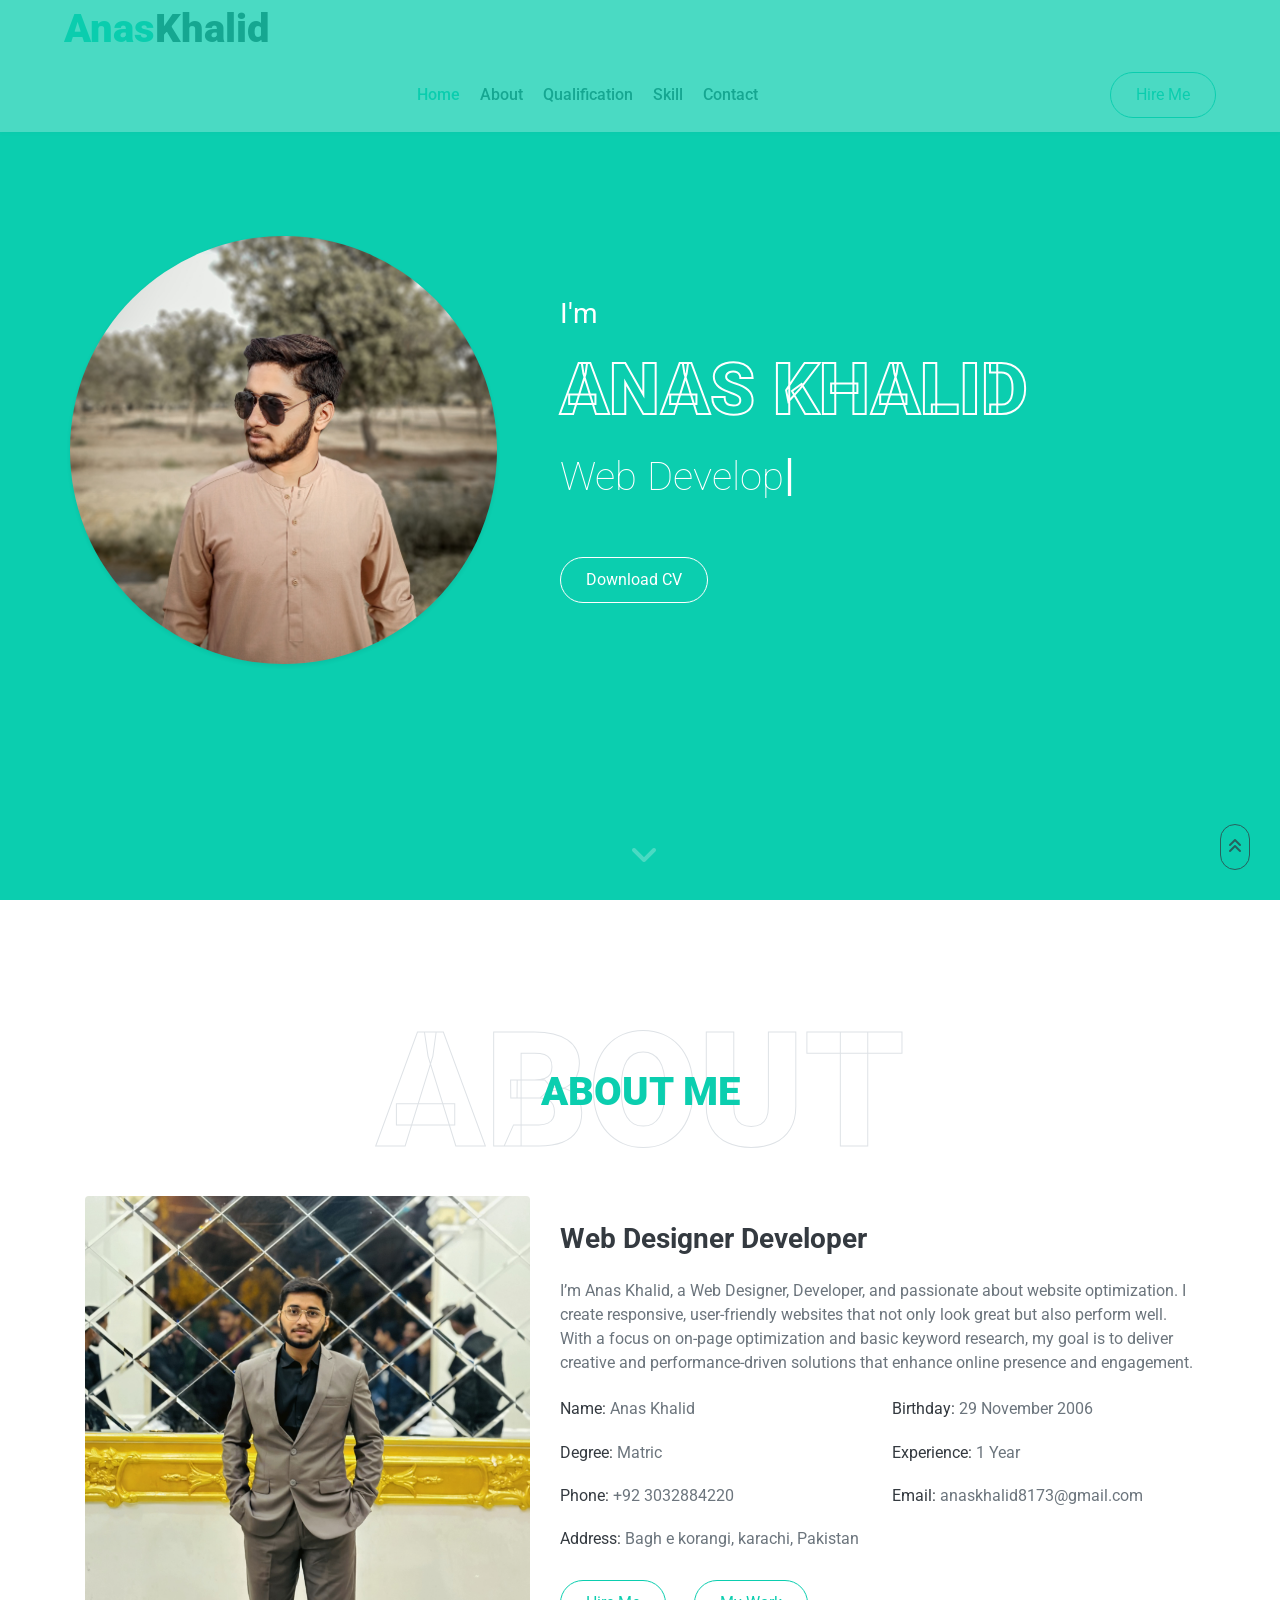
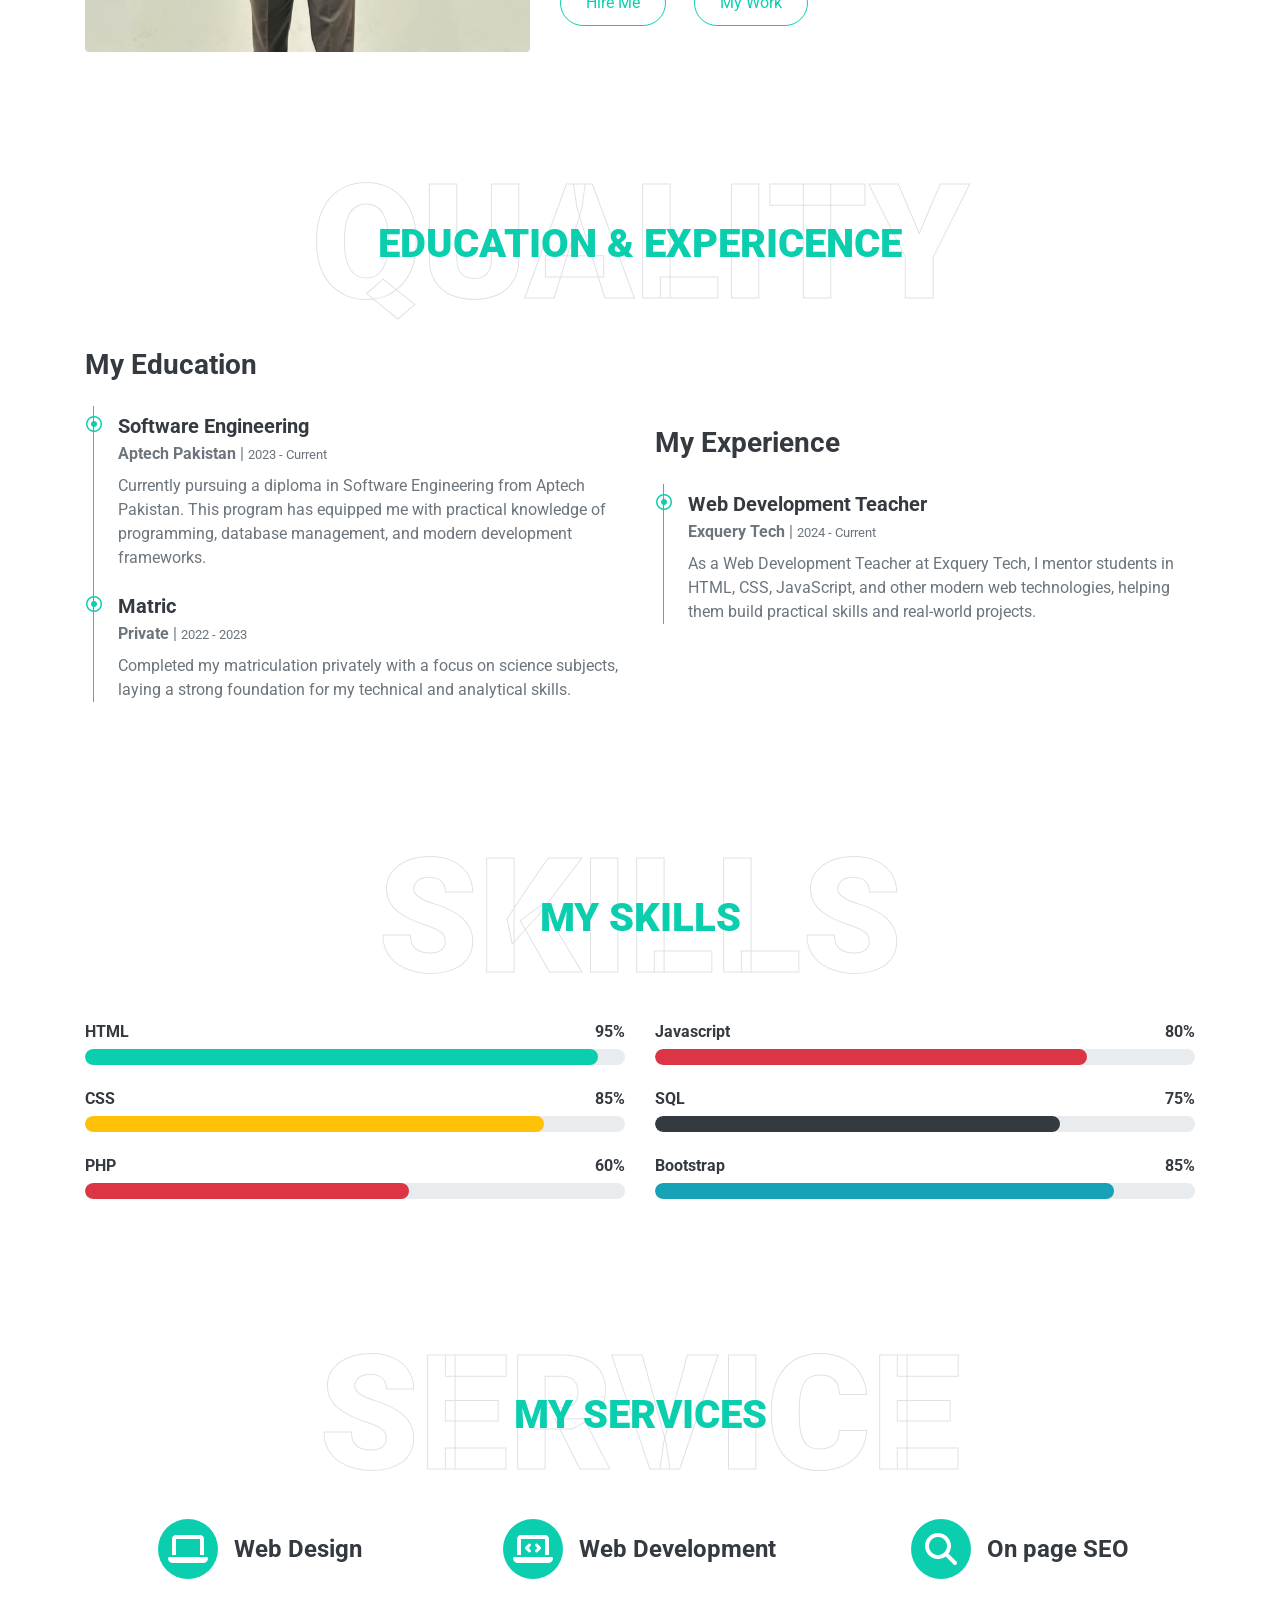
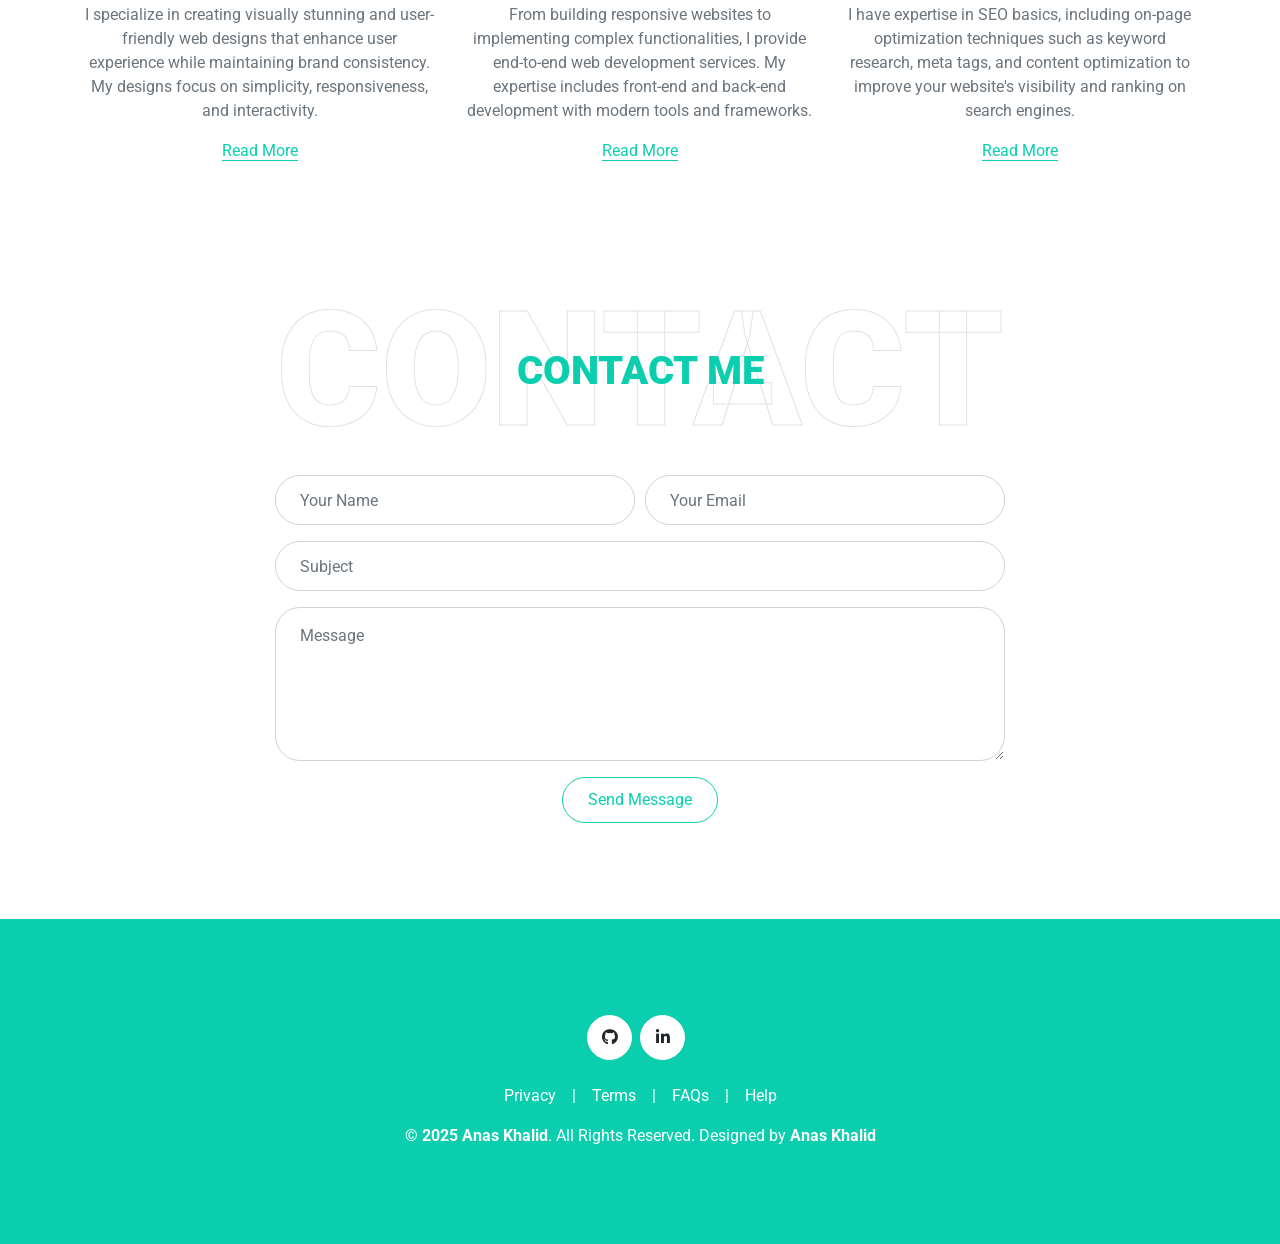
<file: backup/index.html>
<!DOCTYPE html>
<html lang="en">

<head>
    <meta charset="utf-8">
        <!-- Meta Title -->
        <title>Professional Web Designer, Developer Anas Khalid</title>

        <!-- Meta Description -->
        <meta name="description" content="Welcome to my portfolio! I’m Anas Khalid, a professional Web Designer, Developer, and SEO enthusiast. Explore my work in web design, development, and SEO optimization, tailored to enhance online presence and engagement.">
    
        <!-- Meta Keywords -->
        <meta name="keywords" content="Web Designer, Web Developer, SEO Specialist, Portfolio, Responsive Websites, Web Development, On-Page Optimization, Keyword Research, Creative Solutions">
    
        <!-- Additional Meta Tags -->
        <meta name="author" content="Anas Khalid">
    <meta content="width=device-width, initial-scale=1.0" name="viewport">

    <!-- Favicon -->
    <link href="https://static.thenounproject.com/png/45868-200.png" rel="icon">

    <!-- Google Web Fonts -->
    <link rel="preconnect" href="https://fonts.gstatic.com">
    <link href="https://fonts.googleapis.com/css2?family=Roboto:wght@300;400;500;700;900&display=swap" rel="stylesheet"> 

    <!-- Font Awesome -->
    <link rel="stylesheet" href="https://cdnjs.cloudflare.com/ajax/libs/font-awesome/6.7.2/css/all.min.css">

    <!-- Libraries Stylesheet -->
    <link href="lib/owlcarousel/assets/owl.carousel.min.css" rel="stylesheet">
    <link href="lib/lightbox/css/lightbox.min.css" rel="stylesheet">

    <!-- Customized Bootstrap Stylesheet -->
    <link href="css/style.css" rel="stylesheet">
</head>

<body data-spy="scroll" data-target=".navbar" data-offset="51">
    <!-- Navbar Start -->
    <nav class="navbar fixed-top shadow-sm navbar-expand-lg bg-light navbar-light py-3 py-lg-0 px-lg-5">
        <a href="index.html" class="navbar-brand ml-lg-3">
            <h1 class="m-0 display-5"><span class="text-primary">Anas</span>Khalid</h1>
        </a>
        <button type="button" class="navbar-toggler" data-toggle="collapse" data-target="#navbarCollapse">
            <span class="navbar-toggler-icon"></span>
        </button>
        <div class="collapse navbar-collapse px-lg-3" id="navbarCollapse">
            <div class="navbar-nav m-auto py-0">
                <a href="#home" class="nav-item nav-link active">Home</a>
                <a href="#about" class="nav-item nav-link">About</a>
                <a href="#qualification" class="nav-item nav-link">Qualification</a>
                <a href="#skill" class="nav-item nav-link">Skill</a>
                <a href="#contact" class="nav-item nav-link">Contact</a>
            </div>
            <a href="mailto:anaskhalid8173@gmail.com" class="btn btn-outline-primary d-none d-lg-block">Hire Me</a>
        </div>
    </nav>
    <!-- Navbar End -->




    <!-- Header Start -->
    <div class="container-fluid bg-primary d-flex align-items-center mb-5 py-5" id="home" style="min-height: 100vh;">
        <div class="container">
            <div class="row align-items-center">
                <div class="col-lg-5 px-5 pl-lg-0 pb-5 pb-lg-0">
                    <img class="img-fluid w-100 rounded-circle shadow-sm" src="./img/my-img-2.jpeg" alt="">
                </div>
                <div class="col-lg-7 text-center text-lg-left">
                    <h3 class="text-white font-weight-normal mb-3">I'm</h3>
                    <h1 class="display-3 text-uppercase text-primary mb-2" style="-webkit-text-stroke: 2px #ffffff;">Anas Khalid</h1>
                    <h1 class="typed-text-output d-inline font-weight-lighter text-white"></h1>
                    <div class="typed-text d-none">Web Developer, Front End Developer, Backed End Developer</div>
                    <div class="d-flex align-items-center justify-content-center justify-content-lg-start pt-5">
                        <a href="AnasKhalidCV.pdf" download="anaskhalidCV.pdf" class="btn btn-outline-light mr-5">Download CV</a>
                    </div>
                </div>
            </div>
        </div>
    </div>
    <!-- Header End -->


    <!-- About Start -->
    <div class="container-fluid py-5" id="about">
        <div class="container">
            <div class="position-relative d-flex align-items-center justify-content-center">
                <h1 class="display-1 text-uppercase text-white" style="-webkit-text-stroke: 1px #dee2e6;">About</h1>
                <h1 class="position-absolute text-uppercase text-primary">About Me</h1>
            </div>
            <div class="row align-items-center">
                <div class="col-lg-5 pb-4 pb-lg-0">
                    <img class="img-fluid rounded w-100" src="./img/my-img-1.jpg" alt="">
                </div>
                <div class="col-lg-7">
                    <h3 class="mb-4">Web Designer Developer</h3>
                    <p>I’m Anas Khalid, a Web Designer, Developer, and passionate about website optimization. I create responsive, user-friendly websites that not only look great but also perform well. With a focus on on-page optimization and basic keyword research, my goal is to deliver creative and performance-driven solutions that enhance online presence and engagement.</p>
                    <div class="row mb-3">
                        <div class="col-sm-6 py-2"><h6>Name: <span class="text-secondary">Anas Khalid</span></h6></div>
                        <div class="col-sm-6 py-2"><h6>Birthday: <span class="text-secondary">29 November 2006</span></h6></div>
                        <div class="col-sm-6 py-2"><h6>Degree: <span class="text-secondary">Matric</span></h6></div>
                        <div class="col-sm-6 py-2"><h6>Experience: <span class="text-secondary">1 Year</span></h6></div>
                        <div class="col-sm-6 py-2"><h6>Phone: <span class="text-secondary">+92 3032884220</span></h6></div>
                        <div class="col-sm-6 py-2"><h6>Email: <span class="text-secondary">anaskhalid8173@gmail.com</span></h6></div>
                        <div class="col-sm-6 py-2"><h6>Address: <span class="text-secondary">Bagh e korangi, karachi, Pakistan</span></h6></div>
                        <!-- <div class="col-sm-6 py-2"><h6>Freelance: <span class="text-secondary">Available</span></h6></div> -->
                    </div>
                    <a href="mailto:anaskhalid8173@gmail.com" class="btn btn-outline-primary mr-4">Hire Me</a>
                    <a href="https://github.com/AnasKZ8173" class="btn btn-outline-primary">My Work</a>
                </div>
            </div>
        </div>
    </div>
    <!-- About End -->


    <!-- Qualification Start -->
    <div class="container-fluid py-5" id="qualification">
        <div class="container">
            <div class="position-relative d-flex align-items-center justify-content-center">
                <h1 class="display-1 text-uppercase text-white" style="-webkit-text-stroke: 1px #dee2e6;">Quality</h1>
                <h1 class="position-absolute text-uppercase text-primary">Education & Expericence</h1>
            </div>
            <div class="row align-items-center">
                <div class="col-lg-6">
                    <h3 class="mb-4">My Education</h3>
                    <div class="border-left border-primary pt-2 pl-4 ml-2">
                        <div class="position-relative mb-4">
                            <i class="far fa-dot-circle text-primary position-absolute" style="top: 2px; left: -32px;"></i>
                            <h5 class="font-weight-bold mb-1">Software Engineering</h5>
                            <p class="mb-2"><strong>Aptech Pakistan</strong> | <small>2023 - Current</small></p>
                            <p>Currently pursuing a diploma in Software Engineering from Aptech Pakistan. This program has equipped me with practical knowledge of programming, database management, and modern development frameworks.</p>
                        </div>
                        <div class="position-relative mb-4">
                            <i class="far fa-dot-circle text-primary position-absolute" style="top: 2px; left: -32px;"></i>
                            <h5 class="font-weight-bold mb-1">Matric</h5>
                            <p class="mb-2"><strong>Private</strong> | <small>2022 - 2023</small></p>
                            <p>Completed my matriculation privately with a focus on science subjects, laying a strong foundation for my technical and analytical skills.</p>
                        </div>
                    </div>
                </div>
                <div class="col-lg-6">
                    <h3 class="mb-4">My Experience</h3>
                    <div class="border-left border-primary pt-2 pl-4 ml-2">
                        <div class="position-relative mb-4">
                            <i class="far fa-dot-circle text-primary position-absolute" style="top: 2px; left: -32px;"></i>
                            <h5 class="font-weight-bold mb-1">Web Development Teacher</h5>
                            <p class="mb-2"><strong>Exquery Tech</strong> | <small>2024 - Current</small></p>
                            <p>As a Web Development Teacher at Exquery Tech, I mentor students in HTML, CSS, JavaScript, and other modern web technologies, helping them build practical skills and real-world projects.</p>
                        </div>
                    </div>
                </div>
            </div>
        </div>
    </div>
    <!-- Qualification End -->


    <!-- Skill Start -->
    <div class="container-fluid py-5" id="skill">
        <div class="container">
            <div class="position-relative d-flex align-items-center justify-content-center">
                <h1 class="display-1 text-uppercase text-white" style="-webkit-text-stroke: 1px #dee2e6;">Skills</h1>
                <h1 class="position-absolute text-uppercase text-primary">My Skills</h1>
            </div>
            <div class="row align-items-center">
                <div class="col-md-6">
                    <div class="skill mb-4">
                        <div class="d-flex justify-content-between">
                            <h6 class="font-weight-bold">HTML</h6>
                            <h6 class="font-weight-bold">95%</h6>
                        </div>
                        <div class="progress">
                            <div class="progress-bar bg-primary" role="progressbar" aria-valuenow="95" aria-valuemin="0" aria-valuemax="100"></div>
                        </div>
                    </div>
                    <div class="skill mb-4">
                        <div class="d-flex justify-content-between">
                            <h6 class="font-weight-bold">CSS</h6>
                            <h6 class="font-weight-bold">85%</h6>
                        </div>
                        <div class="progress">
                            <div class="progress-bar bg-warning" role="progressbar" aria-valuenow="85" aria-valuemin="0" aria-valuemax="100"></div>
                        </div>
                    </div>
                    <div class="skill mb-4">
                        <div class="d-flex justify-content-between">
                            <h6 class="font-weight-bold">PHP</h6>
                            <h6 class="font-weight-bold">60%</h6>
                        </div>
                        <div class="progress">
                            <div class="progress-bar bg-danger" role="progressbar" aria-valuenow="60" aria-valuemin="0" aria-valuemax="100"></div>
                        </div>
                    </div>
                </div>
                <div class="col-md-6">
                    <div class="skill mb-4">
                        <div class="d-flex justify-content-between">
                            <h6 class="font-weight-bold">Javascript</h6>
                            <h6 class="font-weight-bold">80%</h6>
                        </div>
                        <div class="progress">
                            <div class="progress-bar bg-danger" role="progressbar" aria-valuenow="80" aria-valuemin="0" aria-valuemax="100"></div>
                        </div>
                    </div>
                    <div class="skill mb-4">
                        <div class="d-flex justify-content-between">
                            <h6 class="font-weight-bold">SQL</h6>
                            <h6 class="font-weight-bold">75%</h6>
                        </div>
                        <div class="progress">
                            <div class="progress-bar bg-dark" role="progressbar" aria-valuenow="75" aria-valuemin="0" aria-valuemax="100"></div>
                        </div>
                    </div>
                    <div class="skill mb-4">
                        <div class="d-flex justify-content-between">
                            <h6 class="font-weight-bold">Bootstrap</h6>
                            <h6 class="font-weight-bold">85%</h6>
                        </div>
                        <div class="progress">
                            <div class="progress-bar bg-info" role="progressbar" aria-valuenow="85" aria-valuemin="0" aria-valuemax="100"></div>
                        </div>
                    </div>
                </div>
            </div>
        </div>
    </div>
    <!-- Skill End -->


    <!-- Services Start -->


    <div class="container-fluid pt-5" id="service">
        <div class="container">
            <div class="position-relative d-flex align-items-center justify-content-center">
                <h1 class="display-1 text-uppercase text-white" style="-webkit-text-stroke: 1px #dee2e6;">Service</h1>
                <h1 class="position-absolute text-uppercase text-primary">My Services</h1>
            </div>
            <div class="row pb-3">
                <div class="col-lg-4 col-md-6 text-center mb-5">
                    <div class="d-flex align-items-center justify-content-center mb-4">
                        <i class="fa fa-2x fa-laptop service-icon bg-primary text-white mr-3"></i>
                        <h4 class="font-weight-bold m-0">Web Design</h4>
                    </div>
                    <p>I specialize in creating visually stunning and user-friendly web designs that enhance user experience while maintaining brand consistency. My designs focus on simplicity, responsiveness, and interactivity.</p>
                    <a class="border-bottom border-primary text-decoration-none" href="">Read More</a>
                </div>
                <div class="col-lg-4 col-md-6 text-center mb-5">
                    <div class="d-flex align-items-center justify-content-center mb-4">
                        <i class="fa fa-2x fa-laptop-code service-icon bg-primary text-white mr-3"></i>
                        <h4 class="font-weight-bold m-0">Web Development</h4>
                    </div>
                    <p>From building responsive websites to implementing complex functionalities, I provide end-to-end web development services. My expertise includes front-end and back-end development with modern tools and frameworks.</p>
                    <a class="border-bottom border-primary text-decoration-none" href="">Read More</a>
                </div>
                <div class="col-lg-4 col-md-6 text-center mb-5">
                    <div class="d-flex align-items-center justify-content-center mb-4">
                        <i class="fa fa-2x fa-search service-icon bg-primary text-white mr-3"></i>
                        <h4 class="font-weight-bold m-0">On page SEO</h4>
                    </div>
                    <p>I have expertise in SEO basics, including on-page optimization techniques such as keyword research, meta tags, and content optimization to improve your website's visibility and ranking on search engines.</p>
                    <a class="border-bottom border-primary text-decoration-none" href="">Read More</a>
                </div>
            </div>
        </div>
    </div>
    
    <!-- Services End -->


    <!-- Portfolio Start -->
    <!-- <div class="container-fluid pt-5 pb-3" id="portfolio">
        <div class="container">
            <div class="position-relative d-flex align-items-center justify-content-center">
                <h1 class="display-1 text-uppercase text-white" style="-webkit-text-stroke: 1px #dee2e6;">Gallery</h1>
                <h1 class="position-absolute text-uppercase text-primary">My Portfolio</h1>
            </div>
            <div class="row portfolio-container">
                <div class="col-lg-4 col-md-6 mb-4 portfolio-item first">
                    <div class="position-relative overflow-hidden mb-2">
                        <img class="img-fluid rounded w-100" src="img/portfolio-1.jpg" alt="">
                        <div class="portfolio-btn bg-primary d-flex align-items-center justify-content-center">
                            <a href="img/portfolio-1.jpg" data-lightbox="portfolio">
                                <i class="fa fa-plus text-white" style="font-size: 60px;"></i>
                            </a>
                        </div>
                    </div>
                </div>
                <div class="col-lg-4 col-md-6 mb-4 portfolio-item second">
                    <div class="position-relative overflow-hidden mb-2">
                        <img class="img-fluid rounded w-100" src="img/portfolio-2.jpg" alt="">
                        <div class="portfolio-btn bg-primary d-flex align-items-center justify-content-center">
                            <a href="img/portfolio-2.jpg" data-lightbox="portfolio">
                                <i class="fa fa-plus text-white" style="font-size: 60px;"></i>
                            </a>
                        </div>
                    </div>
                </div>
                <div class="col-lg-4 col-md-6 mb-4 portfolio-item third">
                    <div class="position-relative overflow-hidden mb-2">
                        <img class="img-fluid rounded w-100" src="img/portfolio-3.jpg" alt="">
                        <div class="portfolio-btn bg-primary d-flex align-items-center justify-content-center">
                            <a href="img/portfolio-3.jpg" data-lightbox="portfolio">
                                <i class="fa fa-plus text-white" style="font-size: 60px;"></i>
                            </a>
                        </div>
                    </div>
                </div>
                <div class="col-lg-4 col-md-6 mb-4 portfolio-item first">
                    <div class="position-relative overflow-hidden mb-2">
                        <img class="img-fluid rounded w-100" src="img/portfolio-4.jpg" alt="">
                        <div class="portfolio-btn bg-primary d-flex align-items-center justify-content-center">
                            <a href="img/portfolio-4.jpg" data-lightbox="portfolio">
                                <i class="fa fa-plus text-white" style="font-size: 60px;"></i>
                            </a>
                        </div>
                    </div>
                </div>
                <div class="col-lg-4 col-md-6 mb-4 portfolio-item second">
                    <div class="position-relative overflow-hidden mb-2">
                        <img class="img-fluid rounded w-100" src="img/portfolio-5.jpg" alt="">
                        <div class="portfolio-btn bg-primary d-flex align-items-center justify-content-center">
                            <a href="img/portfolio-5.jpg" data-lightbox="portfolio">
                                <i class="fa fa-plus text-white" style="font-size: 60px;"></i>
                            </a>
                        </div>
                    </div>
                </div>
                <div class="col-lg-4 col-md-6 mb-4 portfolio-item third">
                    <div class="position-relative overflow-hidden mb-2">
                        <img class="img-fluid rounded w-100" src="img/portfolio-6.jpg" alt="">
                        <div class="portfolio-btn bg-primary d-flex align-items-center justify-content-center">
                            <a href="img/portfolio-6.jpg" data-lightbox="portfolio">
                                <i class="fa fa-plus text-white" style="font-size: 60px;"></i>
                            </a>
                        </div>
                    </div>
                </div>
            </div>
        </div>
    </div> -->
    <!-- Portfolio End -->



    <!-- Contact Start -->
    <div class="container-fluid py-5" id="contact">
        <div class="container">
            <div class="position-relative d-flex align-items-center justify-content-center">
                <h1 class="display-1 text-uppercase text-white" style="-webkit-text-stroke: 1px #dee2e6;">Contact</h1>
                <h1 class="position-absolute text-uppercase text-primary">Contact Me</h1>
            </div>
            <div class="row justify-content-center">
                <div class="col-lg-8">
                    <div class="contact-form text-center">
                        <div id="success"></div>
                        <form name="sentMessage" id="contactForm" novalidate="novalidate">
                            <div class="form-row">
                                <div class="control-group col-sm-6">
                                    <input type="text" class="form-control p-4" id="name" placeholder="Your Name"
                                        required="required" data-validation-required-message="Please enter your name" />
                                    <p class="help-block text-danger"></p>
                                </div>
                                <div class="control-group col-sm-6">
                                    <input type="email" class="form-control p-4" id="email" placeholder="Your Email"
                                        required="required" data-validation-required-message="Please enter your email" />
                                    <p class="help-block text-danger"></p>
                                </div>
                            </div>
                            <div class="control-group">
                                <input type="text" class="form-control p-4" id="subject" placeholder="Subject"
                                    required="required" data-validation-required-message="Please enter a subject" />
                                <p class="help-block text-danger"></p>
                            </div>
                            <div class="control-group">
                                <textarea class="form-control py-3 px-4" rows="5" id="message" placeholder="Message"
                                    required="required"
                                    data-validation-required-message="Please enter your message"></textarea>
                                <p class="help-block text-danger"></p>
                            </div>
                            <div>
                                <button class="btn btn-outline-primary" type="submit" id="sendMessageButton">Send
                                    Message</button>
                            </div>
                        </form>
                    </div>
                </div>
            </div>
        </div>
    </div>
    <!-- Contact End -->


    <!-- Footer Start -->
    <div class="container-fluid bg-primary text-white mt-5 py-5 px-sm-3 px-md-5">
        <div class="container text-center py-5">
            <div class="d-flex justify-content-center mb-4">
                <a class="btn btn-light btn-social mr-2" href="https://github.com/AnasKZ8173"><i class="fa-brands fa-github"></i></a>
                <a class="btn btn-light btn-social mr-2" href="www.linkedin.com/in/anas-khalid-290850312"><i class="fab fa-linkedin-in"></i></a>
            </div>
            <div class="d-flex justify-content-center mb-3">
                <a class="text-white" href="#">Privacy</a>
                <span class="px-3">|</span>
                <a class="text-white" href="#">Terms</a>
                <span class="px-3">|</span>
                <a class="text-white" href="#">FAQs</a>
                <span class="px-3">|</span>
                <a class="text-white" href="#">Help</a>
            </div>
            <p class="m-0">&copy; <a class="text-white font-weight-bold" href="#">2025 Anas Khalid</a>. All Rights Reserved. Designed by <a class="text-white font-weight-bold" href="">Anas Khalid</a>
            </p>
        </div>
    </div>
    <!-- Footer End -->

    <!-- Scroll to Bottom -->
    <i class="fa fa-2x fa-angle-down text-white scroll-to-bottom"></i>

    <!-- Back to Top -->
    <a href="#" class="btn btn-outline-dark px-0 back-to-top"><i class="fa fa-angle-double-up"></i></a>


    <!-- JavaScript Libraries -->
    <script src="https://code.jquery.com/jquery-3.4.1.min.js"></script>
    <script src="https://stackpath.bootstrapcdn.com/bootstrap/4.4.1/js/bootstrap.bundle.min.js"></script>
    <script src="lib/typed/typed.min.js"></script>
    <script src="lib/easing/easing.min.js"></script>
    <script src="lib/waypoints/waypoints.min.js"></script>
    <script src="lib/owlcarousel/owl.carousel.min.js"></script>
    <script src="lib/isotope/isotope.pkgd.min.js"></script>
    <script src="lib/lightbox/js/lightbox.min.js"></script>

    <!-- Contact Javascript File -->
    <script src="mail/jqBootstrapValidation.min.js"></script>
    <script src="mail/contact.js"></script>

    <!-- Template Javascript -->
    <script src="js/main.js"></script>
</body>

</html>
</file>
<file: backup/css/style.css>
/******* Bootstrap Theming ********/
/*!
 * Bootstrap v4.5.3 (https://getbootstrap.com/)
 * Copyright 2011-2020 The Bootstrap Authors
 * Copyright 2011-2020 Twitter, Inc.
 * Licensed under MIT (https://github.com/twbs/bootstrap/blob/main/LICENSE)
 */
:root {
  --blue: #007bff;
  --indigo: #6610f2;
  --purple: #6f42c1;
  --pink: #e83e8c;
  --red: #dc3545;
  --orange: #fd7e14;
  --yellow: #ffc107;
  --green: #28a745;
  --teal: #20c997;
  --cyan: #17a2b8;
  --white: #fff;
  --gray: #6c757d;
  --gray-dark: #343a40;
  --primary: #0BCEAF;
  --secondary: #6c757d;
  --success: #28a745;
  --info: #17a2b8;
  --warning: #ffc107;
  --danger: #dc3545;
  --light: #ffffff;
  --dark: #343a40;
  --breakpoint-xs: 0;
  --breakpoint-sm: 576px;
  --breakpoint-md: 768px;
  --breakpoint-lg: 992px;
  --breakpoint-xl: 1200px;
  --font-family-sans-serif: "Roboto", sans-serif;
  --font-family-monospace: SFMono-Regular, Menlo, Monaco, Consolas, "Liberation Mono", "Courier New", monospace;
}

*,
*::before,
*::after {
  box-sizing: border-box;
}

html {
  font-family: sans-serif;
  line-height: 1.15;
  -webkit-text-size-adjust: 100%;
  -webkit-tap-highlight-color: rgba(0, 0, 0, 0);
}

article, aside, figcaption, figure, footer, header, hgroup, main, nav, section {
  display: block;
}

body {
  margin: 0;
  font-family: "Roboto", sans-serif;
  font-size: 1rem;
  font-weight: 400;
  line-height: 1.5;
  color: #6c757d;
  text-align: left;
  background-color: #ffffff;
}

[tabindex="-1"]:focus:not(:focus-visible) {
  outline: 0 !important;
}

hr {
  box-sizing: content-box;
  height: 0;
  overflow: visible;
}

h1, h2, h3, h4, h5, h6 {
  margin-top: 0;
  margin-bottom: 0.5rem;
}

p {
  margin-top: 0;
  margin-bottom: 1rem;
}

abbr[title],
abbr[data-original-title] {
  text-decoration: underline;
  text-decoration: underline dotted;
  cursor: help;
  border-bottom: 0;
  text-decoration-skip-ink: none;
}

address {
  margin-bottom: 1rem;
  font-style: normal;
  line-height: inherit;
}

ol,
ul,
dl {
  margin-top: 0;
  margin-bottom: 1rem;
}

ol ol,
ul ul,
ol ul,
ul ol {
  margin-bottom: 0;
}

dt {
  font-weight: 700;
}

dd {
  margin-bottom: .5rem;
  margin-left: 0;
}

blockquote {
  margin: 0 0 1rem;
}

b,
strong {
  font-weight: bolder;
}

small {
  font-size: 80%;
}

sub,
sup {
  position: relative;
  font-size: 75%;
  line-height: 0;
  vertical-align: baseline;
}

sub {
  bottom: -.25em;
}

sup {
  top: -.5em;
}

a {
  color: #0BCEAF;
  text-decoration: none;
  background-color: transparent;
}

a:hover {
  color: #078571;
  text-decoration: underline;
}

a:not([href]):not([class]) {
  color: inherit;
  text-decoration: none;
}

a:not([href]):not([class]):hover {
  color: inherit;
  text-decoration: none;
}

pre,
code,
kbd,
samp {
  font-family: SFMono-Regular, Menlo, Monaco, Consolas, "Liberation Mono", "Courier New", monospace;
  font-size: 1em;
}

pre {
  margin-top: 0;
  margin-bottom: 1rem;
  overflow: auto;
  -ms-overflow-style: scrollbar;
}

figure {
  margin: 0 0 1rem;
}

img {
  vertical-align: middle;
  border-style: none;
}

svg {
  overflow: hidden;
  vertical-align: middle;
}

table {
  border-collapse: collapse;
}

caption {
  padding-top: 0.75rem;
  padding-bottom: 0.75rem;
  color: #6c757d;
  text-align: left;
  caption-side: bottom;
}

th {
  text-align: inherit;
  text-align: -webkit-match-parent;
}

label {
  display: inline-block;
  margin-bottom: 0.5rem;
}

button {
  border-radius: 0;
}

button:focus {
  outline: 1px dotted;
  outline: 5px auto -webkit-focus-ring-color;
}

input,
button,
select,
optgroup,
textarea {
  margin: 0;
  font-family: inherit;
  font-size: inherit;
  line-height: inherit;
}

button,
input {
  overflow: visible;
}

button,
select {
  text-transform: none;
}

[role="button"] {
  cursor: pointer;
}

select {
  word-wrap: normal;
}

button,
[type="button"],
[type="reset"],
[type="submit"] {
  -webkit-appearance: button;
}

button:not(:disabled),
[type="button"]:not(:disabled),
[type="reset"]:not(:disabled),
[type="submit"]:not(:disabled) {
  cursor: pointer;
}

button::-moz-focus-inner,
[type="button"]::-moz-focus-inner,
[type="reset"]::-moz-focus-inner,
[type="submit"]::-moz-focus-inner {
  padding: 0;
  border-style: none;
}

input[type="radio"],
input[type="checkbox"] {
  box-sizing: border-box;
  padding: 0;
}

textarea {
  overflow: auto;
  resize: vertical;
}

fieldset {
  min-width: 0;
  padding: 0;
  margin: 0;
  border: 0;
}

legend {
  display: block;
  width: 100%;
  max-width: 100%;
  padding: 0;
  margin-bottom: .5rem;
  font-size: 1.5rem;
  line-height: inherit;
  color: inherit;
  white-space: normal;
}

@media (max-width: 1200px) {
  legend {
    font-size: calc(1.275rem + 0.3vw) ;
  }
}

progress {
  vertical-align: baseline;
}

[type="number"]::-webkit-inner-spin-button,
[type="number"]::-webkit-outer-spin-button {
  height: auto;
}

[type="search"] {
  outline-offset: -2px;
  -webkit-appearance: none;
}

[type="search"]::-webkit-search-decoration {
  -webkit-appearance: none;
}

::-webkit-file-upload-button {
  font: inherit;
  -webkit-appearance: button;
}

output {
  display: inline-block;
}

summary {
  display: list-item;
  cursor: pointer;
}

template {
  display: none;
}

[hidden] {
  display: none !important;
}

h1, h2, h3, h4, h5, h6,
.h1, .h2, .h3, .h4, .h5, .h6 {
  margin-bottom: 0.5rem;
  font-weight: 500;
  line-height: 1.2;
  color: #343a40;
}

h1, .h1 {
  font-size: 2.5rem;
}

@media (max-width: 1200px) {
  h1, .h1 {
    font-size: calc(1.375rem + 1.5vw) ;
  }
}

h2, .h2 {
  font-size: 2rem;
}

@media (max-width: 1200px) {
  h2, .h2 {
    font-size: calc(1.325rem + 0.9vw) ;
  }
}

h3, .h3 {
  font-size: 1.75rem;
}

@media (max-width: 1200px) {
  h3, .h3 {
    font-size: calc(1.3rem + 0.6vw) ;
  }
}

h4, .h4 {
  font-size: 1.5rem;
}

@media (max-width: 1200px) {
  h4, .h4 {
    font-size: calc(1.275rem + 0.3vw) ;
  }
}

h5, .h5 {
  font-size: 1.25rem;
}

h6, .h6 {
  font-size: 1rem;
}

.lead {
  font-size: 1.25rem;
  font-weight: 300;
}

.display-1 {
  font-size: 10rem;
  font-weight: 300;
  line-height: 1.2;
}

@media (max-width: 1200px) {
  .display-1 {
    font-size: calc(2.125rem + 10.5vw) ;
  }
}

.display-2 {
  font-size: 5.5rem;
  font-weight: 300;
  line-height: 1.2;
}

@media (max-width: 1200px) {
  .display-2 {
    font-size: calc(1.675rem + 5.1vw) ;
  }
}

.display-3 {
  font-size: 4.5rem;
  font-weight: 300;
  line-height: 1.2;
}

@media (max-width: 1200px) {
  .display-3 {
    font-size: calc(1.575rem + 3.9vw) ;
  }
}

.display-4 {
  font-size: 3.5rem;
  font-weight: 300;
  line-height: 1.2;
}

@media (max-width: 1200px) {
  .display-4 {
    font-size: calc(1.475rem + 2.7vw) ;
  }
}

hr {
  margin-top: 1rem;
  margin-bottom: 1rem;
  border: 0;
  border-top: 1px solid rgba(0, 0, 0, 0.1);
}

small,
.small {
  font-size: 80%;
  font-weight: 400;
}

mark,
.mark {
  padding: 0.2em;
  background-color: #fcf8e3;
}

.list-unstyled {
  padding-left: 0;
  list-style: none;
}

.list-inline {
  padding-left: 0;
  list-style: none;
}

.list-inline-item {
  display: inline-block;
}

.list-inline-item:not(:last-child) {
  margin-right: 0.5rem;
}

.initialism {
  font-size: 90%;
  text-transform: uppercase;
}

.blockquote {
  margin-bottom: 1rem;
  font-size: 1.25rem;
}

.blockquote-footer {
  display: block;
  font-size: 80%;
  color: #6c757d;
}

.blockquote-footer::before {
  content: "\2014\00A0";
}

.img-fluid {
  max-width: 100%;
  height: auto;
}

.img-thumbnail {
  padding: 0.25rem;
  background-color: #ffffff;
  border: 1px solid #dee2e6;
  border-radius: 0.25rem;
  max-width: 100%;
  height: auto;
}

.figure {
  display: inline-block;
}

.figure-img {
  margin-bottom: 0.5rem;
  line-height: 1;
}

.figure-caption {
  font-size: 90%;
  color: #6c757d;
}

code {
  font-size: 87.5%;
  color: #e83e8c;
  word-wrap: break-word;
}

a > code {
  color: inherit;
}

kbd {
  padding: 0.2rem 0.4rem;
  font-size: 87.5%;
  color: #fff;
  background-color: #212529;
  border-radius: 0.2rem;
}

kbd kbd {
  padding: 0;
  font-size: 100%;
  font-weight: 700;
}

pre {
  display: block;
  font-size: 87.5%;
  color: #212529;
}

pre code {
  font-size: inherit;
  color: inherit;
  word-break: normal;
}

.pre-scrollable {
  max-height: 340px;
  overflow-y: scroll;
}

.container,
.container-fluid,
.container-sm,
.container-md,
.container-lg,
.container-xl {
  width: 100%;
  padding-right: 15px;
  padding-left: 15px;
  margin-right: auto;
  margin-left: auto;
}

@media (min-width: 576px) {
  .container, .container-sm {
    max-width: 540px;
  }
}

@media (min-width: 768px) {
  .container, .container-sm, .container-md {
    max-width: 720px;
  }
}

@media (min-width: 992px) {
  .container, .container-sm, .container-md, .container-lg {
    max-width: 960px;
  }
}

@media (min-width: 1200px) {
  .container, .container-sm, .container-md, .container-lg, .container-xl {
    max-width: 1140px;
  }
}

.row {
  display: flex;
  flex-wrap: wrap;
  margin-right: -15px;
  margin-left: -15px;
}

.no-gutters {
  margin-right: 0;
  margin-left: 0;
}

.no-gutters > .col,
.no-gutters > [class*="col-"] {
  padding-right: 0;
  padding-left: 0;
}

.col-1, .col-2, .col-3, .col-4, .col-5, .col-6, .col-7, .col-8, .col-9, .col-10, .col-11, .col-12, .col,
.col-auto, .col-sm-1, .col-sm-2, .col-sm-3, .col-sm-4, .col-sm-5, .col-sm-6, .col-sm-7, .col-sm-8, .col-sm-9, .col-sm-10, .col-sm-11, .col-sm-12, .col-sm,
.col-sm-auto, .col-md-1, .col-md-2, .col-md-3, .col-md-4, .col-md-5, .col-md-6, .col-md-7, .col-md-8, .col-md-9, .col-md-10, .col-md-11, .col-md-12, .col-md,
.col-md-auto, .col-lg-1, .col-lg-2, .col-lg-3, .col-lg-4, .col-lg-5, .col-lg-6, .col-lg-7, .col-lg-8, .col-lg-9, .col-lg-10, .col-lg-11, .col-lg-12, .col-lg,
.col-lg-auto, .col-xl-1, .col-xl-2, .col-xl-3, .col-xl-4, .col-xl-5, .col-xl-6, .col-xl-7, .col-xl-8, .col-xl-9, .col-xl-10, .col-xl-11, .col-xl-12, .col-xl,
.col-xl-auto {
  position: relative;
  width: 100%;
  padding-right: 15px;
  padding-left: 15px;
}

.col {
  flex-basis: 0;
  flex-grow: 1;
  max-width: 100%;
}

.row-cols-1 > * {
  flex: 0 0 100%;
  max-width: 100%;
}

.row-cols-2 > * {
  flex: 0 0 50%;
  max-width: 50%;
}

.row-cols-3 > * {
  flex: 0 0 33.33333%;
  max-width: 33.33333%;
}

.row-cols-4 > * {
  flex: 0 0 25%;
  max-width: 25%;
}

.row-cols-5 > * {
  flex: 0 0 20%;
  max-width: 20%;
}

.row-cols-6 > * {
  flex: 0 0 16.66667%;
  max-width: 16.66667%;
}

.col-auto {
  flex: 0 0 auto;
  width: auto;
  max-width: 100%;
}

.col-1 {
  flex: 0 0 8.33333%;
  max-width: 8.33333%;
}

.col-2 {
  flex: 0 0 16.66667%;
  max-width: 16.66667%;
}

.col-3 {
  flex: 0 0 25%;
  max-width: 25%;
}

.col-4 {
  flex: 0 0 33.33333%;
  max-width: 33.33333%;
}

.col-5 {
  flex: 0 0 41.66667%;
  max-width: 41.66667%;
}

.col-6 {
  flex: 0 0 50%;
  max-width: 50%;
}

.col-7 {
  flex: 0 0 58.33333%;
  max-width: 58.33333%;
}

.col-8 {
  flex: 0 0 66.66667%;
  max-width: 66.66667%;
}

.col-9 {
  flex: 0 0 75%;
  max-width: 75%;
}

.col-10 {
  flex: 0 0 83.33333%;
  max-width: 83.33333%;
}

.col-11 {
  flex: 0 0 91.66667%;
  max-width: 91.66667%;
}

.col-12 {
  flex: 0 0 100%;
  max-width: 100%;
}

.order-first {
  order: -1;
}

.order-last {
  order: 13;
}

.order-0 {
  order: 0;
}

.order-1 {
  order: 1;
}

.order-2 {
  order: 2;
}

.order-3 {
  order: 3;
}

.order-4 {
  order: 4;
}

.order-5 {
  order: 5;
}

.order-6 {
  order: 6;
}

.order-7 {
  order: 7;
}

.order-8 {
  order: 8;
}

.order-9 {
  order: 9;
}

.order-10 {
  order: 10;
}

.order-11 {
  order: 11;
}

.order-12 {
  order: 12;
}

.offset-1 {
  margin-left: 8.33333%;
}

.offset-2 {
  margin-left: 16.66667%;
}

.offset-3 {
  margin-left: 25%;
}

.offset-4 {
  margin-left: 33.33333%;
}

.offset-5 {
  margin-left: 41.66667%;
}

.offset-6 {
  margin-left: 50%;
}

.offset-7 {
  margin-left: 58.33333%;
}

.offset-8 {
  margin-left: 66.66667%;
}

.offset-9 {
  margin-left: 75%;
}

.offset-10 {
  margin-left: 83.33333%;
}

.offset-11 {
  margin-left: 91.66667%;
}

@media (min-width: 576px) {
  .col-sm {
    flex-basis: 0;
    flex-grow: 1;
    max-width: 100%;
  }
  .row-cols-sm-1 > * {
    flex: 0 0 100%;
    max-width: 100%;
  }
  .row-cols-sm-2 > * {
    flex: 0 0 50%;
    max-width: 50%;
  }
  .row-cols-sm-3 > * {
    flex: 0 0 33.33333%;
    max-width: 33.33333%;
  }
  .row-cols-sm-4 > * {
    flex: 0 0 25%;
    max-width: 25%;
  }
  .row-cols-sm-5 > * {
    flex: 0 0 20%;
    max-width: 20%;
  }
  .row-cols-sm-6 > * {
    flex: 0 0 16.66667%;
    max-width: 16.66667%;
  }
  .col-sm-auto {
    flex: 0 0 auto;
    width: auto;
    max-width: 100%;
  }
  .col-sm-1 {
    flex: 0 0 8.33333%;
    max-width: 8.33333%;
  }
  .col-sm-2 {
    flex: 0 0 16.66667%;
    max-width: 16.66667%;
  }
  .col-sm-3 {
    flex: 0 0 25%;
    max-width: 25%;
  }
  .col-sm-4 {
    flex: 0 0 33.33333%;
    max-width: 33.33333%;
  }
  .col-sm-5 {
    flex: 0 0 41.66667%;
    max-width: 41.66667%;
  }
  .col-sm-6 {
    flex: 0 0 50%;
    max-width: 50%;
  }
  .col-sm-7 {
    flex: 0 0 58.33333%;
    max-width: 58.33333%;
  }
  .col-sm-8 {
    flex: 0 0 66.66667%;
    max-width: 66.66667%;
  }
  .col-sm-9 {
    flex: 0 0 75%;
    max-width: 75%;
  }
  .col-sm-10 {
    flex: 0 0 83.33333%;
    max-width: 83.33333%;
  }
  .col-sm-11 {
    flex: 0 0 91.66667%;
    max-width: 91.66667%;
  }
  .col-sm-12 {
    flex: 0 0 100%;
    max-width: 100%;
  }
  .order-sm-first {
    order: -1;
  }
  .order-sm-last {
    order: 13;
  }
  .order-sm-0 {
    order: 0;
  }
  .order-sm-1 {
    order: 1;
  }
  .order-sm-2 {
    order: 2;
  }
  .order-sm-3 {
    order: 3;
  }
  .order-sm-4 {
    order: 4;
  }
  .order-sm-5 {
    order: 5;
  }
  .order-sm-6 {
    order: 6;
  }
  .order-sm-7 {
    order: 7;
  }
  .order-sm-8 {
    order: 8;
  }
  .order-sm-9 {
    order: 9;
  }
  .order-sm-10 {
    order: 10;
  }
  .order-sm-11 {
    order: 11;
  }
  .order-sm-12 {
    order: 12;
  }
  .offset-sm-0 {
    margin-left: 0;
  }
  .offset-sm-1 {
    margin-left: 8.33333%;
  }
  .offset-sm-2 {
    margin-left: 16.66667%;
  }
  .offset-sm-3 {
    margin-left: 25%;
  }
  .offset-sm-4 {
    margin-left: 33.33333%;
  }
  .offset-sm-5 {
    margin-left: 41.66667%;
  }
  .offset-sm-6 {
    margin-left: 50%;
  }
  .offset-sm-7 {
    margin-left: 58.33333%;
  }
  .offset-sm-8 {
    margin-left: 66.66667%;
  }
  .offset-sm-9 {
    margin-left: 75%;
  }
  .offset-sm-10 {
    margin-left: 83.33333%;
  }
  .offset-sm-11 {
    margin-left: 91.66667%;
  }
}

@media (min-width: 768px) {
  .col-md {
    flex-basis: 0;
    flex-grow: 1;
    max-width: 100%;
  }
  .row-cols-md-1 > * {
    flex: 0 0 100%;
    max-width: 100%;
  }
  .row-cols-md-2 > * {
    flex: 0 0 50%;
    max-width: 50%;
  }
  .row-cols-md-3 > * {
    flex: 0 0 33.33333%;
    max-width: 33.33333%;
  }
  .row-cols-md-4 > * {
    flex: 0 0 25%;
    max-width: 25%;
  }
  .row-cols-md-5 > * {
    flex: 0 0 20%;
    max-width: 20%;
  }
  .row-cols-md-6 > * {
    flex: 0 0 16.66667%;
    max-width: 16.66667%;
  }
  .col-md-auto {
    flex: 0 0 auto;
    width: auto;
    max-width: 100%;
  }
  .col-md-1 {
    flex: 0 0 8.33333%;
    max-width: 8.33333%;
  }
  .col-md-2 {
    flex: 0 0 16.66667%;
    max-width: 16.66667%;
  }
  .col-md-3 {
    flex: 0 0 25%;
    max-width: 25%;
  }
  .col-md-4 {
    flex: 0 0 33.33333%;
    max-width: 33.33333%;
  }
  .col-md-5 {
    flex: 0 0 41.66667%;
    max-width: 41.66667%;
  }
  .col-md-6 {
    flex: 0 0 50%;
    max-width: 50%;
  }
  .col-md-7 {
    flex: 0 0 58.33333%;
    max-width: 58.33333%;
  }
  .col-md-8 {
    flex: 0 0 66.66667%;
    max-width: 66.66667%;
  }
  .col-md-9 {
    flex: 0 0 75%;
    max-width: 75%;
  }
  .col-md-10 {
    flex: 0 0 83.33333%;
    max-width: 83.33333%;
  }
  .col-md-11 {
    flex: 0 0 91.66667%;
    max-width: 91.66667%;
  }
  .col-md-12 {
    flex: 0 0 100%;
    max-width: 100%;
  }
  .order-md-first {
    order: -1;
  }
  .order-md-last {
    order: 13;
  }
  .order-md-0 {
    order: 0;
  }
  .order-md-1 {
    order: 1;
  }
  .order-md-2 {
    order: 2;
  }
  .order-md-3 {
    order: 3;
  }
  .order-md-4 {
    order: 4;
  }
  .order-md-5 {
    order: 5;
  }
  .order-md-6 {
    order: 6;
  }
  .order-md-7 {
    order: 7;
  }
  .order-md-8 {
    order: 8;
  }
  .order-md-9 {
    order: 9;
  }
  .order-md-10 {
    order: 10;
  }
  .order-md-11 {
    order: 11;
  }
  .order-md-12 {
    order: 12;
  }
  .offset-md-0 {
    margin-left: 0;
  }
  .offset-md-1 {
    margin-left: 8.33333%;
  }
  .offset-md-2 {
    margin-left: 16.66667%;
  }
  .offset-md-3 {
    margin-left: 25%;
  }
  .offset-md-4 {
    margin-left: 33.33333%;
  }
  .offset-md-5 {
    margin-left: 41.66667%;
  }
  .offset-md-6 {
    margin-left: 50%;
  }
  .offset-md-7 {
    margin-left: 58.33333%;
  }
  .offset-md-8 {
    margin-left: 66.66667%;
  }
  .offset-md-9 {
    margin-left: 75%;
  }
  .offset-md-10 {
    margin-left: 83.33333%;
  }
  .offset-md-11 {
    margin-left: 91.66667%;
  }
}

@media (min-width: 992px) {
  .col-lg {
    flex-basis: 0;
    flex-grow: 1;
    max-width: 100%;
  }
  .row-cols-lg-1 > * {
    flex: 0 0 100%;
    max-width: 100%;
  }
  .row-cols-lg-2 > * {
    flex: 0 0 50%;
    max-width: 50%;
  }
  .row-cols-lg-3 > * {
    flex: 0 0 33.33333%;
    max-width: 33.33333%;
  }
  .row-cols-lg-4 > * {
    flex: 0 0 25%;
    max-width: 25%;
  }
  .row-cols-lg-5 > * {
    flex: 0 0 20%;
    max-width: 20%;
  }
  .row-cols-lg-6 > * {
    flex: 0 0 16.66667%;
    max-width: 16.66667%;
  }
  .col-lg-auto {
    flex: 0 0 auto;
    width: auto;
    max-width: 100%;
  }
  .col-lg-1 {
    flex: 0 0 8.33333%;
    max-width: 8.33333%;
  }
  .col-lg-2 {
    flex: 0 0 16.66667%;
    max-width: 16.66667%;
  }
  .col-lg-3 {
    flex: 0 0 25%;
    max-width: 25%;
  }
  .col-lg-4 {
    flex: 0 0 33.33333%;
    max-width: 33.33333%;
  }
  .col-lg-5 {
    flex: 0 0 41.66667%;
    max-width: 41.66667%;
  }
  .col-lg-6 {
    flex: 0 0 50%;
    max-width: 50%;
  }
  .col-lg-7 {
    flex: 0 0 58.33333%;
    max-width: 58.33333%;
  }
  .col-lg-8 {
    flex: 0 0 66.66667%;
    max-width: 66.66667%;
  }
  .col-lg-9 {
    flex: 0 0 75%;
    max-width: 75%;
  }
  .col-lg-10 {
    flex: 0 0 83.33333%;
    max-width: 83.33333%;
  }
  .col-lg-11 {
    flex: 0 0 91.66667%;
    max-width: 91.66667%;
  }
  .col-lg-12 {
    flex: 0 0 100%;
    max-width: 100%;
  }
  .order-lg-first {
    order: -1;
  }
  .order-lg-last {
    order: 13;
  }
  .order-lg-0 {
    order: 0;
  }
  .order-lg-1 {
    order: 1;
  }
  .order-lg-2 {
    order: 2;
  }
  .order-lg-3 {
    order: 3;
  }
  .order-lg-4 {
    order: 4;
  }
  .order-lg-5 {
    order: 5;
  }
  .order-lg-6 {
    order: 6;
  }
  .order-lg-7 {
    order: 7;
  }
  .order-lg-8 {
    order: 8;
  }
  .order-lg-9 {
    order: 9;
  }
  .order-lg-10 {
    order: 10;
  }
  .order-lg-11 {
    order: 11;
  }
  .order-lg-12 {
    order: 12;
  }
  .offset-lg-0 {
    margin-left: 0;
  }
  .offset-lg-1 {
    margin-left: 8.33333%;
  }
  .offset-lg-2 {
    margin-left: 16.66667%;
  }
  .offset-lg-3 {
    margin-left: 25%;
  }
  .offset-lg-4 {
    margin-left: 33.33333%;
  }
  .offset-lg-5 {
    margin-left: 41.66667%;
  }
  .offset-lg-6 {
    margin-left: 50%;
  }
  .offset-lg-7 {
    margin-left: 58.33333%;
  }
  .offset-lg-8 {
    margin-left: 66.66667%;
  }
  .offset-lg-9 {
    margin-left: 75%;
  }
  .offset-lg-10 {
    margin-left: 83.33333%;
  }
  .offset-lg-11 {
    margin-left: 91.66667%;
  }
}

@media (min-width: 1200px) {
  .col-xl {
    flex-basis: 0;
    flex-grow: 1;
    max-width: 100%;
  }
  .row-cols-xl-1 > * {
    flex: 0 0 100%;
    max-width: 100%;
  }
  .row-cols-xl-2 > * {
    flex: 0 0 50%;
    max-width: 50%;
  }
  .row-cols-xl-3 > * {
    flex: 0 0 33.33333%;
    max-width: 33.33333%;
  }
  .row-cols-xl-4 > * {
    flex: 0 0 25%;
    max-width: 25%;
  }
  .row-cols-xl-5 > * {
    flex: 0 0 20%;
    max-width: 20%;
  }
  .row-cols-xl-6 > * {
    flex: 0 0 16.66667%;
    max-width: 16.66667%;
  }
  .col-xl-auto {
    flex: 0 0 auto;
    width: auto;
    max-width: 100%;
  }
  .col-xl-1 {
    flex: 0 0 8.33333%;
    max-width: 8.33333%;
  }
  .col-xl-2 {
    flex: 0 0 16.66667%;
    max-width: 16.66667%;
  }
  .col-xl-3 {
    flex: 0 0 25%;
    max-width: 25%;
  }
  .col-xl-4 {
    flex: 0 0 33.33333%;
    max-width: 33.33333%;
  }
  .col-xl-5 {
    flex: 0 0 41.66667%;
    max-width: 41.66667%;
  }
  .col-xl-6 {
    flex: 0 0 50%;
    max-width: 50%;
  }
  .col-xl-7 {
    flex: 0 0 58.33333%;
    max-width: 58.33333%;
  }
  .col-xl-8 {
    flex: 0 0 66.66667%;
    max-width: 66.66667%;
  }
  .col-xl-9 {
    flex: 0 0 75%;
    max-width: 75%;
  }
  .col-xl-10 {
    flex: 0 0 83.33333%;
    max-width: 83.33333%;
  }
  .col-xl-11 {
    flex: 0 0 91.66667%;
    max-width: 91.66667%;
  }
  .col-xl-12 {
    flex: 0 0 100%;
    max-width: 100%;
  }
  .order-xl-first {
    order: -1;
  }
  .order-xl-last {
    order: 13;
  }
  .order-xl-0 {
    order: 0;
  }
  .order-xl-1 {
    order: 1;
  }
  .order-xl-2 {
    order: 2;
  }
  .order-xl-3 {
    order: 3;
  }
  .order-xl-4 {
    order: 4;
  }
  .order-xl-5 {
    order: 5;
  }
  .order-xl-6 {
    order: 6;
  }
  .order-xl-7 {
    order: 7;
  }
  .order-xl-8 {
    order: 8;
  }
  .order-xl-9 {
    order: 9;
  }
  .order-xl-10 {
    order: 10;
  }
  .order-xl-11 {
    order: 11;
  }
  .order-xl-12 {
    order: 12;
  }
  .offset-xl-0 {
    margin-left: 0;
  }
  .offset-xl-1 {
    margin-left: 8.33333%;
  }
  .offset-xl-2 {
    margin-left: 16.66667%;
  }
  .offset-xl-3 {
    margin-left: 25%;
  }
  .offset-xl-4 {
    margin-left: 33.33333%;
  }
  .offset-xl-5 {
    margin-left: 41.66667%;
  }
  .offset-xl-6 {
    margin-left: 50%;
  }
  .offset-xl-7 {
    margin-left: 58.33333%;
  }
  .offset-xl-8 {
    margin-left: 66.66667%;
  }
  .offset-xl-9 {
    margin-left: 75%;
  }
  .offset-xl-10 {
    margin-left: 83.33333%;
  }
  .offset-xl-11 {
    margin-left: 91.66667%;
  }
}

.table {
  width: 100%;
  margin-bottom: 1rem;
  color: #6c757d;
}

.table th,
.table td {
  padding: 0.75rem;
  vertical-align: top;
  border-top: 1px solid #dee2e6;
}

.table thead th {
  vertical-align: bottom;
  border-bottom: 2px solid #dee2e6;
}

.table tbody + tbody {
  border-top: 2px solid #dee2e6;
}

.table-sm th,
.table-sm td {
  padding: 0.3rem;
}

.table-bordered {
  border: 1px solid #dee2e6;
}

.table-bordered th,
.table-bordered td {
  border: 1px solid #dee2e6;
}

.table-bordered thead th,
.table-bordered thead td {
  border-bottom-width: 2px;
}

.table-borderless th,
.table-borderless td,
.table-borderless thead th,
.table-borderless tbody + tbody {
  border: 0;
}

.table-striped tbody tr:nth-of-type(odd) {
  background-color: rgba(0, 0, 0, 0.05);
}

.table-hover tbody tr:hover {
  color: #6c757d;
  background-color: rgba(0, 0, 0, 0.075);
}

.table-primary,
.table-primary > th,
.table-primary > td {
  background-color: #bbf1e9;
}

.table-primary th,
.table-primary td,
.table-primary thead th,
.table-primary tbody + tbody {
  border-color: #80e6d5;
}

.table-hover .table-primary:hover {
  background-color: #a6ede2;
}

.table-hover .table-primary:hover > td,
.table-hover .table-primary:hover > th {
  background-color: #a6ede2;
}

.table-secondary,
.table-secondary > th,
.table-secondary > td {
  background-color: #d6d8db;
}

.table-secondary th,
.table-secondary td,
.table-secondary thead th,
.table-secondary tbody + tbody {
  border-color: #b3b7bb;
}

.table-hover .table-secondary:hover {
  background-color: #c8cbcf;
}

.table-hover .table-secondary:hover > td,
.table-hover .table-secondary:hover > th {
  background-color: #c8cbcf;
}

.table-success,
.table-success > th,
.table-success > td {
  background-color: #c3e6cb;
}

.table-success th,
.table-success td,
.table-success thead th,
.table-success tbody + tbody {
  border-color: #8fd19e;
}

.table-hover .table-success:hover {
  background-color: #b1dfbb;
}

.table-hover .table-success:hover > td,
.table-hover .table-success:hover > th {
  background-color: #b1dfbb;
}

.table-info,
.table-info > th,
.table-info > td {
  background-color: #bee5eb;
}

.table-info th,
.table-info td,
.table-info thead th,
.table-info tbody + tbody {
  border-color: #86cfda;
}

.table-hover .table-info:hover {
  background-color: #abdde5;
}

.table-hover .table-info:hover > td,
.table-hover .table-info:hover > th {
  background-color: #abdde5;
}

.table-warning,
.table-warning > th,
.table-warning > td {
  background-color: #ffeeba;
}

.table-warning th,
.table-warning td,
.table-warning thead th,
.table-warning tbody + tbody {
  border-color: #ffdf7e;
}

.table-hover .table-warning:hover {
  background-color: #ffe8a1;
}

.table-hover .table-warning:hover > td,
.table-hover .table-warning:hover > th {
  background-color: #ffe8a1;
}

.table-danger,
.table-danger > th,
.table-danger > td {
  background-color: #f5c6cb;
}

.table-danger th,
.table-danger td,
.table-danger thead th,
.table-danger tbody + tbody {
  border-color: #ed969e;
}

.table-hover .table-danger:hover {
  background-color: #f1b0b7;
}

.table-hover .table-danger:hover > td,
.table-hover .table-danger:hover > th {
  background-color: #f1b0b7;
}

.table-light,
.table-light > th,
.table-light > td {
  background-color: white;
}

.table-light th,
.table-light td,
.table-light thead th,
.table-light tbody + tbody {
  border-color: white;
}

.table-hover .table-light:hover {
  background-color: #f2f2f2;
}

.table-hover .table-light:hover > td,
.table-hover .table-light:hover > th {
  background-color: #f2f2f2;
}

.table-dark,
.table-dark > th,
.table-dark > td {
  background-color: #c6c8ca;
}

.table-dark th,
.table-dark td,
.table-dark thead th,
.table-dark tbody + tbody {
  border-color: #95999c;
}

.table-hover .table-dark:hover {
  background-color: #b9bbbe;
}

.table-hover .table-dark:hover > td,
.table-hover .table-dark:hover > th {
  background-color: #b9bbbe;
}

.table-active,
.table-active > th,
.table-active > td {
  background-color: rgba(0, 0, 0, 0.075);
}

.table-hover .table-active:hover {
  background-color: rgba(0, 0, 0, 0.075);
}

.table-hover .table-active:hover > td,
.table-hover .table-active:hover > th {
  background-color: rgba(0, 0, 0, 0.075);
}

.table .thead-dark th {
  color: #fff;
  background-color: #343a40;
  border-color: #454d55;
}

.table .thead-light th {
  color: #495057;
  background-color: #e9ecef;
  border-color: #dee2e6;
}

.table-dark {
  color: #fff;
  background-color: #343a40;
}

.table-dark th,
.table-dark td,
.table-dark thead th {
  border-color: #454d55;
}

.table-dark.table-bordered {
  border: 0;
}

.table-dark.table-striped tbody tr:nth-of-type(odd) {
  background-color: rgba(255, 255, 255, 0.05);
}

.table-dark.table-hover tbody tr:hover {
  color: #fff;
  background-color: rgba(255, 255, 255, 0.075);
}

@media (max-width: 575.98px) {
  .table-responsive-sm {
    display: block;
    width: 100%;
    overflow-x: auto;
    -webkit-overflow-scrolling: touch;
  }
  .table-responsive-sm > .table-bordered {
    border: 0;
  }
}

@media (max-width: 767.98px) {
  .table-responsive-md {
    display: block;
    width: 100%;
    overflow-x: auto;
    -webkit-overflow-scrolling: touch;
  }
  .table-responsive-md > .table-bordered {
    border: 0;
  }
}

@media (max-width: 991.98px) {
  .table-responsive-lg {
    display: block;
    width: 100%;
    overflow-x: auto;
    -webkit-overflow-scrolling: touch;
  }
  .table-responsive-lg > .table-bordered {
    border: 0;
  }
}

@media (max-width: 1199.98px) {
  .table-responsive-xl {
    display: block;
    width: 100%;
    overflow-x: auto;
    -webkit-overflow-scrolling: touch;
  }
  .table-responsive-xl > .table-bordered {
    border: 0;
  }
}

.table-responsive {
  display: block;
  width: 100%;
  overflow-x: auto;
  -webkit-overflow-scrolling: touch;
}

.table-responsive > .table-bordered {
  border: 0;
}

.form-control {
  display: block;
  width: 100%;
  height: calc(1.5em + 0.75rem + 2px);
  padding: 0.375rem 0.75rem;
  font-size: 1rem;
  font-weight: 400;
  line-height: 1.5;
  color: #495057;
  background-color: #fff;
  background-clip: padding-box;
  border: 1px solid #ced4da;
  border-radius: 0.25rem;
  transition: border-color 0.15s ease-in-out, box-shadow 0.15s ease-in-out;
}

@media (prefers-reduced-motion: reduce) {
  .form-control {
    transition: none;
  }
}

.form-control::-ms-expand {
  background-color: transparent;
  border: 0;
}

.form-control:-moz-focusring {
  color: transparent;
  text-shadow: 0 0 0 #495057;
}

.form-control:focus {
  color: #495057;
  background-color: #fff;
  border-color: #62f7df;
  outline: 0;
  box-shadow: 0 0 0 0.2rem rgba(11, 206, 175, 0.25);
}

.form-control::placeholder {
  color: #6c757d;
  opacity: 1;
}

.form-control:disabled, .form-control[readonly] {
  background-color: #e9ecef;
  opacity: 1;
}

input[type="date"].form-control,
input[type="time"].form-control,
input[type="datetime-local"].form-control,
input[type="month"].form-control {
  appearance: none;
}

select.form-control:focus::-ms-value {
  color: #495057;
  background-color: #fff;
}

.form-control-file,
.form-control-range {
  display: block;
  width: 100%;
}

.col-form-label {
  padding-top: calc(0.375rem + 1px);
  padding-bottom: calc(0.375rem + 1px);
  margin-bottom: 0;
  font-size: inherit;
  line-height: 1.5;
}

.col-form-label-lg {
  padding-top: calc(0.5rem + 1px);
  padding-bottom: calc(0.5rem + 1px);
  font-size: 1.25rem;
  line-height: 1.5;
}

.col-form-label-sm {
  padding-top: calc(0.25rem + 1px);
  padding-bottom: calc(0.25rem + 1px);
  font-size: 0.875rem;
  line-height: 1.5;
}

.form-control-plaintext {
  display: block;
  width: 100%;
  padding: 0.375rem 0;
  margin-bottom: 0;
  font-size: 1rem;
  line-height: 1.5;
  color: #6c757d;
  background-color: transparent;
  border: solid transparent;
  border-width: 1px 0;
}

.form-control-plaintext.form-control-sm, .form-control-plaintext.form-control-lg {
  padding-right: 0;
  padding-left: 0;
}

.form-control-sm {
  height: calc(1.5em + 0.5rem + 2px);
  padding: 0.25rem 0.5rem;
  font-size: 0.875rem;
  line-height: 1.5;
  border-radius: 0.2rem;
}

.form-control-lg {
  height: calc(1.5em + 1rem + 2px);
  padding: 0.5rem 1rem;
  font-size: 1.25rem;
  line-height: 1.5;
  border-radius: 0.3rem;
}

select.form-control[size], select.form-control[multiple] {
  height: auto;
}

textarea.form-control {
  height: auto;
}

.form-group {
  margin-bottom: 1rem;
}

.form-text {
  display: block;
  margin-top: 0.25rem;
}

.form-row {
  display: flex;
  flex-wrap: wrap;
  margin-right: -5px;
  margin-left: -5px;
}

.form-row > .col,
.form-row > [class*="col-"] {
  padding-right: 5px;
  padding-left: 5px;
}

.form-check {
  position: relative;
  display: block;
  padding-left: 1.25rem;
}

.form-check-input {
  position: absolute;
  margin-top: 0.3rem;
  margin-left: -1.25rem;
}

.form-check-input[disabled] ~ .form-check-label,
.form-check-input:disabled ~ .form-check-label {
  color: #6c757d;
}

.form-check-label {
  margin-bottom: 0;
}

.form-check-inline {
  display: inline-flex;
  align-items: center;
  padding-left: 0;
  margin-right: 0.75rem;
}

.form-check-inline .form-check-input {
  position: static;
  margin-top: 0;
  margin-right: 0.3125rem;
  margin-left: 0;
}

.valid-feedback {
  display: none;
  width: 100%;
  margin-top: 0.25rem;
  font-size: 80%;
  color: #28a745;
}

.valid-tooltip {
  position: absolute;
  top: 100%;
  left: 0;
  z-index: 5;
  display: none;
  max-width: 100%;
  padding: 0.25rem 0.5rem;
  margin-top: .1rem;
  font-size: 0.875rem;
  line-height: 1.5;
  color: #fff;
  background-color: rgba(40, 167, 69, 0.9);
  border-radius: 0.25rem;
}

.was-validated :valid ~ .valid-feedback,
.was-validated :valid ~ .valid-tooltip,
.is-valid ~ .valid-feedback,
.is-valid ~ .valid-tooltip {
  display: block;
}

.was-validated .form-control:valid, .form-control.is-valid {
  border-color: #28a745;
  padding-right: calc(1.5em + 0.75rem);
  background-image: url("data:image/svg+xml,%3csvg xmlns='http://www.w3.org/2000/svg' width='8' height='8' viewBox='0 0 8 8'%3e%3cpath fill='%2328a745' d='M2.3 6.73L.6 4.53c-.4-1.04.46-1.4 1.1-.8l1.1 1.4 3.4-3.8c.6-.63 1.6-.27 1.2.7l-4 4.6c-.43.5-.8.4-1.1.1z'/%3e%3c/svg%3e");
  background-repeat: no-repeat;
  background-position: right calc(0.375em + 0.1875rem) center;
  background-size: calc(0.75em + 0.375rem) calc(0.75em + 0.375rem);
}

.was-validated .form-control:valid:focus, .form-control.is-valid:focus {
  border-color: #28a745;
  box-shadow: 0 0 0 0.2rem rgba(40, 167, 69, 0.25);
}

.was-validated textarea.form-control:valid, textarea.form-control.is-valid {
  padding-right: calc(1.5em + 0.75rem);
  background-position: top calc(0.375em + 0.1875rem) right calc(0.375em + 0.1875rem);
}

.was-validated .custom-select:valid, .custom-select.is-valid {
  border-color: #28a745;
  padding-right: calc(0.75em + 2.3125rem);
  background: url("data:image/svg+xml,%3csvg xmlns='http://www.w3.org/2000/svg' width='4' height='5' viewBox='0 0 4 5'%3e%3cpath fill='%23343a40' d='M2 0L0 2h4zm0 5L0 3h4z'/%3e%3c/svg%3e") no-repeat right 0.75rem center/8px 10px, url("data:image/svg+xml,%3csvg xmlns='http://www.w3.org/2000/svg' width='8' height='8' viewBox='0 0 8 8'%3e%3cpath fill='%2328a745' d='M2.3 6.73L.6 4.53c-.4-1.04.46-1.4 1.1-.8l1.1 1.4 3.4-3.8c.6-.63 1.6-.27 1.2.7l-4 4.6c-.43.5-.8.4-1.1.1z'/%3e%3c/svg%3e") #fff no-repeat center right 1.75rem/calc(0.75em + 0.375rem) calc(0.75em + 0.375rem);
}

.was-validated .custom-select:valid:focus, .custom-select.is-valid:focus {
  border-color: #28a745;
  box-shadow: 0 0 0 0.2rem rgba(40, 167, 69, 0.25);
}

.was-validated .form-check-input:valid ~ .form-check-label, .form-check-input.is-valid ~ .form-check-label {
  color: #28a745;
}

.was-validated .form-check-input:valid ~ .valid-feedback,
.was-validated .form-check-input:valid ~ .valid-tooltip, .form-check-input.is-valid ~ .valid-feedback,
.form-check-input.is-valid ~ .valid-tooltip {
  display: block;
}

.was-validated .custom-control-input:valid ~ .custom-control-label, .custom-control-input.is-valid ~ .custom-control-label {
  color: #28a745;
}

.was-validated .custom-control-input:valid ~ .custom-control-label::before, .custom-control-input.is-valid ~ .custom-control-label::before {
  border-color: #28a745;
}

.was-validated .custom-control-input:valid:checked ~ .custom-control-label::before, .custom-control-input.is-valid:checked ~ .custom-control-label::before {
  border-color: #34ce57;
  background-color: #34ce57;
}

.was-validated .custom-control-input:valid:focus ~ .custom-control-label::before, .custom-control-input.is-valid:focus ~ .custom-control-label::before {
  box-shadow: 0 0 0 0.2rem rgba(40, 167, 69, 0.25);
}

.was-validated .custom-control-input:valid:focus:not(:checked) ~ .custom-control-label::before, .custom-control-input.is-valid:focus:not(:checked) ~ .custom-control-label::before {
  border-color: #28a745;
}

.was-validated .custom-file-input:valid ~ .custom-file-label, .custom-file-input.is-valid ~ .custom-file-label {
  border-color: #28a745;
}

.was-validated .custom-file-input:valid:focus ~ .custom-file-label, .custom-file-input.is-valid:focus ~ .custom-file-label {
  border-color: #28a745;
  box-shadow: 0 0 0 0.2rem rgba(40, 167, 69, 0.25);
}

.invalid-feedback {
  display: none;
  width: 100%;
  margin-top: 0.25rem;
  font-size: 80%;
  color: #dc3545;
}

.invalid-tooltip {
  position: absolute;
  top: 100%;
  left: 0;
  z-index: 5;
  display: none;
  max-width: 100%;
  padding: 0.25rem 0.5rem;
  margin-top: .1rem;
  font-size: 0.875rem;
  line-height: 1.5;
  color: #fff;
  background-color: rgba(220, 53, 69, 0.9);
  border-radius: 0.25rem;
}

.was-validated :invalid ~ .invalid-feedback,
.was-validated :invalid ~ .invalid-tooltip,
.is-invalid ~ .invalid-feedback,
.is-invalid ~ .invalid-tooltip {
  display: block;
}

.was-validated .form-control:invalid, .form-control.is-invalid {
  border-color: #dc3545;
  padding-right: calc(1.5em + 0.75rem);
  background-image: url("data:image/svg+xml,%3csvg xmlns='http://www.w3.org/2000/svg' width='12' height='12' fill='none' stroke='%23dc3545' viewBox='0 0 12 12'%3e%3ccircle cx='6' cy='6' r='4.5'/%3e%3cpath stroke-linejoin='round' d='M5.8 3.6h.4L6 6.5z'/%3e%3ccircle cx='6' cy='8.2' r='.6' fill='%23dc3545' stroke='none'/%3e%3c/svg%3e");
  background-repeat: no-repeat;
  background-position: right calc(0.375em + 0.1875rem) center;
  background-size: calc(0.75em + 0.375rem) calc(0.75em + 0.375rem);
}

.was-validated .form-control:invalid:focus, .form-control.is-invalid:focus {
  border-color: #dc3545;
  box-shadow: 0 0 0 0.2rem rgba(220, 53, 69, 0.25);
}

.was-validated textarea.form-control:invalid, textarea.form-control.is-invalid {
  padding-right: calc(1.5em + 0.75rem);
  background-position: top calc(0.375em + 0.1875rem) right calc(0.375em + 0.1875rem);
}

.was-validated .custom-select:invalid, .custom-select.is-invalid {
  border-color: #dc3545;
  padding-right: calc(0.75em + 2.3125rem);
  background: url("data:image/svg+xml,%3csvg xmlns='http://www.w3.org/2000/svg' width='4' height='5' viewBox='0 0 4 5'%3e%3cpath fill='%23343a40' d='M2 0L0 2h4zm0 5L0 3h4z'/%3e%3c/svg%3e") no-repeat right 0.75rem center/8px 10px, url("data:image/svg+xml,%3csvg xmlns='http://www.w3.org/2000/svg' width='12' height='12' fill='none' stroke='%23dc3545' viewBox='0 0 12 12'%3e%3ccircle cx='6' cy='6' r='4.5'/%3e%3cpath stroke-linejoin='round' d='M5.8 3.6h.4L6 6.5z'/%3e%3ccircle cx='6' cy='8.2' r='.6' fill='%23dc3545' stroke='none'/%3e%3c/svg%3e") #fff no-repeat center right 1.75rem/calc(0.75em + 0.375rem) calc(0.75em + 0.375rem);
}

.was-validated .custom-select:invalid:focus, .custom-select.is-invalid:focus {
  border-color: #dc3545;
  box-shadow: 0 0 0 0.2rem rgba(220, 53, 69, 0.25);
}

.was-validated .form-check-input:invalid ~ .form-check-label, .form-check-input.is-invalid ~ .form-check-label {
  color: #dc3545;
}

.was-validated .form-check-input:invalid ~ .invalid-feedback,
.was-validated .form-check-input:invalid ~ .invalid-tooltip, .form-check-input.is-invalid ~ .invalid-feedback,
.form-check-input.is-invalid ~ .invalid-tooltip {
  display: block;
}

.was-validated .custom-control-input:invalid ~ .custom-control-label, .custom-control-input.is-invalid ~ .custom-control-label {
  color: #dc3545;
}

.was-validated .custom-control-input:invalid ~ .custom-control-label::before, .custom-control-input.is-invalid ~ .custom-control-label::before {
  border-color: #dc3545;
}

.was-validated .custom-control-input:invalid:checked ~ .custom-control-label::before, .custom-control-input.is-invalid:checked ~ .custom-control-label::before {
  border-color: #e4606d;
  background-color: #e4606d;
}

.was-validated .custom-control-input:invalid:focus ~ .custom-control-label::before, .custom-control-input.is-invalid:focus ~ .custom-control-label::before {
  box-shadow: 0 0 0 0.2rem rgba(220, 53, 69, 0.25);
}

.was-validated .custom-control-input:invalid:focus:not(:checked) ~ .custom-control-label::before, .custom-control-input.is-invalid:focus:not(:checked) ~ .custom-control-label::before {
  border-color: #dc3545;
}

.was-validated .custom-file-input:invalid ~ .custom-file-label, .custom-file-input.is-invalid ~ .custom-file-label {
  border-color: #dc3545;
}

.was-validated .custom-file-input:invalid:focus ~ .custom-file-label, .custom-file-input.is-invalid:focus ~ .custom-file-label {
  border-color: #dc3545;
  box-shadow: 0 0 0 0.2rem rgba(220, 53, 69, 0.25);
}

.form-inline {
  display: flex;
  flex-flow: row wrap;
  align-items: center;
}

.form-inline .form-check {
  width: 100%;
}

@media (min-width: 576px) {
  .form-inline label {
    display: flex;
    align-items: center;
    justify-content: center;
    margin-bottom: 0;
  }
  .form-inline .form-group {
    display: flex;
    flex: 0 0 auto;
    flex-flow: row wrap;
    align-items: center;
    margin-bottom: 0;
  }
  .form-inline .form-control {
    display: inline-block;
    width: auto;
    vertical-align: middle;
  }
  .form-inline .form-control-plaintext {
    display: inline-block;
  }
  .form-inline .input-group,
  .form-inline .custom-select {
    width: auto;
  }
  .form-inline .form-check {
    display: flex;
    align-items: center;
    justify-content: center;
    width: auto;
    padding-left: 0;
  }
  .form-inline .form-check-input {
    position: relative;
    flex-shrink: 0;
    margin-top: 0;
    margin-right: 0.25rem;
    margin-left: 0;
  }
  .form-inline .custom-control {
    align-items: center;
    justify-content: center;
  }
  .form-inline .custom-control-label {
    margin-bottom: 0;
  }
}

.btn {
  display: inline-block;
  font-weight: 400;
  color: #6c757d;
  text-align: center;
  vertical-align: middle;
  user-select: none;
  background-color: transparent;
  border: 1px solid transparent;
  padding: 0.375rem 0.75rem;
  font-size: 1rem;
  line-height: 1.5;
  border-radius: 0.25rem;
  transition: color 0.15s ease-in-out, background-color 0.15s ease-in-out, border-color 0.15s ease-in-out, box-shadow 0.15s ease-in-out;
}

@media (prefers-reduced-motion: reduce) {
  .btn {
    transition: none;
  }
}

.btn:hover {
  color: #6c757d;
  text-decoration: none;
}

.btn:focus, .btn.focus {
  outline: 0;
  box-shadow: 0 0 0 0.2rem rgba(11, 206, 175, 0.25);
}

.btn.disabled, .btn:disabled {
  opacity: 0.65;
}

.btn:not(:disabled):not(.disabled) {
  cursor: pointer;
}

a.btn.disabled,
fieldset:disabled a.btn {
  pointer-events: none;
}

.btn-primary {
  color: #fff;
  background-color: #0BCEAF;
  border-color: #0BCEAF;
}

.btn-primary:hover {
  color: #fff;
  background-color: #09aa90;
  border-color: #089e86;
}

.btn-primary:focus, .btn-primary.focus {
  color: #fff;
  background-color: #09aa90;
  border-color: #089e86;
  box-shadow: 0 0 0 0.2rem rgba(48, 213, 187, 0.5);
}

.btn-primary.disabled, .btn-primary:disabled {
  color: #fff;
  background-color: #0BCEAF;
  border-color: #0BCEAF;
}

.btn-primary:not(:disabled):not(.disabled):active, .btn-primary:not(:disabled):not(.disabled).active,
.show > .btn-primary.dropdown-toggle {
  color: #fff;
  background-color: #089e86;
  border-color: #08917c;
}

.btn-primary:not(:disabled):not(.disabled):active:focus, .btn-primary:not(:disabled):not(.disabled).active:focus,
.show > .btn-primary.dropdown-toggle:focus {
  box-shadow: 0 0 0 0.2rem rgba(48, 213, 187, 0.5);
}

.btn-secondary {
  color: #fff;
  background-color: #6c757d;
  border-color: #6c757d;
}

.btn-secondary:hover {
  color: #fff;
  background-color: #5a6268;
  border-color: #545b62;
}

.btn-secondary:focus, .btn-secondary.focus {
  color: #fff;
  background-color: #5a6268;
  border-color: #545b62;
  box-shadow: 0 0 0 0.2rem rgba(130, 138, 145, 0.5);
}

.btn-secondary.disabled, .btn-secondary:disabled {
  color: #fff;
  background-color: #6c757d;
  border-color: #6c757d;
}

.btn-secondary:not(:disabled):not(.disabled):active, .btn-secondary:not(:disabled):not(.disabled).active,
.show > .btn-secondary.dropdown-toggle {
  color: #fff;
  background-color: #545b62;
  border-color: #4e555b;
}

.btn-secondary:not(:disabled):not(.disabled):active:focus, .btn-secondary:not(:disabled):not(.disabled).active:focus,
.show > .btn-secondary.dropdown-toggle:focus {
  box-shadow: 0 0 0 0.2rem rgba(130, 138, 145, 0.5);
}

.btn-success {
  color: #fff;
  background-color: #28a745;
  border-color: #28a745;
}

.btn-success:hover {
  color: #fff;
  background-color: #218838;
  border-color: #1e7e34;
}

.btn-success:focus, .btn-success.focus {
  color: #fff;
  background-color: #218838;
  border-color: #1e7e34;
  box-shadow: 0 0 0 0.2rem rgba(72, 180, 97, 0.5);
}

.btn-success.disabled, .btn-success:disabled {
  color: #fff;
  background-color: #28a745;
  border-color: #28a745;
}

.btn-success:not(:disabled):not(.disabled):active, .btn-success:not(:disabled):not(.disabled).active,
.show > .btn-success.dropdown-toggle {
  color: #fff;
  background-color: #1e7e34;
  border-color: #1c7430;
}

.btn-success:not(:disabled):not(.disabled):active:focus, .btn-success:not(:disabled):not(.disabled).active:focus,
.show > .btn-success.dropdown-toggle:focus {
  box-shadow: 0 0 0 0.2rem rgba(72, 180, 97, 0.5);
}

.btn-info {
  color: #fff;
  background-color: #17a2b8;
  border-color: #17a2b8;
}

.btn-info:hover {
  color: #fff;
  background-color: #138496;
  border-color: #117a8b;
}

.btn-info:focus, .btn-info.focus {
  color: #fff;
  background-color: #138496;
  border-color: #117a8b;
  box-shadow: 0 0 0 0.2rem rgba(58, 176, 195, 0.5);
}

.btn-info.disabled, .btn-info:disabled {
  color: #fff;
  background-color: #17a2b8;
  border-color: #17a2b8;
}

.btn-info:not(:disabled):not(.disabled):active, .btn-info:not(:disabled):not(.disabled).active,
.show > .btn-info.dropdown-toggle {
  color: #fff;
  background-color: #117a8b;
  border-color: #10707f;
}

.btn-info:not(:disabled):not(.disabled):active:focus, .btn-info:not(:disabled):not(.disabled).active:focus,
.show > .btn-info.dropdown-toggle:focus {
  box-shadow: 0 0 0 0.2rem rgba(58, 176, 195, 0.5);
}

.btn-warning {
  color: #212529;
  background-color: #ffc107;
  border-color: #ffc107;
}

.btn-warning:hover {
  color: #212529;
  background-color: #e0a800;
  border-color: #d39e00;
}

.btn-warning:focus, .btn-warning.focus {
  color: #212529;
  background-color: #e0a800;
  border-color: #d39e00;
  box-shadow: 0 0 0 0.2rem rgba(222, 170, 12, 0.5);
}

.btn-warning.disabled, .btn-warning:disabled {
  color: #212529;
  background-color: #ffc107;
  border-color: #ffc107;
}

.btn-warning:not(:disabled):not(.disabled):active, .btn-warning:not(:disabled):not(.disabled).active,
.show > .btn-warning.dropdown-toggle {
  color: #212529;
  background-color: #d39e00;
  border-color: #c69500;
}

.btn-warning:not(:disabled):not(.disabled):active:focus, .btn-warning:not(:disabled):not(.disabled).active:focus,
.show > .btn-warning.dropdown-toggle:focus {
  box-shadow: 0 0 0 0.2rem rgba(222, 170, 12, 0.5);
}

.btn-danger {
  color: #fff;
  background-color: #dc3545;
  border-color: #dc3545;
}

.btn-danger:hover {
  color: #fff;
  background-color: #c82333;
  border-color: #bd2130;
}

.btn-danger:focus, .btn-danger.focus {
  color: #fff;
  background-color: #c82333;
  border-color: #bd2130;
  box-shadow: 0 0 0 0.2rem rgba(225, 83, 97, 0.5);
}

.btn-danger.disabled, .btn-danger:disabled {
  color: #fff;
  background-color: #dc3545;
  border-color: #dc3545;
}

.btn-danger:not(:disabled):not(.disabled):active, .btn-danger:not(:disabled):not(.disabled).active,
.show > .btn-danger.dropdown-toggle {
  color: #fff;
  background-color: #bd2130;
  border-color: #b21f2d;
}

.btn-danger:not(:disabled):not(.disabled):active:focus, .btn-danger:not(:disabled):not(.disabled).active:focus,
.show > .btn-danger.dropdown-toggle:focus {
  box-shadow: 0 0 0 0.2rem rgba(225, 83, 97, 0.5);
}

.btn-light {
  color: #212529;
  background-color: #ffffff;
  border-color: #ffffff;
}

.btn-light:hover {
  color: #212529;
  background-color: #ececec;
  border-color: #e6e6e6;
}

.btn-light:focus, .btn-light.focus {
  color: #212529;
  background-color: #ececec;
  border-color: #e6e6e6;
  box-shadow: 0 0 0 0.2rem rgba(222, 222, 223, 0.5);
}

.btn-light.disabled, .btn-light:disabled {
  color: #212529;
  background-color: #ffffff;
  border-color: #ffffff;
}

.btn-light:not(:disabled):not(.disabled):active, .btn-light:not(:disabled):not(.disabled).active,
.show > .btn-light.dropdown-toggle {
  color: #212529;
  background-color: #e6e6e6;
  border-color: #dfdfdf;
}

.btn-light:not(:disabled):not(.disabled):active:focus, .btn-light:not(:disabled):not(.disabled).active:focus,
.show > .btn-light.dropdown-toggle:focus {
  box-shadow: 0 0 0 0.2rem rgba(222, 222, 223, 0.5);
}

.btn-dark {
  color: #fff;
  background-color: #343a40;
  border-color: #343a40;
}

.btn-dark:hover {
  color: #fff;
  background-color: #23272b;
  border-color: #1d2124;
}

.btn-dark:focus, .btn-dark.focus {
  color: #fff;
  background-color: #23272b;
  border-color: #1d2124;
  box-shadow: 0 0 0 0.2rem rgba(82, 88, 93, 0.5);
}

.btn-dark.disabled, .btn-dark:disabled {
  color: #fff;
  background-color: #343a40;
  border-color: #343a40;
}

.btn-dark:not(:disabled):not(.disabled):active, .btn-dark:not(:disabled):not(.disabled).active,
.show > .btn-dark.dropdown-toggle {
  color: #fff;
  background-color: #1d2124;
  border-color: #171a1d;
}

.btn-dark:not(:disabled):not(.disabled):active:focus, .btn-dark:not(:disabled):not(.disabled).active:focus,
.show > .btn-dark.dropdown-toggle:focus {
  box-shadow: 0 0 0 0.2rem rgba(82, 88, 93, 0.5);
}

.btn-outline-primary {
  color: #0BCEAF;
  border-color: #0BCEAF;
}

.btn-outline-primary:hover {
  color: #fff;
  background-color: #0BCEAF;
  border-color: #0BCEAF;
}

.btn-outline-primary:focus, .btn-outline-primary.focus {
  box-shadow: 0 0 0 0.2rem rgba(11, 206, 175, 0.5);
}

.btn-outline-primary.disabled, .btn-outline-primary:disabled {
  color: #0BCEAF;
  background-color: transparent;
}

.btn-outline-primary:not(:disabled):not(.disabled):active, .btn-outline-primary:not(:disabled):not(.disabled).active,
.show > .btn-outline-primary.dropdown-toggle {
  color: #fff;
  background-color: #0BCEAF;
  border-color: #0BCEAF;
}

.btn-outline-primary:not(:disabled):not(.disabled):active:focus, .btn-outline-primary:not(:disabled):not(.disabled).active:focus,
.show > .btn-outline-primary.dropdown-toggle:focus {
  box-shadow: 0 0 0 0.2rem rgba(11, 206, 175, 0.5);
}

.btn-outline-secondary {
  color: #6c757d;
  border-color: #6c757d;
}

.btn-outline-secondary:hover {
  color: #fff;
  background-color: #6c757d;
  border-color: #6c757d;
}

.btn-outline-secondary:focus, .btn-outline-secondary.focus {
  box-shadow: 0 0 0 0.2rem rgba(108, 117, 125, 0.5);
}

.btn-outline-secondary.disabled, .btn-outline-secondary:disabled {
  color: #6c757d;
  background-color: transparent;
}

.btn-outline-secondary:not(:disabled):not(.disabled):active, .btn-outline-secondary:not(:disabled):not(.disabled).active,
.show > .btn-outline-secondary.dropdown-toggle {
  color: #fff;
  background-color: #6c757d;
  border-color: #6c757d;
}

.btn-outline-secondary:not(:disabled):not(.disabled):active:focus, .btn-outline-secondary:not(:disabled):not(.disabled).active:focus,
.show > .btn-outline-secondary.dropdown-toggle:focus {
  box-shadow: 0 0 0 0.2rem rgba(108, 117, 125, 0.5);
}

.btn-outline-success {
  color: #28a745;
  border-color: #28a745;
}

.btn-outline-success:hover {
  color: #fff;
  background-color: #28a745;
  border-color: #28a745;
}

.btn-outline-success:focus, .btn-outline-success.focus {
  box-shadow: 0 0 0 0.2rem rgba(40, 167, 69, 0.5);
}

.btn-outline-success.disabled, .btn-outline-success:disabled {
  color: #28a745;
  background-color: transparent;
}

.btn-outline-success:not(:disabled):not(.disabled):active, .btn-outline-success:not(:disabled):not(.disabled).active,
.show > .btn-outline-success.dropdown-toggle {
  color: #fff;
  background-color: #28a745;
  border-color: #28a745;
}

.btn-outline-success:not(:disabled):not(.disabled):active:focus, .btn-outline-success:not(:disabled):not(.disabled).active:focus,
.show > .btn-outline-success.dropdown-toggle:focus {
  box-shadow: 0 0 0 0.2rem rgba(40, 167, 69, 0.5);
}

.btn-outline-info {
  color: #17a2b8;
  border-color: #17a2b8;
}

.btn-outline-info:hover {
  color: #fff;
  background-color: #17a2b8;
  border-color: #17a2b8;
}

.btn-outline-info:focus, .btn-outline-info.focus {
  box-shadow: 0 0 0 0.2rem rgba(23, 162, 184, 0.5);
}

.btn-outline-info.disabled, .btn-outline-info:disabled {
  color: #17a2b8;
  background-color: transparent;
}

.btn-outline-info:not(:disabled):not(.disabled):active, .btn-outline-info:not(:disabled):not(.disabled).active,
.show > .btn-outline-info.dropdown-toggle {
  color: #fff;
  background-color: #17a2b8;
  border-color: #17a2b8;
}

.btn-outline-info:not(:disabled):not(.disabled):active:focus, .btn-outline-info:not(:disabled):not(.disabled).active:focus,
.show > .btn-outline-info.dropdown-toggle:focus {
  box-shadow: 0 0 0 0.2rem rgba(23, 162, 184, 0.5);
}

.btn-outline-warning {
  color: #ffc107;
  border-color: #ffc107;
}

.btn-outline-warning:hover {
  color: #212529;
  background-color: #ffc107;
  border-color: #ffc107;
}

.btn-outline-warning:focus, .btn-outline-warning.focus {
  box-shadow: 0 0 0 0.2rem rgba(255, 193, 7, 0.5);
}

.btn-outline-warning.disabled, .btn-outline-warning:disabled {
  color: #ffc107;
  background-color: transparent;
}

.btn-outline-warning:not(:disabled):not(.disabled):active, .btn-outline-warning:not(:disabled):not(.disabled).active,
.show > .btn-outline-warning.dropdown-toggle {
  color: #212529;
  background-color: #ffc107;
  border-color: #ffc107;
}

.btn-outline-warning:not(:disabled):not(.disabled):active:focus, .btn-outline-warning:not(:disabled):not(.disabled).active:focus,
.show > .btn-outline-warning.dropdown-toggle:focus {
  box-shadow: 0 0 0 0.2rem rgba(255, 193, 7, 0.5);
}

.btn-outline-danger {
  color: #dc3545;
  border-color: #dc3545;
}

.btn-outline-danger:hover {
  color: #fff;
  background-color: #dc3545;
  border-color: #dc3545;
}

.btn-outline-danger:focus, .btn-outline-danger.focus {
  box-shadow: 0 0 0 0.2rem rgba(220, 53, 69, 0.5);
}

.btn-outline-danger.disabled, .btn-outline-danger:disabled {
  color: #dc3545;
  background-color: transparent;
}

.btn-outline-danger:not(:disabled):not(.disabled):active, .btn-outline-danger:not(:disabled):not(.disabled).active,
.show > .btn-outline-danger.dropdown-toggle {
  color: #fff;
  background-color: #dc3545;
  border-color: #dc3545;
}

.btn-outline-danger:not(:disabled):not(.disabled):active:focus, .btn-outline-danger:not(:disabled):not(.disabled).active:focus,
.show > .btn-outline-danger.dropdown-toggle:focus {
  box-shadow: 0 0 0 0.2rem rgba(220, 53, 69, 0.5);
}

.btn-outline-light {
  color: #ffffff;
  border-color: #ffffff;
}

.btn-outline-light:hover {
  color: #212529;
  background-color: #ffffff;
  border-color: #ffffff;
}

.btn-outline-light:focus, .btn-outline-light.focus {
  box-shadow: 0 0 0 0.2rem rgba(255, 255, 255, 0.5);
}

.btn-outline-light.disabled, .btn-outline-light:disabled {
  color: #ffffff;
  background-color: transparent;
}

.btn-outline-light:not(:disabled):not(.disabled):active, .btn-outline-light:not(:disabled):not(.disabled).active,
.show > .btn-outline-light.dropdown-toggle {
  color: #212529;
  background-color: #ffffff;
  border-color: #ffffff;
}

.btn-outline-light:not(:disabled):not(.disabled):active:focus, .btn-outline-light:not(:disabled):not(.disabled).active:focus,
.show > .btn-outline-light.dropdown-toggle:focus {
  box-shadow: 0 0 0 0.2rem rgba(255, 255, 255, 0.5);
}

.btn-outline-dark {
  color: #343a40;
  border-color: #343a40;
}

.btn-outline-dark:hover {
  color: #fff;
  background-color: #343a40;
  border-color: #343a40;
}

.btn-outline-dark:focus, .btn-outline-dark.focus {
  box-shadow: 0 0 0 0.2rem rgba(52, 58, 64, 0.5);
}

.btn-outline-dark.disabled, .btn-outline-dark:disabled {
  color: #343a40;
  background-color: transparent;
}

.btn-outline-dark:not(:disabled):not(.disabled):active, .btn-outline-dark:not(:disabled):not(.disabled).active,
.show > .btn-outline-dark.dropdown-toggle {
  color: #fff;
  background-color: #343a40;
  border-color: #343a40;
}

.btn-outline-dark:not(:disabled):not(.disabled):active:focus, .btn-outline-dark:not(:disabled):not(.disabled).active:focus,
.show > .btn-outline-dark.dropdown-toggle:focus {
  box-shadow: 0 0 0 0.2rem rgba(52, 58, 64, 0.5);
}

.btn-link {
  font-weight: 400;
  color: #0BCEAF;
  text-decoration: none;
}

.btn-link:hover {
  color: #078571;
  text-decoration: underline;
}

.btn-link:focus, .btn-link.focus {
  text-decoration: underline;
}

.btn-link:disabled, .btn-link.disabled {
  color: #6c757d;
  pointer-events: none;
}

.btn-lg, .btn-group-lg > .btn {
  padding: 0.5rem 1rem;
  font-size: 1.25rem;
  line-height: 1.5;
  border-radius: 0.3rem;
}

.btn-sm, .btn-group-sm > .btn {
  padding: 0.25rem 0.5rem;
  font-size: 0.875rem;
  line-height: 1.5;
  border-radius: 0.2rem;
}

.btn-block {
  display: block;
  width: 100%;
}

.btn-block + .btn-block {
  margin-top: 0.5rem;
}

input[type="submit"].btn-block,
input[type="reset"].btn-block,
input[type="button"].btn-block {
  width: 100%;
}

.fade {
  transition: opacity 0.15s linear;
}

@media (prefers-reduced-motion: reduce) {
  .fade {
    transition: none;
  }
}

.fade:not(.show) {
  opacity: 0;
}

.collapse:not(.show) {
  display: none;
}

.collapsing {
  position: relative;
  height: 0;
  overflow: hidden;
  transition: height 0.35s ease;
}

@media (prefers-reduced-motion: reduce) {
  .collapsing {
    transition: none;
  }
}

.dropup,
.dropright,
.dropdown,
.dropleft {
  position: relative;
}

.dropdown-toggle {
  white-space: nowrap;
}

.dropdown-toggle::after {
  display: inline-block;
  margin-left: 0.255em;
  vertical-align: 0.255em;
  content: "";
  border-top: 0.3em solid;
  border-right: 0.3em solid transparent;
  border-bottom: 0;
  border-left: 0.3em solid transparent;
}

.dropdown-toggle:empty::after {
  margin-left: 0;
}

.dropdown-menu {
  position: absolute;
  top: 100%;
  left: 0;
  z-index: 1000;
  display: none;
  float: left;
  min-width: 10rem;
  padding: 0.5rem 0;
  margin: 0.125rem 0 0;
  font-size: 1rem;
  color: #6c757d;
  text-align: left;
  list-style: none;
  background-color: #fff;
  background-clip: padding-box;
  border: 1px solid rgba(0, 0, 0, 0.15);
  border-radius: 0.25rem;
}

.dropdown-menu-left {
  right: auto;
  left: 0;
}

.dropdown-menu-right {
  right: 0;
  left: auto;
}

@media (min-width: 576px) {
  .dropdown-menu-sm-left {
    right: auto;
    left: 0;
  }
  .dropdown-menu-sm-right {
    right: 0;
    left: auto;
  }
}

@media (min-width: 768px) {
  .dropdown-menu-md-left {
    right: auto;
    left: 0;
  }
  .dropdown-menu-md-right {
    right: 0;
    left: auto;
  }
}

@media (min-width: 992px) {
  .dropdown-menu-lg-left {
    right: auto;
    left: 0;
  }
  .dropdown-menu-lg-right {
    right: 0;
    left: auto;
  }
}

@media (min-width: 1200px) {
  .dropdown-menu-xl-left {
    right: auto;
    left: 0;
  }
  .dropdown-menu-xl-right {
    right: 0;
    left: auto;
  }
}

.dropup .dropdown-menu {
  top: auto;
  bottom: 100%;
  margin-top: 0;
  margin-bottom: 0.125rem;
}

.dropup .dropdown-toggle::after {
  display: inline-block;
  margin-left: 0.255em;
  vertical-align: 0.255em;
  content: "";
  border-top: 0;
  border-right: 0.3em solid transparent;
  border-bottom: 0.3em solid;
  border-left: 0.3em solid transparent;
}

.dropup .dropdown-toggle:empty::after {
  margin-left: 0;
}

.dropright .dropdown-menu {
  top: 0;
  right: auto;
  left: 100%;
  margin-top: 0;
  margin-left: 0.125rem;
}

.dropright .dropdown-toggle::after {
  display: inline-block;
  margin-left: 0.255em;
  vertical-align: 0.255em;
  content: "";
  border-top: 0.3em solid transparent;
  border-right: 0;
  border-bottom: 0.3em solid transparent;
  border-left: 0.3em solid;
}

.dropright .dropdown-toggle:empty::after {
  margin-left: 0;
}

.dropright .dropdown-toggle::after {
  vertical-align: 0;
}

.dropleft .dropdown-menu {
  top: 0;
  right: 100%;
  left: auto;
  margin-top: 0;
  margin-right: 0.125rem;
}

.dropleft .dropdown-toggle::after {
  display: inline-block;
  margin-left: 0.255em;
  vertical-align: 0.255em;
  content: "";
}

.dropleft .dropdown-toggle::after {
  display: none;
}

.dropleft .dropdown-toggle::before {
  display: inline-block;
  margin-right: 0.255em;
  vertical-align: 0.255em;
  content: "";
  border-top: 0.3em solid transparent;
  border-right: 0.3em solid;
  border-bottom: 0.3em solid transparent;
}

.dropleft .dropdown-toggle:empty::after {
  margin-left: 0;
}

.dropleft .dropdown-toggle::before {
  vertical-align: 0;
}

.dropdown-menu[x-placement^="top"], .dropdown-menu[x-placement^="right"], .dropdown-menu[x-placement^="bottom"], .dropdown-menu[x-placement^="left"] {
  right: auto;
  bottom: auto;
}

.dropdown-divider {
  height: 0;
  margin: 0.5rem 0;
  overflow: hidden;
  border-top: 1px solid #e9ecef;
}

.dropdown-item {
  display: block;
  width: 100%;
  padding: 0.25rem 1.5rem;
  clear: both;
  font-weight: 400;
  color: #212529;
  text-align: inherit;
  white-space: nowrap;
  background-color: transparent;
  border: 0;
}

.dropdown-item:hover, .dropdown-item:focus {
  color: #16181b;
  text-decoration: none;
  background-color: #f8f9fa;
}

.dropdown-item.active, .dropdown-item:active {
  color: #fff;
  text-decoration: none;
  background-color: #0BCEAF;
}

.dropdown-item.disabled, .dropdown-item:disabled {
  color: #6c757d;
  pointer-events: none;
  background-color: transparent;
}

.dropdown-menu.show {
  display: block;
}

.dropdown-header {
  display: block;
  padding: 0.5rem 1.5rem;
  margin-bottom: 0;
  font-size: 0.875rem;
  color: #6c757d;
  white-space: nowrap;
}

.dropdown-item-text {
  display: block;
  padding: 0.25rem 1.5rem;
  color: #212529;
}

.btn-group,
.btn-group-vertical {
  position: relative;
  display: inline-flex;
  vertical-align: middle;
}

.btn-group > .btn,
.btn-group-vertical > .btn {
  position: relative;
  flex: 1 1 auto;
}

.btn-group > .btn:hover,
.btn-group-vertical > .btn:hover {
  z-index: 1;
}

.btn-group > .btn:focus, .btn-group > .btn:active, .btn-group > .btn.active,
.btn-group-vertical > .btn:focus,
.btn-group-vertical > .btn:active,
.btn-group-vertical > .btn.active {
  z-index: 1;
}

.btn-toolbar {
  display: flex;
  flex-wrap: wrap;
  justify-content: flex-start;
}

.btn-toolbar .input-group {
  width: auto;
}

.btn-group > .btn:not(:first-child),
.btn-group > .btn-group:not(:first-child) {
  margin-left: -1px;
}

.btn-group > .btn:not(:last-child):not(.dropdown-toggle),
.btn-group > .btn-group:not(:last-child) > .btn {
  border-top-right-radius: 0;
  border-bottom-right-radius: 0;
}

.btn-group > .btn:not(:first-child),
.btn-group > .btn-group:not(:first-child) > .btn {
  border-top-left-radius: 0;
  border-bottom-left-radius: 0;
}

.dropdown-toggle-split {
  padding-right: 0.5625rem;
  padding-left: 0.5625rem;
}

.dropdown-toggle-split::after,
.dropup .dropdown-toggle-split::after,
.dropright .dropdown-toggle-split::after {
  margin-left: 0;
}

.dropleft .dropdown-toggle-split::before {
  margin-right: 0;
}

.btn-sm + .dropdown-toggle-split, .btn-group-sm > .btn + .dropdown-toggle-split {
  padding-right: 0.375rem;
  padding-left: 0.375rem;
}

.btn-lg + .dropdown-toggle-split, .btn-group-lg > .btn + .dropdown-toggle-split {
  padding-right: 0.75rem;
  padding-left: 0.75rem;
}

.btn-group-vertical {
  flex-direction: column;
  align-items: flex-start;
  justify-content: center;
}

.btn-group-vertical > .btn,
.btn-group-vertical > .btn-group {
  width: 100%;
}

.btn-group-vertical > .btn:not(:first-child),
.btn-group-vertical > .btn-group:not(:first-child) {
  margin-top: -1px;
}

.btn-group-vertical > .btn:not(:last-child):not(.dropdown-toggle),
.btn-group-vertical > .btn-group:not(:last-child) > .btn {
  border-bottom-right-radius: 0;
  border-bottom-left-radius: 0;
}

.btn-group-vertical > .btn:not(:first-child),
.btn-group-vertical > .btn-group:not(:first-child) > .btn {
  border-top-left-radius: 0;
  border-top-right-radius: 0;
}

.btn-group-toggle > .btn,
.btn-group-toggle > .btn-group > .btn {
  margin-bottom: 0;
}

.btn-group-toggle > .btn input[type="radio"],
.btn-group-toggle > .btn input[type="checkbox"],
.btn-group-toggle > .btn-group > .btn input[type="radio"],
.btn-group-toggle > .btn-group > .btn input[type="checkbox"] {
  position: absolute;
  clip: rect(0, 0, 0, 0);
  pointer-events: none;
}

.input-group {
  position: relative;
  display: flex;
  flex-wrap: wrap;
  align-items: stretch;
  width: 100%;
}

.input-group > .form-control,
.input-group > .form-control-plaintext,
.input-group > .custom-select,
.input-group > .custom-file {
  position: relative;
  flex: 1 1 auto;
  width: 1%;
  min-width: 0;
  margin-bottom: 0;
}

.input-group > .form-control + .form-control,
.input-group > .form-control + .custom-select,
.input-group > .form-control + .custom-file,
.input-group > .form-control-plaintext + .form-control,
.input-group > .form-control-plaintext + .custom-select,
.input-group > .form-control-plaintext + .custom-file,
.input-group > .custom-select + .form-control,
.input-group > .custom-select + .custom-select,
.input-group > .custom-select + .custom-file,
.input-group > .custom-file + .form-control,
.input-group > .custom-file + .custom-select,
.input-group > .custom-file + .custom-file {
  margin-left: -1px;
}

.input-group > .form-control:focus,
.input-group > .custom-select:focus,
.input-group > .custom-file .custom-file-input:focus ~ .custom-file-label {
  z-index: 3;
}

.input-group > .custom-file .custom-file-input:focus {
  z-index: 4;
}

.input-group > .form-control:not(:last-child),
.input-group > .custom-select:not(:last-child) {
  border-top-right-radius: 0;
  border-bottom-right-radius: 0;
}

.input-group > .form-control:not(:first-child),
.input-group > .custom-select:not(:first-child) {
  border-top-left-radius: 0;
  border-bottom-left-radius: 0;
}

.input-group > .custom-file {
  display: flex;
  align-items: center;
}

.input-group > .custom-file:not(:last-child) .custom-file-label,
.input-group > .custom-file:not(:last-child) .custom-file-label::after {
  border-top-right-radius: 0;
  border-bottom-right-radius: 0;
}

.input-group > .custom-file:not(:first-child) .custom-file-label {
  border-top-left-radius: 0;
  border-bottom-left-radius: 0;
}

.input-group-prepend,
.input-group-append {
  display: flex;
}

.input-group-prepend .btn,
.input-group-append .btn {
  position: relative;
  z-index: 2;
}

.input-group-prepend .btn:focus,
.input-group-append .btn:focus {
  z-index: 3;
}

.input-group-prepend .btn + .btn,
.input-group-prepend .btn + .input-group-text,
.input-group-prepend .input-group-text + .input-group-text,
.input-group-prepend .input-group-text + .btn,
.input-group-append .btn + .btn,
.input-group-append .btn + .input-group-text,
.input-group-append .input-group-text + .input-group-text,
.input-group-append .input-group-text + .btn {
  margin-left: -1px;
}

.input-group-prepend {
  margin-right: -1px;
}

.input-group-append {
  margin-left: -1px;
}

.input-group-text {
  display: flex;
  align-items: center;
  padding: 0.375rem 0.75rem;
  margin-bottom: 0;
  font-size: 1rem;
  font-weight: 400;
  line-height: 1.5;
  color: #495057;
  text-align: center;
  white-space: nowrap;
  background-color: #e9ecef;
  border: 1px solid #ced4da;
  border-radius: 0.25rem;
}

.input-group-text input[type="radio"],
.input-group-text input[type="checkbox"] {
  margin-top: 0;
}

.input-group-lg > .form-control:not(textarea),
.input-group-lg > .custom-select {
  height: calc(1.5em + 1rem + 2px);
}

.input-group-lg > .form-control,
.input-group-lg > .custom-select,
.input-group-lg > .input-group-prepend > .input-group-text,
.input-group-lg > .input-group-append > .input-group-text,
.input-group-lg > .input-group-prepend > .btn,
.input-group-lg > .input-group-append > .btn {
  padding: 0.5rem 1rem;
  font-size: 1.25rem;
  line-height: 1.5;
  border-radius: 0.3rem;
}

.input-group-sm > .form-control:not(textarea),
.input-group-sm > .custom-select {
  height: calc(1.5em + 0.5rem + 2px);
}

.input-group-sm > .form-control,
.input-group-sm > .custom-select,
.input-group-sm > .input-group-prepend > .input-group-text,
.input-group-sm > .input-group-append > .input-group-text,
.input-group-sm > .input-group-prepend > .btn,
.input-group-sm > .input-group-append > .btn {
  padding: 0.25rem 0.5rem;
  font-size: 0.875rem;
  line-height: 1.5;
  border-radius: 0.2rem;
}

.input-group-lg > .custom-select,
.input-group-sm > .custom-select {
  padding-right: 1.75rem;
}

.input-group > .input-group-prepend > .btn,
.input-group > .input-group-prepend > .input-group-text,
.input-group > .input-group-append:not(:last-child) > .btn,
.input-group > .input-group-append:not(:last-child) > .input-group-text,
.input-group > .input-group-append:last-child > .btn:not(:last-child):not(.dropdown-toggle),
.input-group > .input-group-append:last-child > .input-group-text:not(:last-child) {
  border-top-right-radius: 0;
  border-bottom-right-radius: 0;
}

.input-group > .input-group-append > .btn,
.input-group > .input-group-append > .input-group-text,
.input-group > .input-group-prepend:not(:first-child) > .btn,
.input-group > .input-group-prepend:not(:first-child) > .input-group-text,
.input-group > .input-group-prepend:first-child > .btn:not(:first-child),
.input-group > .input-group-prepend:first-child > .input-group-text:not(:first-child) {
  border-top-left-radius: 0;
  border-bottom-left-radius: 0;
}

.custom-control {
  position: relative;
  z-index: 1;
  display: block;
  min-height: 1.5rem;
  padding-left: 1.5rem;
  color-adjust: exact;
}

.custom-control-inline {
  display: inline-flex;
  margin-right: 1rem;
}

.custom-control-input {
  position: absolute;
  left: 0;
  z-index: -1;
  width: 1rem;
  height: 1.25rem;
  opacity: 0;
}

.custom-control-input:checked ~ .custom-control-label::before {
  color: #fff;
  border-color: #0BCEAF;
  background-color: #0BCEAF;
}

.custom-control-input:focus ~ .custom-control-label::before {
  box-shadow: 0 0 0 0.2rem rgba(11, 206, 175, 0.25);
}

.custom-control-input:focus:not(:checked) ~ .custom-control-label::before {
  border-color: #62f7df;
}

.custom-control-input:not(:disabled):active ~ .custom-control-label::before {
  color: #fff;
  background-color: #92f9e9;
  border-color: #92f9e9;
}

.custom-control-input[disabled] ~ .custom-control-label, .custom-control-input:disabled ~ .custom-control-label {
  color: #6c757d;
}

.custom-control-input[disabled] ~ .custom-control-label::before, .custom-control-input:disabled ~ .custom-control-label::before {
  background-color: #e9ecef;
}

.custom-control-label {
  position: relative;
  margin-bottom: 0;
  vertical-align: top;
}

.custom-control-label::before {
  position: absolute;
  top: 0.25rem;
  left: -1.5rem;
  display: block;
  width: 1rem;
  height: 1rem;
  pointer-events: none;
  content: "";
  background-color: #fff;
  border: #adb5bd solid 1px;
}

.custom-control-label::after {
  position: absolute;
  top: 0.25rem;
  left: -1.5rem;
  display: block;
  width: 1rem;
  height: 1rem;
  content: "";
  background: no-repeat 50% / 50% 50%;
}

.custom-checkbox .custom-control-label::before {
  border-radius: 0.25rem;
}

.custom-checkbox .custom-control-input:checked ~ .custom-control-label::after {
  background-image: url("data:image/svg+xml,%3csvg xmlns='http://www.w3.org/2000/svg' width='8' height='8' viewBox='0 0 8 8'%3e%3cpath fill='%23fff' d='M6.564.75l-3.59 3.612-1.538-1.55L0 4.26l2.974 2.99L8 2.193z'/%3e%3c/svg%3e");
}

.custom-checkbox .custom-control-input:indeterminate ~ .custom-control-label::before {
  border-color: #0BCEAF;
  background-color: #0BCEAF;
}

.custom-checkbox .custom-control-input:indeterminate ~ .custom-control-label::after {
  background-image: url("data:image/svg+xml,%3csvg xmlns='http://www.w3.org/2000/svg' width='4' height='4' viewBox='0 0 4 4'%3e%3cpath stroke='%23fff' d='M0 2h4'/%3e%3c/svg%3e");
}

.custom-checkbox .custom-control-input:disabled:checked ~ .custom-control-label::before {
  background-color: rgba(11, 206, 175, 0.5);
}

.custom-checkbox .custom-control-input:disabled:indeterminate ~ .custom-control-label::before {
  background-color: rgba(11, 206, 175, 0.5);
}

.custom-radio .custom-control-label::before {
  border-radius: 50%;
}

.custom-radio .custom-control-input:checked ~ .custom-control-label::after {
  background-image: url("data:image/svg+xml,%3csvg xmlns='http://www.w3.org/2000/svg' width='12' height='12' viewBox='-4 -4 8 8'%3e%3ccircle r='3' fill='%23fff'/%3e%3c/svg%3e");
}

.custom-radio .custom-control-input:disabled:checked ~ .custom-control-label::before {
  background-color: rgba(11, 206, 175, 0.5);
}

.custom-switch {
  padding-left: 2.25rem;
}

.custom-switch .custom-control-label::before {
  left: -2.25rem;
  width: 1.75rem;
  pointer-events: all;
  border-radius: 0.5rem;
}

.custom-switch .custom-control-label::after {
  top: calc(0.25rem + 2px);
  left: calc(-2.25rem + 2px);
  width: calc(1rem - 4px);
  height: calc(1rem - 4px);
  background-color: #adb5bd;
  border-radius: 0.5rem;
  transition: transform 0.15s ease-in-out, background-color 0.15s ease-in-out, border-color 0.15s ease-in-out, box-shadow 0.15s ease-in-out;
}

@media (prefers-reduced-motion: reduce) {
  .custom-switch .custom-control-label::after {
    transition: none;
  }
}

.custom-switch .custom-control-input:checked ~ .custom-control-label::after {
  background-color: #fff;
  transform: translateX(0.75rem);
}

.custom-switch .custom-control-input:disabled:checked ~ .custom-control-label::before {
  background-color: rgba(11, 206, 175, 0.5);
}

.custom-select {
  display: inline-block;
  width: 100%;
  height: calc(1.5em + 0.75rem + 2px);
  padding: 0.375rem 1.75rem 0.375rem 0.75rem;
  font-size: 1rem;
  font-weight: 400;
  line-height: 1.5;
  color: #495057;
  vertical-align: middle;
  background: #fff url("data:image/svg+xml,%3csvg xmlns='http://www.w3.org/2000/svg' width='4' height='5' viewBox='0 0 4 5'%3e%3cpath fill='%23343a40' d='M2 0L0 2h4zm0 5L0 3h4z'/%3e%3c/svg%3e") no-repeat right 0.75rem center/8px 10px;
  border: 1px solid #ced4da;
  border-radius: 0.25rem;
  appearance: none;
}

.custom-select:focus {
  border-color: #62f7df;
  outline: 0;
  box-shadow: 0 0 0 0.2rem rgba(11, 206, 175, 0.25);
}

.custom-select:focus::-ms-value {
  color: #495057;
  background-color: #fff;
}

.custom-select[multiple], .custom-select[size]:not([size="1"]) {
  height: auto;
  padding-right: 0.75rem;
  background-image: none;
}

.custom-select:disabled {
  color: #6c757d;
  background-color: #e9ecef;
}

.custom-select::-ms-expand {
  display: none;
}

.custom-select:-moz-focusring {
  color: transparent;
  text-shadow: 0 0 0 #495057;
}

.custom-select-sm {
  height: calc(1.5em + 0.5rem + 2px);
  padding-top: 0.25rem;
  padding-bottom: 0.25rem;
  padding-left: 0.5rem;
  font-size: 0.875rem;
}

.custom-select-lg {
  height: calc(1.5em + 1rem + 2px);
  padding-top: 0.5rem;
  padding-bottom: 0.5rem;
  padding-left: 1rem;
  font-size: 1.25rem;
}

.custom-file {
  position: relative;
  display: inline-block;
  width: 100%;
  height: calc(1.5em + 0.75rem + 2px);
  margin-bottom: 0;
}

.custom-file-input {
  position: relative;
  z-index: 2;
  width: 100%;
  height: calc(1.5em + 0.75rem + 2px);
  margin: 0;
  opacity: 0;
}

.custom-file-input:focus ~ .custom-file-label {
  border-color: #62f7df;
  box-shadow: 0 0 0 0.2rem rgba(11, 206, 175, 0.25);
}

.custom-file-input[disabled] ~ .custom-file-label,
.custom-file-input:disabled ~ .custom-file-label {
  background-color: #e9ecef;
}

.custom-file-input:lang(en) ~ .custom-file-label::after {
  content: "Browse";
}

.custom-file-input ~ .custom-file-label[data-browse]::after {
  content: attr(data-browse);
}

.custom-file-label {
  position: absolute;
  top: 0;
  right: 0;
  left: 0;
  z-index: 1;
  height: calc(1.5em + 0.75rem + 2px);
  padding: 0.375rem 0.75rem;
  font-weight: 400;
  line-height: 1.5;
  color: #495057;
  background-color: #fff;
  border: 1px solid #ced4da;
  border-radius: 0.25rem;
}

.custom-file-label::after {
  position: absolute;
  top: 0;
  right: 0;
  bottom: 0;
  z-index: 3;
  display: block;
  height: calc(1.5em + 0.75rem);
  padding: 0.375rem 0.75rem;
  line-height: 1.5;
  color: #495057;
  content: "Browse";
  background-color: #e9ecef;
  border-left: inherit;
  border-radius: 0 0.25rem 0.25rem 0;
}

.custom-range {
  width: 100%;
  height: 1.4rem;
  padding: 0;
  background-color: transparent;
  appearance: none;
}

.custom-range:focus {
  outline: none;
}

.custom-range:focus::-webkit-slider-thumb {
  box-shadow: 0 0 0 1px #ffffff, 0 0 0 0.2rem rgba(11, 206, 175, 0.25);
}

.custom-range:focus::-moz-range-thumb {
  box-shadow: 0 0 0 1px #ffffff, 0 0 0 0.2rem rgba(11, 206, 175, 0.25);
}

.custom-range:focus::-ms-thumb {
  box-shadow: 0 0 0 1px #ffffff, 0 0 0 0.2rem rgba(11, 206, 175, 0.25);
}

.custom-range::-moz-focus-outer {
  border: 0;
}

.custom-range::-webkit-slider-thumb {
  width: 1rem;
  height: 1rem;
  margin-top: -0.25rem;
  background-color: #0BCEAF;
  border: 0;
  border-radius: 1rem;
  transition: background-color 0.15s ease-in-out, border-color 0.15s ease-in-out, box-shadow 0.15s ease-in-out;
  appearance: none;
}

@media (prefers-reduced-motion: reduce) {
  .custom-range::-webkit-slider-thumb {
    transition: none;
  }
}

.custom-range::-webkit-slider-thumb:active {
  background-color: #92f9e9;
}

.custom-range::-webkit-slider-runnable-track {
  width: 100%;
  height: 0.5rem;
  color: transparent;
  cursor: pointer;
  background-color: #dee2e6;
  border-color: transparent;
  border-radius: 1rem;
}

.custom-range::-moz-range-thumb {
  width: 1rem;
  height: 1rem;
  background-color: #0BCEAF;
  border: 0;
  border-radius: 1rem;
  transition: background-color 0.15s ease-in-out, border-color 0.15s ease-in-out, box-shadow 0.15s ease-in-out;
  appearance: none;
}

@media (prefers-reduced-motion: reduce) {
  .custom-range::-moz-range-thumb {
    transition: none;
  }
}

.custom-range::-moz-range-thumb:active {
  background-color: #92f9e9;
}

.custom-range::-moz-range-track {
  width: 100%;
  height: 0.5rem;
  color: transparent;
  cursor: pointer;
  background-color: #dee2e6;
  border-color: transparent;
  border-radius: 1rem;
}

.custom-range::-ms-thumb {
  width: 1rem;
  height: 1rem;
  margin-top: 0;
  margin-right: 0.2rem;
  margin-left: 0.2rem;
  background-color: #0BCEAF;
  border: 0;
  border-radius: 1rem;
  transition: background-color 0.15s ease-in-out, border-color 0.15s ease-in-out, box-shadow 0.15s ease-in-out;
  appearance: none;
}

@media (prefers-reduced-motion: reduce) {
  .custom-range::-ms-thumb {
    transition: none;
  }
}

.custom-range::-ms-thumb:active {
  background-color: #92f9e9;
}

.custom-range::-ms-track {
  width: 100%;
  height: 0.5rem;
  color: transparent;
  cursor: pointer;
  background-color: transparent;
  border-color: transparent;
  border-width: 0.5rem;
}

.custom-range::-ms-fill-lower {
  background-color: #dee2e6;
  border-radius: 1rem;
}

.custom-range::-ms-fill-upper {
  margin-right: 15px;
  background-color: #dee2e6;
  border-radius: 1rem;
}

.custom-range:disabled::-webkit-slider-thumb {
  background-color: #adb5bd;
}

.custom-range:disabled::-webkit-slider-runnable-track {
  cursor: default;
}

.custom-range:disabled::-moz-range-thumb {
  background-color: #adb5bd;
}

.custom-range:disabled::-moz-range-track {
  cursor: default;
}

.custom-range:disabled::-ms-thumb {
  background-color: #adb5bd;
}

.custom-control-label::before,
.custom-file-label,
.custom-select {
  transition: background-color 0.15s ease-in-out, border-color 0.15s ease-in-out, box-shadow 0.15s ease-in-out;
}

@media (prefers-reduced-motion: reduce) {
  .custom-control-label::before,
  .custom-file-label,
  .custom-select {
    transition: none;
  }
}

.nav {
  display: flex;
  flex-wrap: wrap;
  padding-left: 0;
  margin-bottom: 0;
  list-style: none;
}

.nav-link {
  display: block;
  padding: 0.5rem 1rem;
}

.nav-link:hover, .nav-link:focus {
  text-decoration: none;
}

.nav-link.disabled {
  color: #6c757d;
  pointer-events: none;
  cursor: default;
}

.nav-tabs {
  border-bottom: 1px solid #dee2e6;
}

.nav-tabs .nav-item {
  margin-bottom: -1px;
}

.nav-tabs .nav-link {
  border: 1px solid transparent;
  border-top-left-radius: 0.25rem;
  border-top-right-radius: 0.25rem;
}

.nav-tabs .nav-link:hover, .nav-tabs .nav-link:focus {
  border-color: #e9ecef #e9ecef #dee2e6;
}

.nav-tabs .nav-link.disabled {
  color: #6c757d;
  background-color: transparent;
  border-color: transparent;
}

.nav-tabs .nav-link.active,
.nav-tabs .nav-item.show .nav-link {
  color: #495057;
  background-color: #ffffff;
  border-color: #dee2e6 #dee2e6 #ffffff;
}

.nav-tabs .dropdown-menu {
  margin-top: -1px;
  border-top-left-radius: 0;
  border-top-right-radius: 0;
}

.nav-pills .nav-link {
  border-radius: 0.25rem;
}

.nav-pills .nav-link.active,
.nav-pills .show > .nav-link {
  color: #fff;
  background-color: #0BCEAF;
}

.nav-fill > .nav-link,
.nav-fill .nav-item {
  flex: 1 1 auto;
  text-align: center;
}

.nav-justified > .nav-link,
.nav-justified .nav-item {
  flex-basis: 0;
  flex-grow: 1;
  text-align: center;
}

.tab-content > .tab-pane {
  display: none;
}

.tab-content > .active {
  display: block;
}

.navbar {
  position: relative;
  display: flex;
  flex-wrap: wrap;
  align-items: center;
  justify-content: space-between;
  padding: 0.5rem 1rem;
}

.navbar .container,
.navbar .container-fluid, .navbar .container-sm, .navbar .container-md, .navbar .container-lg, .navbar .container-xl {
  display: flex;
  flex-wrap: wrap;
  align-items: center;
  justify-content: space-between;
}

.navbar-brand {
  display: inline-block;
  padding-top: 0.3125rem;
  padding-bottom: 0.3125rem;
  margin-right: 1rem;
  font-size: 1.25rem;
  line-height: inherit;
  white-space: nowrap;
}

.navbar-brand:hover, .navbar-brand:focus {
  text-decoration: none;
}

.navbar-nav {
  display: flex;
  flex-direction: column;
  padding-left: 0;
  margin-bottom: 0;
  list-style: none;
}

.navbar-nav .nav-link {
  padding-right: 0;
  padding-left: 0;
}

.navbar-nav .dropdown-menu {
  position: static;
  float: none;
}

.navbar-text {
  display: inline-block;
  padding-top: 0.5rem;
  padding-bottom: 0.5rem;
}

.navbar-collapse {
  flex-basis: 100%;
  flex-grow: 1;
  align-items: center;
}

.navbar-toggler {
  padding: 0.25rem 0.75rem;
  font-size: 1.25rem;
  line-height: 1;
  background-color: transparent;
  border: 1px solid transparent;
  border-radius: 0.25rem;
}

.navbar-toggler:hover, .navbar-toggler:focus {
  text-decoration: none;
}

.navbar-toggler-icon {
  display: inline-block;
  width: 1.5em;
  height: 1.5em;
  vertical-align: middle;
  content: "";
  background: no-repeat center center;
  background-size: 100% 100%;
}

@media (max-width: 575.98px) {
  .navbar-expand-sm > .container,
  .navbar-expand-sm > .container-fluid, .navbar-expand-sm > .container-sm, .navbar-expand-sm > .container-md, .navbar-expand-sm > .container-lg, .navbar-expand-sm > .container-xl {
    padding-right: 0;
    padding-left: 0;
  }
}

@media (min-width: 576px) {
  .navbar-expand-sm {
    flex-flow: row nowrap;
    justify-content: flex-start;
  }
  .navbar-expand-sm .navbar-nav {
    flex-direction: row;
  }
  .navbar-expand-sm .navbar-nav .dropdown-menu {
    position: absolute;
  }
  .navbar-expand-sm .navbar-nav .nav-link {
    padding-right: 0.5rem;
    padding-left: 0.5rem;
  }
  .navbar-expand-sm > .container,
  .navbar-expand-sm > .container-fluid, .navbar-expand-sm > .container-sm, .navbar-expand-sm > .container-md, .navbar-expand-sm > .container-lg, .navbar-expand-sm > .container-xl {
    flex-wrap: nowrap;
  }
  .navbar-expand-sm .navbar-collapse {
    display: flex !important;
    flex-basis: auto;
  }
  .navbar-expand-sm .navbar-toggler {
    display: none;
  }
}

@media (max-width: 767.98px) {
  .navbar-expand-md > .container,
  .navbar-expand-md > .container-fluid, .navbar-expand-md > .container-sm, .navbar-expand-md > .container-md, .navbar-expand-md > .container-lg, .navbar-expand-md > .container-xl {
    padding-right: 0;
    padding-left: 0;
  }
}

@media (min-width: 768px) {
  .navbar-expand-md {
    flex-flow: row nowrap;
    justify-content: flex-start;
  }
  .navbar-expand-md .navbar-nav {
    flex-direction: row;
  }
  .navbar-expand-md .navbar-nav .dropdown-menu {
    position: absolute;
  }
  .navbar-expand-md .navbar-nav .nav-link {
    padding-right: 0.5rem;
    padding-left: 0.5rem;
  }
  .navbar-expand-md > .container,
  .navbar-expand-md > .container-fluid, .navbar-expand-md > .container-sm, .navbar-expand-md > .container-md, .navbar-expand-md > .container-lg, .navbar-expand-md > .container-xl {
    flex-wrap: nowrap;
  }
  .navbar-expand-md .navbar-collapse {
    display: flex !important;
    flex-basis: auto;
  }
  .navbar-expand-md .navbar-toggler {
    display: none;
  }
}

@media (max-width: 991.98px) {
  .navbar-expand-lg > .container,
  .navbar-expand-lg > .container-fluid, .navbar-expand-lg > .container-sm, .navbar-expand-lg > .container-md, .navbar-expand-lg > .container-lg, .navbar-expand-lg > .container-xl {
    padding-right: 0;
    padding-left: 0;
  }
}

@media (min-width: 992px) {
  .navbar-expand-lg {
    flex-flow: row nowrap;
    justify-content: flex-start;
  }
  .navbar-expand-lg .navbar-nav {
    flex-direction: row;
  }
  .navbar-expand-lg .navbar-nav .dropdown-menu {
    position: absolute;
  }
  .navbar-expand-lg .navbar-nav .nav-link {
    padding-right: 0.5rem;
    padding-left: 0.5rem;
  }
  .navbar-expand-lg > .container,
  .navbar-expand-lg > .container-fluid, .navbar-expand-lg > .container-sm, .navbar-expand-lg > .container-md, .navbar-expand-lg > .container-lg, .navbar-expand-lg > .container-xl {
    flex-wrap: nowrap;
  }
  .navbar-expand-lg .navbar-collapse {
    display: flex !important;
    flex-basis: auto;
  }
  .navbar-expand-lg .navbar-toggler {
    display: none;
  }
}

@media (max-width: 1199.98px) {
  .navbar-expand-xl > .container,
  .navbar-expand-xl > .container-fluid, .navbar-expand-xl > .container-sm, .navbar-expand-xl > .container-md, .navbar-expand-xl > .container-lg, .navbar-expand-xl > .container-xl {
    padding-right: 0;
    padding-left: 0;
  }
}

@media (min-width: 1200px) {
  .navbar-expand-xl {
    flex-flow: row nowrap;
    justify-content: flex-start;
  }
  .navbar-expand-xl .navbar-nav {
    flex-direction: row;
  }
  .navbar-expand-xl .navbar-nav .dropdown-menu {
    position: absolute;
  }
  .navbar-expand-xl .navbar-nav .nav-link {
    padding-right: 0.5rem;
    padding-left: 0.5rem;
  }
  .navbar-expand-xl > .container,
  .navbar-expand-xl > .container-fluid, .navbar-expand-xl > .container-sm, .navbar-expand-xl > .container-md, .navbar-expand-xl > .container-lg, .navbar-expand-xl > .container-xl {
    flex-wrap: nowrap;
  }
  .navbar-expand-xl .navbar-collapse {
    display: flex !important;
    flex-basis: auto;
  }
  .navbar-expand-xl .navbar-toggler {
    display: none;
  }
}

.navbar-expand {
  flex-flow: row nowrap;
  justify-content: flex-start;
}

.navbar-expand > .container,
.navbar-expand > .container-fluid, .navbar-expand > .container-sm, .navbar-expand > .container-md, .navbar-expand > .container-lg, .navbar-expand > .container-xl {
  padding-right: 0;
  padding-left: 0;
}

.navbar-expand .navbar-nav {
  flex-direction: row;
}

.navbar-expand .navbar-nav .dropdown-menu {
  position: absolute;
}

.navbar-expand .navbar-nav .nav-link {
  padding-right: 0.5rem;
  padding-left: 0.5rem;
}

.navbar-expand > .container,
.navbar-expand > .container-fluid, .navbar-expand > .container-sm, .navbar-expand > .container-md, .navbar-expand > .container-lg, .navbar-expand > .container-xl {
  flex-wrap: nowrap;
}

.navbar-expand .navbar-collapse {
  display: flex !important;
  flex-basis: auto;
}

.navbar-expand .navbar-toggler {
  display: none;
}

.navbar-light .navbar-brand {
  color: rgba(0, 0, 0, 0.9);
}

.navbar-light .navbar-brand:hover, .navbar-light .navbar-brand:focus {
  color: rgba(0, 0, 0, 0.9);
}

.navbar-light .navbar-nav .nav-link {
  color: rgba(0, 0, 0, 0.5);
}

.navbar-light .navbar-nav .nav-link:hover, .navbar-light .navbar-nav .nav-link:focus {
  color: rgba(0, 0, 0, 0.7);
}

.navbar-light .navbar-nav .nav-link.disabled {
  color: rgba(0, 0, 0, 0.3);
}

.navbar-light .navbar-nav .show > .nav-link,
.navbar-light .navbar-nav .active > .nav-link,
.navbar-light .navbar-nav .nav-link.show,
.navbar-light .navbar-nav .nav-link.active {
  color: rgba(0, 0, 0, 0.9);
}

.navbar-light .navbar-toggler {
  color: rgba(0, 0, 0, 0.5);
  border-color: rgba(0, 0, 0, 0.1);
}

.navbar-light .navbar-toggler-icon {
  background-image: url("data:image/svg+xml,%3csvg xmlns='http://www.w3.org/2000/svg' width='30' height='30' viewBox='0 0 30 30'%3e%3cpath stroke='rgba%280, 0, 0, 0.5%29' stroke-linecap='round' stroke-miterlimit='10' stroke-width='2' d='M4 7h22M4 15h22M4 23h22'/%3e%3c/svg%3e");
}

.navbar-light .navbar-text {
  color: rgba(0, 0, 0, 0.5);
}

.navbar-light .navbar-text a {
  color: rgba(0, 0, 0, 0.9);
}

.navbar-light .navbar-text a:hover, .navbar-light .navbar-text a:focus {
  color: rgba(0, 0, 0, 0.9);
}

.navbar-dark .navbar-brand {
  color: #fff;
}

.navbar-dark .navbar-brand:hover, .navbar-dark .navbar-brand:focus {
  color: #fff;
}

.navbar-dark .navbar-nav .nav-link {
  color: rgba(255, 255, 255, 0.5);
}

.navbar-dark .navbar-nav .nav-link:hover, .navbar-dark .navbar-nav .nav-link:focus {
  color: rgba(255, 255, 255, 0.75);
}

.navbar-dark .navbar-nav .nav-link.disabled {
  color: rgba(255, 255, 255, 0.25);
}

.navbar-dark .navbar-nav .show > .nav-link,
.navbar-dark .navbar-nav .active > .nav-link,
.navbar-dark .navbar-nav .nav-link.show,
.navbar-dark .navbar-nav .nav-link.active {
  color: #fff;
}

.navbar-dark .navbar-toggler {
  color: rgba(255, 255, 255, 0.5);
  border-color: rgba(255, 255, 255, 0.1);
}

.navbar-dark .navbar-toggler-icon {
  background-image: url("data:image/svg+xml,%3csvg xmlns='http://www.w3.org/2000/svg' width='30' height='30' viewBox='0 0 30 30'%3e%3cpath stroke='rgba%28255, 255, 255, 0.5%29' stroke-linecap='round' stroke-miterlimit='10' stroke-width='2' d='M4 7h22M4 15h22M4 23h22'/%3e%3c/svg%3e");
}

.navbar-dark .navbar-text {
  color: rgba(255, 255, 255, 0.5);
}

.navbar-dark .navbar-text a {
  color: #fff;
}

.navbar-dark .navbar-text a:hover, .navbar-dark .navbar-text a:focus {
  color: #fff;
}

.card {
  position: relative;
  display: flex;
  flex-direction: column;
  min-width: 0;
  word-wrap: break-word;
  background-color: #fff;
  background-clip: border-box;
  border: 1px solid rgba(0, 0, 0, 0.125);
  border-radius: 0.25rem;
}

.card > hr {
  margin-right: 0;
  margin-left: 0;
}

.card > .list-group {
  border-top: inherit;
  border-bottom: inherit;
}

.card > .list-group:first-child {
  border-top-width: 0;
  border-top-left-radius: calc(0.25rem - 1px);
  border-top-right-radius: calc(0.25rem - 1px);
}

.card > .list-group:last-child {
  border-bottom-width: 0;
  border-bottom-right-radius: calc(0.25rem - 1px);
  border-bottom-left-radius: calc(0.25rem - 1px);
}

.card > .card-header + .list-group,
.card > .list-group + .card-footer {
  border-top: 0;
}

.card-body {
  flex: 1 1 auto;
  min-height: 1px;
  padding: 1.25rem;
}

.card-title {
  margin-bottom: 0.75rem;
}

.card-subtitle {
  margin-top: -0.375rem;
  margin-bottom: 0;
}

.card-text:last-child {
  margin-bottom: 0;
}

.card-link:hover {
  text-decoration: none;
}

.card-link + .card-link {
  margin-left: 1.25rem;
}

.card-header {
  padding: 0.75rem 1.25rem;
  margin-bottom: 0;
  background-color: rgba(0, 0, 0, 0.03);
  border-bottom: 1px solid rgba(0, 0, 0, 0.125);
}

.card-header:first-child {
  border-radius: calc(0.25rem - 1px) calc(0.25rem - 1px) 0 0;
}

.card-footer {
  padding: 0.75rem 1.25rem;
  background-color: rgba(0, 0, 0, 0.03);
  border-top: 1px solid rgba(0, 0, 0, 0.125);
}

.card-footer:last-child {
  border-radius: 0 0 calc(0.25rem - 1px) calc(0.25rem - 1px);
}

.card-header-tabs {
  margin-right: -0.625rem;
  margin-bottom: -0.75rem;
  margin-left: -0.625rem;
  border-bottom: 0;
}

.card-header-pills {
  margin-right: -0.625rem;
  margin-left: -0.625rem;
}

.card-img-overlay {
  position: absolute;
  top: 0;
  right: 0;
  bottom: 0;
  left: 0;
  padding: 1.25rem;
  border-radius: calc(0.25rem - 1px);
}

.card-img,
.card-img-top,
.card-img-bottom {
  flex-shrink: 0;
  width: 100%;
}

.card-img,
.card-img-top {
  border-top-left-radius: calc(0.25rem - 1px);
  border-top-right-radius: calc(0.25rem - 1px);
}

.card-img,
.card-img-bottom {
  border-bottom-right-radius: calc(0.25rem - 1px);
  border-bottom-left-radius: calc(0.25rem - 1px);
}

.card-deck .card {
  margin-bottom: 15px;
}

@media (min-width: 576px) {
  .card-deck {
    display: flex;
    flex-flow: row wrap;
    margin-right: -15px;
    margin-left: -15px;
  }
  .card-deck .card {
    flex: 1 0 0%;
    margin-right: 15px;
    margin-bottom: 0;
    margin-left: 15px;
  }
}

.card-group > .card {
  margin-bottom: 15px;
}

@media (min-width: 576px) {
  .card-group {
    display: flex;
    flex-flow: row wrap;
  }
  .card-group > .card {
    flex: 1 0 0%;
    margin-bottom: 0;
  }
  .card-group > .card + .card {
    margin-left: 0;
    border-left: 0;
  }
  .card-group > .card:not(:last-child) {
    border-top-right-radius: 0;
    border-bottom-right-radius: 0;
  }
  .card-group > .card:not(:last-child) .card-img-top,
  .card-group > .card:not(:last-child) .card-header {
    border-top-right-radius: 0;
  }
  .card-group > .card:not(:last-child) .card-img-bottom,
  .card-group > .card:not(:last-child) .card-footer {
    border-bottom-right-radius: 0;
  }
  .card-group > .card:not(:first-child) {
    border-top-left-radius: 0;
    border-bottom-left-radius: 0;
  }
  .card-group > .card:not(:first-child) .card-img-top,
  .card-group > .card:not(:first-child) .card-header {
    border-top-left-radius: 0;
  }
  .card-group > .card:not(:first-child) .card-img-bottom,
  .card-group > .card:not(:first-child) .card-footer {
    border-bottom-left-radius: 0;
  }
}

.card-columns .card {
  margin-bottom: 0.75rem;
}

@media (min-width: 576px) {
  .card-columns {
    column-count: 3;
    column-gap: 1.25rem;
    orphans: 1;
    widows: 1;
  }
  .card-columns .card {
    display: inline-block;
    width: 100%;
  }
}

.accordion {
  overflow-anchor: none;
}

.accordion > .card {
  overflow: hidden;
}

.accordion > .card:not(:last-of-type) {
  border-bottom: 0;
  border-bottom-right-radius: 0;
  border-bottom-left-radius: 0;
}

.accordion > .card:not(:first-of-type) {
  border-top-left-radius: 0;
  border-top-right-radius: 0;
}

.accordion > .card > .card-header {
  border-radius: 0;
  margin-bottom: -1px;
}

.breadcrumb {
  display: flex;
  flex-wrap: wrap;
  padding: 0.75rem 1rem;
  margin-bottom: 1rem;
  list-style: none;
  background-color: #e9ecef;
  border-radius: 0.25rem;
}

.breadcrumb-item {
  display: flex;
}

.breadcrumb-item + .breadcrumb-item {
  padding-left: 0.5rem;
}

.breadcrumb-item + .breadcrumb-item::before {
  display: inline-block;
  padding-right: 0.5rem;
  color: #6c757d;
  content: "/";
}

.breadcrumb-item + .breadcrumb-item:hover::before {
  text-decoration: underline;
}

.breadcrumb-item + .breadcrumb-item:hover::before {
  text-decoration: none;
}

.breadcrumb-item.active {
  color: #6c757d;
}

.pagination {
  display: flex;
  padding-left: 0;
  list-style: none;
  border-radius: 0.25rem;
}

.page-link {
  position: relative;
  display: block;
  padding: 0.5rem 0.75rem;
  margin-left: -1px;
  line-height: 1.25;
  color: #0BCEAF;
  background-color: #fff;
  border: 1px solid #dee2e6;
}

.page-link:hover {
  z-index: 2;
  color: #078571;
  text-decoration: none;
  background-color: #e9ecef;
  border-color: #dee2e6;
}

.page-link:focus {
  z-index: 3;
  outline: 0;
  box-shadow: 0 0 0 0.2rem rgba(11, 206, 175, 0.25);
}

.page-item:first-child .page-link {
  margin-left: 0;
  border-top-left-radius: 0.25rem;
  border-bottom-left-radius: 0.25rem;
}

.page-item:last-child .page-link {
  border-top-right-radius: 0.25rem;
  border-bottom-right-radius: 0.25rem;
}

.page-item.active .page-link {
  z-index: 3;
  color: #fff;
  background-color: #0BCEAF;
  border-color: #0BCEAF;
}

.page-item.disabled .page-link {
  color: #6c757d;
  pointer-events: none;
  cursor: auto;
  background-color: #fff;
  border-color: #dee2e6;
}

.pagination-lg .page-link {
  padding: 0.75rem 1.5rem;
  font-size: 1.25rem;
  line-height: 1.5;
}

.pagination-lg .page-item:first-child .page-link {
  border-top-left-radius: 0.3rem;
  border-bottom-left-radius: 0.3rem;
}

.pagination-lg .page-item:last-child .page-link {
  border-top-right-radius: 0.3rem;
  border-bottom-right-radius: 0.3rem;
}

.pagination-sm .page-link {
  padding: 0.25rem 0.5rem;
  font-size: 0.875rem;
  line-height: 1.5;
}

.pagination-sm .page-item:first-child .page-link {
  border-top-left-radius: 0.2rem;
  border-bottom-left-radius: 0.2rem;
}

.pagination-sm .page-item:last-child .page-link {
  border-top-right-radius: 0.2rem;
  border-bottom-right-radius: 0.2rem;
}

.badge {
  display: inline-block;
  padding: 0.25em 0.4em;
  font-size: 75%;
  font-weight: 700;
  line-height: 1;
  text-align: center;
  white-space: nowrap;
  vertical-align: baseline;
  border-radius: 0.25rem;
  transition: color 0.15s ease-in-out, background-color 0.15s ease-in-out, border-color 0.15s ease-in-out, box-shadow 0.15s ease-in-out;
}

@media (prefers-reduced-motion: reduce) {
  .badge {
    transition: none;
  }
}

a.badge:hover, a.badge:focus {
  text-decoration: none;
}

.badge:empty {
  display: none;
}

.btn .badge {
  position: relative;
  top: -1px;
}

.badge-pill {
  padding-right: 0.6em;
  padding-left: 0.6em;
  border-radius: 10rem;
}

.badge-primary {
  color: #fff;
  background-color: #0BCEAF;
}

a.badge-primary:hover, a.badge-primary:focus {
  color: #fff;
  background-color: #089e86;
}

a.badge-primary:focus, a.badge-primary.focus {
  outline: 0;
  box-shadow: 0 0 0 0.2rem rgba(11, 206, 175, 0.5);
}

.badge-secondary {
  color: #fff;
  background-color: #6c757d;
}

a.badge-secondary:hover, a.badge-secondary:focus {
  color: #fff;
  background-color: #545b62;
}

a.badge-secondary:focus, a.badge-secondary.focus {
  outline: 0;
  box-shadow: 0 0 0 0.2rem rgba(108, 117, 125, 0.5);
}

.badge-success {
  color: #fff;
  background-color: #28a745;
}

a.badge-success:hover, a.badge-success:focus {
  color: #fff;
  background-color: #1e7e34;
}

a.badge-success:focus, a.badge-success.focus {
  outline: 0;
  box-shadow: 0 0 0 0.2rem rgba(40, 167, 69, 0.5);
}

.badge-info {
  color: #fff;
  background-color: #17a2b8;
}

a.badge-info:hover, a.badge-info:focus {
  color: #fff;
  background-color: #117a8b;
}

a.badge-info:focus, a.badge-info.focus {
  outline: 0;
  box-shadow: 0 0 0 0.2rem rgba(23, 162, 184, 0.5);
}

.badge-warning {
  color: #212529;
  background-color: #ffc107;
}

a.badge-warning:hover, a.badge-warning:focus {
  color: #212529;
  background-color: #d39e00;
}

a.badge-warning:focus, a.badge-warning.focus {
  outline: 0;
  box-shadow: 0 0 0 0.2rem rgba(255, 193, 7, 0.5);
}

.badge-danger {
  color: #fff;
  background-color: #dc3545;
}

a.badge-danger:hover, a.badge-danger:focus {
  color: #fff;
  background-color: #bd2130;
}

a.badge-danger:focus, a.badge-danger.focus {
  outline: 0;
  box-shadow: 0 0 0 0.2rem rgba(220, 53, 69, 0.5);
}

.badge-light {
  color: #212529;
  background-color: #ffffff;
}

a.badge-light:hover, a.badge-light:focus {
  color: #212529;
  background-color: #e6e6e6;
}

a.badge-light:focus, a.badge-light.focus {
  outline: 0;
  box-shadow: 0 0 0 0.2rem rgba(255, 255, 255, 0.5);
}

.badge-dark {
  color: #fff;
  background-color: #343a40;
}

a.badge-dark:hover, a.badge-dark:focus {
  color: #fff;
  background-color: #1d2124;
}

a.badge-dark:focus, a.badge-dark.focus {
  outline: 0;
  box-shadow: 0 0 0 0.2rem rgba(52, 58, 64, 0.5);
}

.jumbotron {
  padding: 2rem 1rem;
  margin-bottom: 2rem;
  background-color: #e9ecef;
  border-radius: 0.3rem;
}

@media (min-width: 576px) {
  .jumbotron {
    padding: 4rem 2rem;
  }
}

.jumbotron-fluid {
  padding-right: 0;
  padding-left: 0;
  border-radius: 0;
}

.alert {
  position: relative;
  padding: 0.75rem 1.25rem;
  margin-bottom: 1rem;
  border: 1px solid transparent;
  border-radius: 0.25rem;
}

.alert-heading {
  color: inherit;
}

.alert-link {
  font-weight: 700;
}

.alert-dismissible {
  padding-right: 4rem;
}

.alert-dismissible .close {
  position: absolute;
  top: 0;
  right: 0;
  z-index: 2;
  padding: 0.75rem 1.25rem;
  color: inherit;
}

.alert-primary {
  color: #066b5b;
  background-color: #cef5ef;
  border-color: #bbf1e9;
}

.alert-primary hr {
  border-top-color: #a6ede2;
}

.alert-primary .alert-link {
  color: #033b32;
}

.alert-secondary {
  color: #383d41;
  background-color: #e2e3e5;
  border-color: #d6d8db;
}

.alert-secondary hr {
  border-top-color: #c8cbcf;
}

.alert-secondary .alert-link {
  color: #202326;
}

.alert-success {
  color: #155724;
  background-color: #d4edda;
  border-color: #c3e6cb;
}

.alert-success hr {
  border-top-color: #b1dfbb;
}

.alert-success .alert-link {
  color: #0b2e13;
}

.alert-info {
  color: #0c5460;
  background-color: #d1ecf1;
  border-color: #bee5eb;
}

.alert-info hr {
  border-top-color: #abdde5;
}

.alert-info .alert-link {
  color: #062c33;
}

.alert-warning {
  color: #856404;
  background-color: #fff3cd;
  border-color: #ffeeba;
}

.alert-warning hr {
  border-top-color: #ffe8a1;
}

.alert-warning .alert-link {
  color: #533f03;
}

.alert-danger {
  color: #721c24;
  background-color: #f8d7da;
  border-color: #f5c6cb;
}

.alert-danger hr {
  border-top-color: #f1b0b7;
}

.alert-danger .alert-link {
  color: #491217;
}

.alert-light {
  color: #858585;
  background-color: white;
  border-color: white;
}

.alert-light hr {
  border-top-color: #f2f2f2;
}

.alert-light .alert-link {
  color: #6c6c6c;
}

.alert-dark {
  color: #1b1e21;
  background-color: #d6d8d9;
  border-color: #c6c8ca;
}

.alert-dark hr {
  border-top-color: #b9bbbe;
}

.alert-dark .alert-link {
  color: #040505;
}

@keyframes progress-bar-stripes {
  from {
    background-position: 1rem 0;
  }
  to {
    background-position: 0 0;
  }
}

.progress {
  display: flex;
  height: 1rem;
  overflow: hidden;
  line-height: 0;
  font-size: 0.75rem;
  background-color: #e9ecef;
  border-radius: 0.25rem;
}

.progress-bar {
  display: flex;
  flex-direction: column;
  justify-content: center;
  overflow: hidden;
  color: #fff;
  text-align: center;
  white-space: nowrap;
  background-color: #0BCEAF;
  transition: width 0.6s ease;
}

@media (prefers-reduced-motion: reduce) {
  .progress-bar {
    transition: none;
  }
}

.progress-bar-striped {
  background-image: linear-gradient(45deg, rgba(255, 255, 255, 0.15) 25%, transparent 25%, transparent 50%, rgba(255, 255, 255, 0.15) 50%, rgba(255, 255, 255, 0.15) 75%, transparent 75%, transparent);
  background-size: 1rem 1rem;
}

.progress-bar-animated {
  animation: progress-bar-stripes 1s linear infinite;
}

@media (prefers-reduced-motion: reduce) {
  .progress-bar-animated {
    animation: none;
  }
}

.media {
  display: flex;
  align-items: flex-start;
}

.media-body {
  flex: 1;
}

.list-group {
  display: flex;
  flex-direction: column;
  padding-left: 0;
  margin-bottom: 0;
  border-radius: 0.25rem;
}

.list-group-item-action {
  width: 100%;
  color: #495057;
  text-align: inherit;
}

.list-group-item-action:hover, .list-group-item-action:focus {
  z-index: 1;
  color: #495057;
  text-decoration: none;
  background-color: #f8f9fa;
}

.list-group-item-action:active {
  color: #6c757d;
  background-color: #e9ecef;
}

.list-group-item {
  position: relative;
  display: block;
  padding: 0.75rem 1.25rem;
  background-color: #fff;
  border: 1px solid rgba(0, 0, 0, 0.125);
}

.list-group-item:first-child {
  border-top-left-radius: inherit;
  border-top-right-radius: inherit;
}

.list-group-item:last-child {
  border-bottom-right-radius: inherit;
  border-bottom-left-radius: inherit;
}

.list-group-item.disabled, .list-group-item:disabled {
  color: #6c757d;
  pointer-events: none;
  background-color: #fff;
}

.list-group-item.active {
  z-index: 2;
  color: #fff;
  background-color: #0BCEAF;
  border-color: #0BCEAF;
}

.list-group-item + .list-group-item {
  border-top-width: 0;
}

.list-group-item + .list-group-item.active {
  margin-top: -1px;
  border-top-width: 1px;
}

.list-group-horizontal {
  flex-direction: row;
}

.list-group-horizontal > .list-group-item:first-child {
  border-bottom-left-radius: 0.25rem;
  border-top-right-radius: 0;
}

.list-group-horizontal > .list-group-item:last-child {
  border-top-right-radius: 0.25rem;
  border-bottom-left-radius: 0;
}

.list-group-horizontal > .list-group-item.active {
  margin-top: 0;
}

.list-group-horizontal > .list-group-item + .list-group-item {
  border-top-width: 1px;
  border-left-width: 0;
}

.list-group-horizontal > .list-group-item + .list-group-item.active {
  margin-left: -1px;
  border-left-width: 1px;
}

@media (min-width: 576px) {
  .list-group-horizontal-sm {
    flex-direction: row;
  }
  .list-group-horizontal-sm > .list-group-item:first-child {
    border-bottom-left-radius: 0.25rem;
    border-top-right-radius: 0;
  }
  .list-group-horizontal-sm > .list-group-item:last-child {
    border-top-right-radius: 0.25rem;
    border-bottom-left-radius: 0;
  }
  .list-group-horizontal-sm > .list-group-item.active {
    margin-top: 0;
  }
  .list-group-horizontal-sm > .list-group-item + .list-group-item {
    border-top-width: 1px;
    border-left-width: 0;
  }
  .list-group-horizontal-sm > .list-group-item + .list-group-item.active {
    margin-left: -1px;
    border-left-width: 1px;
  }
}

@media (min-width: 768px) {
  .list-group-horizontal-md {
    flex-direction: row;
  }
  .list-group-horizontal-md > .list-group-item:first-child {
    border-bottom-left-radius: 0.25rem;
    border-top-right-radius: 0;
  }
  .list-group-horizontal-md > .list-group-item:last-child {
    border-top-right-radius: 0.25rem;
    border-bottom-left-radius: 0;
  }
  .list-group-horizontal-md > .list-group-item.active {
    margin-top: 0;
  }
  .list-group-horizontal-md > .list-group-item + .list-group-item {
    border-top-width: 1px;
    border-left-width: 0;
  }
  .list-group-horizontal-md > .list-group-item + .list-group-item.active {
    margin-left: -1px;
    border-left-width: 1px;
  }
}

@media (min-width: 992px) {
  .list-group-horizontal-lg {
    flex-direction: row;
  }
  .list-group-horizontal-lg > .list-group-item:first-child {
    border-bottom-left-radius: 0.25rem;
    border-top-right-radius: 0;
  }
  .list-group-horizontal-lg > .list-group-item:last-child {
    border-top-right-radius: 0.25rem;
    border-bottom-left-radius: 0;
  }
  .list-group-horizontal-lg > .list-group-item.active {
    margin-top: 0;
  }
  .list-group-horizontal-lg > .list-group-item + .list-group-item {
    border-top-width: 1px;
    border-left-width: 0;
  }
  .list-group-horizontal-lg > .list-group-item + .list-group-item.active {
    margin-left: -1px;
    border-left-width: 1px;
  }
}

@media (min-width: 1200px) {
  .list-group-horizontal-xl {
    flex-direction: row;
  }
  .list-group-horizontal-xl > .list-group-item:first-child {
    border-bottom-left-radius: 0.25rem;
    border-top-right-radius: 0;
  }
  .list-group-horizontal-xl > .list-group-item:last-child {
    border-top-right-radius: 0.25rem;
    border-bottom-left-radius: 0;
  }
  .list-group-horizontal-xl > .list-group-item.active {
    margin-top: 0;
  }
  .list-group-horizontal-xl > .list-group-item + .list-group-item {
    border-top-width: 1px;
    border-left-width: 0;
  }
  .list-group-horizontal-xl > .list-group-item + .list-group-item.active {
    margin-left: -1px;
    border-left-width: 1px;
  }
}

.list-group-flush {
  border-radius: 0;
}

.list-group-flush > .list-group-item {
  border-width: 0 0 1px;
}

.list-group-flush > .list-group-item:last-child {
  border-bottom-width: 0;
}

.list-group-item-primary {
  color: #066b5b;
  background-color: #bbf1e9;
}

.list-group-item-primary.list-group-item-action:hover, .list-group-item-primary.list-group-item-action:focus {
  color: #066b5b;
  background-color: #a6ede2;
}

.list-group-item-primary.list-group-item-action.active {
  color: #fff;
  background-color: #066b5b;
  border-color: #066b5b;
}

.list-group-item-secondary {
  color: #383d41;
  background-color: #d6d8db;
}

.list-group-item-secondary.list-group-item-action:hover, .list-group-item-secondary.list-group-item-action:focus {
  color: #383d41;
  background-color: #c8cbcf;
}

.list-group-item-secondary.list-group-item-action.active {
  color: #fff;
  background-color: #383d41;
  border-color: #383d41;
}

.list-group-item-success {
  color: #155724;
  background-color: #c3e6cb;
}

.list-group-item-success.list-group-item-action:hover, .list-group-item-success.list-group-item-action:focus {
  color: #155724;
  background-color: #b1dfbb;
}

.list-group-item-success.list-group-item-action.active {
  color: #fff;
  background-color: #155724;
  border-color: #155724;
}

.list-group-item-info {
  color: #0c5460;
  background-color: #bee5eb;
}

.list-group-item-info.list-group-item-action:hover, .list-group-item-info.list-group-item-action:focus {
  color: #0c5460;
  background-color: #abdde5;
}

.list-group-item-info.list-group-item-action.active {
  color: #fff;
  background-color: #0c5460;
  border-color: #0c5460;
}

.list-group-item-warning {
  color: #856404;
  background-color: #ffeeba;
}

.list-group-item-warning.list-group-item-action:hover, .list-group-item-warning.list-group-item-action:focus {
  color: #856404;
  background-color: #ffe8a1;
}

.list-group-item-warning.list-group-item-action.active {
  color: #fff;
  background-color: #856404;
  border-color: #856404;
}

.list-group-item-danger {
  color: #721c24;
  background-color: #f5c6cb;
}

.list-group-item-danger.list-group-item-action:hover, .list-group-item-danger.list-group-item-action:focus {
  color: #721c24;
  background-color: #f1b0b7;
}

.list-group-item-danger.list-group-item-action.active {
  color: #fff;
  background-color: #721c24;
  border-color: #721c24;
}

.list-group-item-light {
  color: #858585;
  background-color: white;
}

.list-group-item-light.list-group-item-action:hover, .list-group-item-light.list-group-item-action:focus {
  color: #858585;
  background-color: #f2f2f2;
}

.list-group-item-light.list-group-item-action.active {
  color: #fff;
  background-color: #858585;
  border-color: #858585;
}

.list-group-item-dark {
  color: #1b1e21;
  background-color: #c6c8ca;
}

.list-group-item-dark.list-group-item-action:hover, .list-group-item-dark.list-group-item-action:focus {
  color: #1b1e21;
  background-color: #b9bbbe;
}

.list-group-item-dark.list-group-item-action.active {
  color: #fff;
  background-color: #1b1e21;
  border-color: #1b1e21;
}

.close {
  float: right;
  font-size: 1.5rem;
  font-weight: 700;
  line-height: 1;
  color: #000;
  text-shadow: 0 1px 0 #fff;
  opacity: .5;
}

@media (max-width: 1200px) {
  .close {
    font-size: calc(1.275rem + 0.3vw) ;
  }
}

.close:hover {
  color: #000;
  text-decoration: none;
}

.close:not(:disabled):not(.disabled):hover, .close:not(:disabled):not(.disabled):focus {
  opacity: .75;
}

button.close {
  padding: 0;
  background-color: transparent;
  border: 0;
}

a.close.disabled {
  pointer-events: none;
}

.toast {
  flex-basis: 350px;
  max-width: 350px;
  font-size: 0.875rem;
  background-color: rgba(255, 255, 255, 0.85);
  background-clip: padding-box;
  border: 1px solid rgba(0, 0, 0, 0.1);
  box-shadow: 0 0.25rem 0.75rem rgba(0, 0, 0, 0.1);
  opacity: 0;
  border-radius: 0.25rem;
}

.toast:not(:last-child) {
  margin-bottom: 0.75rem;
}

.toast.showing {
  opacity: 1;
}

.toast.show {
  display: block;
  opacity: 1;
}

.toast.hide {
  display: none;
}

.toast-header {
  display: flex;
  align-items: center;
  padding: 0.25rem 0.75rem;
  color: #6c757d;
  background-color: rgba(255, 255, 255, 0.85);
  background-clip: padding-box;
  border-bottom: 1px solid rgba(0, 0, 0, 0.05);
  border-top-left-radius: calc(0.25rem - 1px);
  border-top-right-radius: calc(0.25rem - 1px);
}

.toast-body {
  padding: 0.75rem;
}

.modal-open {
  overflow: hidden;
}

.modal-open .modal {
  overflow-x: hidden;
  overflow-y: auto;
}

.modal {
  position: fixed;
  top: 0;
  left: 0;
  z-index: 1050;
  display: none;
  width: 100%;
  height: 100%;
  overflow: hidden;
  outline: 0;
}

.modal-dialog {
  position: relative;
  width: auto;
  margin: 0.5rem;
  pointer-events: none;
}

.modal.fade .modal-dialog {
  transition: transform 0.3s ease-out;
  transform: translate(0, -50px);
}

@media (prefers-reduced-motion: reduce) {
  .modal.fade .modal-dialog {
    transition: none;
  }
}

.modal.show .modal-dialog {
  transform: none;
}

.modal.modal-static .modal-dialog {
  transform: scale(1.02);
}

.modal-dialog-scrollable {
  display: flex;
  max-height: calc(100% - 1rem);
}

.modal-dialog-scrollable .modal-content {
  max-height: calc(100vh - 1rem);
  overflow: hidden;
}

.modal-dialog-scrollable .modal-header,
.modal-dialog-scrollable .modal-footer {
  flex-shrink: 0;
}

.modal-dialog-scrollable .modal-body {
  overflow-y: auto;
}

.modal-dialog-centered {
  display: flex;
  align-items: center;
  min-height: calc(100% - 1rem);
}

.modal-dialog-centered::before {
  display: block;
  height: calc(100vh - 1rem);
  height: min-content;
  content: "";
}

.modal-dialog-centered.modal-dialog-scrollable {
  flex-direction: column;
  justify-content: center;
  height: 100%;
}

.modal-dialog-centered.modal-dialog-scrollable .modal-content {
  max-height: none;
}

.modal-dialog-centered.modal-dialog-scrollable::before {
  content: none;
}

.modal-content {
  position: relative;
  display: flex;
  flex-direction: column;
  width: 100%;
  pointer-events: auto;
  background-color: #fff;
  background-clip: padding-box;
  border: 1px solid rgba(0, 0, 0, 0.2);
  border-radius: 0.3rem;
  outline: 0;
}

.modal-backdrop {
  position: fixed;
  top: 0;
  left: 0;
  z-index: 1040;
  width: 100vw;
  height: 100vh;
  background-color: #000;
}

.modal-backdrop.fade {
  opacity: 0;
}

.modal-backdrop.show {
  opacity: 0.5;
}

.modal-header {
  display: flex;
  align-items: flex-start;
  justify-content: space-between;
  padding: 1rem 1rem;
  border-bottom: 1px solid #dee2e6;
  border-top-left-radius: calc(0.3rem - 1px);
  border-top-right-radius: calc(0.3rem - 1px);
}

.modal-header .close {
  padding: 1rem 1rem;
  margin: -1rem -1rem -1rem auto;
}

.modal-title {
  margin-bottom: 0;
  line-height: 1.5;
}

.modal-body {
  position: relative;
  flex: 1 1 auto;
  padding: 1rem;
}

.modal-footer {
  display: flex;
  flex-wrap: wrap;
  align-items: center;
  justify-content: flex-end;
  padding: 0.75rem;
  border-top: 1px solid #dee2e6;
  border-bottom-right-radius: calc(0.3rem - 1px);
  border-bottom-left-radius: calc(0.3rem - 1px);
}

.modal-footer > * {
  margin: 0.25rem;
}

.modal-scrollbar-measure {
  position: absolute;
  top: -9999px;
  width: 50px;
  height: 50px;
  overflow: scroll;
}

@media (min-width: 576px) {
  .modal-dialog {
    max-width: 500px;
    margin: 1.75rem auto;
  }
  .modal-dialog-scrollable {
    max-height: calc(100% - 3.5rem);
  }
  .modal-dialog-scrollable .modal-content {
    max-height: calc(100vh - 3.5rem);
  }
  .modal-dialog-centered {
    min-height: calc(100% - 3.5rem);
  }
  .modal-dialog-centered::before {
    height: calc(100vh - 3.5rem);
    height: min-content;
  }
  .modal-sm {
    max-width: 300px;
  }
}

@media (min-width: 992px) {
  .modal-lg,
  .modal-xl {
    max-width: 800px;
  }
}

@media (min-width: 1200px) {
  .modal-xl {
    max-width: 1140px;
  }
}

.tooltip {
  position: absolute;
  z-index: 1070;
  display: block;
  margin: 0;
  font-family: "Roboto", sans-serif;
  font-style: normal;
  font-weight: 400;
  line-height: 1.5;
  text-align: left;
  text-align: start;
  text-decoration: none;
  text-shadow: none;
  text-transform: none;
  letter-spacing: normal;
  word-break: normal;
  word-spacing: normal;
  white-space: normal;
  line-break: auto;
  font-size: 0.875rem;
  word-wrap: break-word;
  opacity: 0;
}

.tooltip.show {
  opacity: 0.9;
}

.tooltip .arrow {
  position: absolute;
  display: block;
  width: 0.8rem;
  height: 0.4rem;
}

.tooltip .arrow::before {
  position: absolute;
  content: "";
  border-color: transparent;
  border-style: solid;
}

.bs-tooltip-top, .bs-tooltip-auto[x-placement^="top"] {
  padding: 0.4rem 0;
}

.bs-tooltip-top .arrow, .bs-tooltip-auto[x-placement^="top"] .arrow {
  bottom: 0;
}

.bs-tooltip-top .arrow::before, .bs-tooltip-auto[x-placement^="top"] .arrow::before {
  top: 0;
  border-width: 0.4rem 0.4rem 0;
  border-top-color: #000;
}

.bs-tooltip-right, .bs-tooltip-auto[x-placement^="right"] {
  padding: 0 0.4rem;
}

.bs-tooltip-right .arrow, .bs-tooltip-auto[x-placement^="right"] .arrow {
  left: 0;
  width: 0.4rem;
  height: 0.8rem;
}

.bs-tooltip-right .arrow::before, .bs-tooltip-auto[x-placement^="right"] .arrow::before {
  right: 0;
  border-width: 0.4rem 0.4rem 0.4rem 0;
  border-right-color: #000;
}

.bs-tooltip-bottom, .bs-tooltip-auto[x-placement^="bottom"] {
  padding: 0.4rem 0;
}

.bs-tooltip-bottom .arrow, .bs-tooltip-auto[x-placement^="bottom"] .arrow {
  top: 0;
}

.bs-tooltip-bottom .arrow::before, .bs-tooltip-auto[x-placement^="bottom"] .arrow::before {
  bottom: 0;
  border-width: 0 0.4rem 0.4rem;
  border-bottom-color: #000;
}

.bs-tooltip-left, .bs-tooltip-auto[x-placement^="left"] {
  padding: 0 0.4rem;
}

.bs-tooltip-left .arrow, .bs-tooltip-auto[x-placement^="left"] .arrow {
  right: 0;
  width: 0.4rem;
  height: 0.8rem;
}

.bs-tooltip-left .arrow::before, .bs-tooltip-auto[x-placement^="left"] .arrow::before {
  left: 0;
  border-width: 0.4rem 0 0.4rem 0.4rem;
  border-left-color: #000;
}

.tooltip-inner {
  max-width: 200px;
  padding: 0.25rem 0.5rem;
  color: #fff;
  text-align: center;
  background-color: #000;
  border-radius: 0.25rem;
}

.popover {
  position: absolute;
  top: 0;
  left: 0;
  z-index: 1060;
  display: block;
  max-width: 276px;
  font-family: "Roboto", sans-serif;
  font-style: normal;
  font-weight: 400;
  line-height: 1.5;
  text-align: left;
  text-align: start;
  text-decoration: none;
  text-shadow: none;
  text-transform: none;
  letter-spacing: normal;
  word-break: normal;
  word-spacing: normal;
  white-space: normal;
  line-break: auto;
  font-size: 0.875rem;
  word-wrap: break-word;
  background-color: #fff;
  background-clip: padding-box;
  border: 1px solid rgba(0, 0, 0, 0.2);
  border-radius: 0.3rem;
}

.popover .arrow {
  position: absolute;
  display: block;
  width: 1rem;
  height: 0.5rem;
  margin: 0 0.3rem;
}

.popover .arrow::before, .popover .arrow::after {
  position: absolute;
  display: block;
  content: "";
  border-color: transparent;
  border-style: solid;
}

.bs-popover-top, .bs-popover-auto[x-placement^="top"] {
  margin-bottom: 0.5rem;
}

.bs-popover-top > .arrow, .bs-popover-auto[x-placement^="top"] > .arrow {
  bottom: calc(-0.5rem - 1px);
}

.bs-popover-top > .arrow::before, .bs-popover-auto[x-placement^="top"] > .arrow::before {
  bottom: 0;
  border-width: 0.5rem 0.5rem 0;
  border-top-color: rgba(0, 0, 0, 0.25);
}

.bs-popover-top > .arrow::after, .bs-popover-auto[x-placement^="top"] > .arrow::after {
  bottom: 1px;
  border-width: 0.5rem 0.5rem 0;
  border-top-color: #fff;
}

.bs-popover-right, .bs-popover-auto[x-placement^="right"] {
  margin-left: 0.5rem;
}

.bs-popover-right > .arrow, .bs-popover-auto[x-placement^="right"] > .arrow {
  left: calc(-0.5rem - 1px);
  width: 0.5rem;
  height: 1rem;
  margin: 0.3rem 0;
}

.bs-popover-right > .arrow::before, .bs-popover-auto[x-placement^="right"] > .arrow::before {
  left: 0;
  border-width: 0.5rem 0.5rem 0.5rem 0;
  border-right-color: rgba(0, 0, 0, 0.25);
}

.bs-popover-right > .arrow::after, .bs-popover-auto[x-placement^="right"] > .arrow::after {
  left: 1px;
  border-width: 0.5rem 0.5rem 0.5rem 0;
  border-right-color: #fff;
}

.bs-popover-bottom, .bs-popover-auto[x-placement^="bottom"] {
  margin-top: 0.5rem;
}

.bs-popover-bottom > .arrow, .bs-popover-auto[x-placement^="bottom"] > .arrow {
  top: calc(-0.5rem - 1px);
}

.bs-popover-bottom > .arrow::before, .bs-popover-auto[x-placement^="bottom"] > .arrow::before {
  top: 0;
  border-width: 0 0.5rem 0.5rem 0.5rem;
  border-bottom-color: rgba(0, 0, 0, 0.25);
}

.bs-popover-bottom > .arrow::after, .bs-popover-auto[x-placement^="bottom"] > .arrow::after {
  top: 1px;
  border-width: 0 0.5rem 0.5rem 0.5rem;
  border-bottom-color: #fff;
}

.bs-popover-bottom .popover-header::before, .bs-popover-auto[x-placement^="bottom"] .popover-header::before {
  position: absolute;
  top: 0;
  left: 50%;
  display: block;
  width: 1rem;
  margin-left: -0.5rem;
  content: "";
  border-bottom: 1px solid #f7f7f7;
}

.bs-popover-left, .bs-popover-auto[x-placement^="left"] {
  margin-right: 0.5rem;
}

.bs-popover-left > .arrow, .bs-popover-auto[x-placement^="left"] > .arrow {
  right: calc(-0.5rem - 1px);
  width: 0.5rem;
  height: 1rem;
  margin: 0.3rem 0;
}

.bs-popover-left > .arrow::before, .bs-popover-auto[x-placement^="left"] > .arrow::before {
  right: 0;
  border-width: 0.5rem 0 0.5rem 0.5rem;
  border-left-color: rgba(0, 0, 0, 0.25);
}

.bs-popover-left > .arrow::after, .bs-popover-auto[x-placement^="left"] > .arrow::after {
  right: 1px;
  border-width: 0.5rem 0 0.5rem 0.5rem;
  border-left-color: #fff;
}

.popover-header {
  padding: 0.5rem 0.75rem;
  margin-bottom: 0;
  font-size: 1rem;
  color: #343a40;
  background-color: #f7f7f7;
  border-bottom: 1px solid #ebebeb;
  border-top-left-radius: calc(0.3rem - 1px);
  border-top-right-radius: calc(0.3rem - 1px);
}

.popover-header:empty {
  display: none;
}

.popover-body {
  padding: 0.5rem 0.75rem;
  color: #6c757d;
}

.carousel {
  position: relative;
}

.carousel.pointer-event {
  touch-action: pan-y;
}

.carousel-inner {
  position: relative;
  width: 100%;
  overflow: hidden;
}

.carousel-inner::after {
  display: block;
  clear: both;
  content: "";
}

.carousel-item {
  position: relative;
  display: none;
  float: left;
  width: 100%;
  margin-right: -100%;
  backface-visibility: hidden;
  transition: transform 0.6s ease-in-out;
}

@media (prefers-reduced-motion: reduce) {
  .carousel-item {
    transition: none;
  }
}

.carousel-item.active,
.carousel-item-next,
.carousel-item-prev {
  display: block;
}

.carousel-item-next:not(.carousel-item-left),
.active.carousel-item-right {
  transform: translateX(100%);
}

.carousel-item-prev:not(.carousel-item-right),
.active.carousel-item-left {
  transform: translateX(-100%);
}

.carousel-fade .carousel-item {
  opacity: 0;
  transition-property: opacity;
  transform: none;
}

.carousel-fade .carousel-item.active,
.carousel-fade .carousel-item-next.carousel-item-left,
.carousel-fade .carousel-item-prev.carousel-item-right {
  z-index: 1;
  opacity: 1;
}

.carousel-fade .active.carousel-item-left,
.carousel-fade .active.carousel-item-right {
  z-index: 0;
  opacity: 0;
  transition: opacity 0s 0.6s;
}

@media (prefers-reduced-motion: reduce) {
  .carousel-fade .active.carousel-item-left,
  .carousel-fade .active.carousel-item-right {
    transition: none;
  }
}

.carousel-control-prev,
.carousel-control-next {
  position: absolute;
  top: 0;
  bottom: 0;
  z-index: 1;
  display: flex;
  align-items: center;
  justify-content: center;
  width: 15%;
  color: #fff;
  text-align: center;
  opacity: 0.5;
  transition: opacity 0.15s ease;
}

@media (prefers-reduced-motion: reduce) {
  .carousel-control-prev,
  .carousel-control-next {
    transition: none;
  }
}

.carousel-control-prev:hover, .carousel-control-prev:focus,
.carousel-control-next:hover,
.carousel-control-next:focus {
  color: #fff;
  text-decoration: none;
  outline: 0;
  opacity: 0.9;
}

.carousel-control-prev {
  left: 0;
}

.carousel-control-next {
  right: 0;
}

.carousel-control-prev-icon,
.carousel-control-next-icon {
  display: inline-block;
  width: 20px;
  height: 20px;
  background: no-repeat 50% / 100% 100%;
}

.carousel-control-prev-icon {
  background-image: url("data:image/svg+xml,%3csvg xmlns='http://www.w3.org/2000/svg' fill='%23fff' width='8' height='8' viewBox='0 0 8 8'%3e%3cpath d='M5.25 0l-4 4 4 4 1.5-1.5L4.25 4l2.5-2.5L5.25 0z'/%3e%3c/svg%3e");
}

.carousel-control-next-icon {
  background-image: url("data:image/svg+xml,%3csvg xmlns='http://www.w3.org/2000/svg' fill='%23fff' width='8' height='8' viewBox='0 0 8 8'%3e%3cpath d='M2.75 0l-1.5 1.5L3.75 4l-2.5 2.5L2.75 8l4-4-4-4z'/%3e%3c/svg%3e");
}

.carousel-indicators {
  position: absolute;
  right: 0;
  bottom: 0;
  left: 0;
  z-index: 15;
  display: flex;
  justify-content: center;
  padding-left: 0;
  margin-right: 15%;
  margin-left: 15%;
  list-style: none;
}

.carousel-indicators li {
  box-sizing: content-box;
  flex: 0 1 auto;
  width: 30px;
  height: 3px;
  margin-right: 3px;
  margin-left: 3px;
  text-indent: -999px;
  cursor: pointer;
  background-color: #fff;
  background-clip: padding-box;
  border-top: 10px solid transparent;
  border-bottom: 10px solid transparent;
  opacity: .5;
  transition: opacity 0.6s ease;
}

@media (prefers-reduced-motion: reduce) {
  .carousel-indicators li {
    transition: none;
  }
}

.carousel-indicators .active {
  opacity: 1;
}

.carousel-caption {
  position: absolute;
  right: 15%;
  bottom: 20px;
  left: 15%;
  z-index: 10;
  padding-top: 20px;
  padding-bottom: 20px;
  color: #fff;
  text-align: center;
}

@keyframes spinner-border {
  to {
    transform: rotate(360deg);
  }
}

.spinner-border {
  display: inline-block;
  width: 2rem;
  height: 2rem;
  vertical-align: text-bottom;
  border: 0.25em solid currentColor;
  border-right-color: transparent;
  border-radius: 50%;
  animation: spinner-border .75s linear infinite;
}

.spinner-border-sm {
  width: 1rem;
  height: 1rem;
  border-width: 0.2em;
}

@keyframes spinner-grow {
  0% {
    transform: scale(0);
  }
  50% {
    opacity: 1;
    transform: none;
  }
}

.spinner-grow {
  display: inline-block;
  width: 2rem;
  height: 2rem;
  vertical-align: text-bottom;
  background-color: currentColor;
  border-radius: 50%;
  opacity: 0;
  animation: spinner-grow .75s linear infinite;
}

.spinner-grow-sm {
  width: 1rem;
  height: 1rem;
}

.align-baseline {
  vertical-align: baseline !important;
}

.align-top {
  vertical-align: top !important;
}

.align-middle {
  vertical-align: middle !important;
}

.align-bottom {
  vertical-align: bottom !important;
}

.align-text-bottom {
  vertical-align: text-bottom !important;
}

.align-text-top {
  vertical-align: text-top !important;
}

.bg-primary {
  background-color: #0BCEAF !important;
}

a.bg-primary:hover, a.bg-primary:focus,
button.bg-primary:hover,
button.bg-primary:focus {
  background-color: #089e86 !important;
}

.bg-secondary {
  background-color: #6c757d !important;
}

a.bg-secondary:hover, a.bg-secondary:focus,
button.bg-secondary:hover,
button.bg-secondary:focus {
  background-color: #545b62 !important;
}

.bg-success {
  background-color: #28a745 !important;
}

a.bg-success:hover, a.bg-success:focus,
button.bg-success:hover,
button.bg-success:focus {
  background-color: #1e7e34 !important;
}

.bg-info {
  background-color: #17a2b8 !important;
}

a.bg-info:hover, a.bg-info:focus,
button.bg-info:hover,
button.bg-info:focus {
  background-color: #117a8b !important;
}

.bg-warning {
  background-color: #ffc107 !important;
}

a.bg-warning:hover, a.bg-warning:focus,
button.bg-warning:hover,
button.bg-warning:focus {
  background-color: #d39e00 !important;
}

.bg-danger {
  background-color: #dc3545 !important;
}

a.bg-danger:hover, a.bg-danger:focus,
button.bg-danger:hover,
button.bg-danger:focus {
  background-color: #bd2130 !important;
}

.bg-light {
  background-color: #ffffff !important;
}

a.bg-light:hover, a.bg-light:focus,
button.bg-light:hover,
button.bg-light:focus {
  background-color: #e6e6e6 !important;
}

.bg-dark {
  background-color: #343a40 !important;
}

a.bg-dark:hover, a.bg-dark:focus,
button.bg-dark:hover,
button.bg-dark:focus {
  background-color: #1d2124 !important;
}

.bg-white {
  background-color: #fff !important;
}

.bg-transparent {
  background-color: transparent !important;
}

.border {
  border: 1px solid #dee2e6 !important;
}

.border-top {
  border-top: 1px solid #dee2e6 !important;
}

.border-right {
  border-right: 1px solid #dee2e6 !important;
}

.border-bottom {
  border-bottom: 1px solid #dee2e6 !important;
}

.border-left {
  border-left: 1px solid #dee2e6 !important;
}

.border-0 {
  border: 0 !important;
}

.border-top-0 {
  border-top: 0 !important;
}

.border-right-0 {
  border-right: 0 !important;
}

.border-bottom-0 {
  border-bottom: 0 !important;
}

.border-left-0 {
  border-left: 0 !important;
}

.border-primary {
  border-color: #0BCEAF !important;
}

.border-secondary {
  border-color: #6c757d !important;
}

.border-success {
  border-color: #28a745 !important;
}

.border-info {
  border-color: #17a2b8 !important;
}

.border-warning {
  border-color: #ffc107 !important;
}

.border-danger {
  border-color: #dc3545 !important;
}

.border-light {
  border-color: #ffffff !important;
}

.border-dark {
  border-color: #343a40 !important;
}

.border-white {
  border-color: #fff !important;
}

.rounded-sm {
  border-radius: 0.2rem !important;
}

.rounded {
  border-radius: 0.25rem !important;
}

.rounded-top {
  border-top-left-radius: 0.25rem !important;
  border-top-right-radius: 0.25rem !important;
}

.rounded-right {
  border-top-right-radius: 0.25rem !important;
  border-bottom-right-radius: 0.25rem !important;
}

.rounded-bottom {
  border-bottom-right-radius: 0.25rem !important;
  border-bottom-left-radius: 0.25rem !important;
}

.rounded-left {
  border-top-left-radius: 0.25rem !important;
  border-bottom-left-radius: 0.25rem !important;
}

.rounded-lg {
  border-radius: 0.3rem !important;
}

.rounded-circle {
  border-radius: 50% !important;
}

.rounded-pill {
  border-radius: 50rem !important;
}

.rounded-0 {
  border-radius: 0 !important;
}

.clearfix::after {
  display: block;
  clear: both;
  content: "";
}

.d-none {
  display: none !important;
}

.d-inline {
  display: inline !important;
}

.d-inline-block {
  display: inline-block !important;
}

.d-block {
  display: block !important;
}

.d-table {
  display: table !important;
}

.d-table-row {
  display: table-row !important;
}

.d-table-cell {
  display: table-cell !important;
}

.d-flex {
  display: flex !important;
}

.d-inline-flex {
  display: inline-flex !important;
}

@media (min-width: 576px) {
  .d-sm-none {
    display: none !important;
  }
  .d-sm-inline {
    display: inline !important;
  }
  .d-sm-inline-block {
    display: inline-block !important;
  }
  .d-sm-block {
    display: block !important;
  }
  .d-sm-table {
    display: table !important;
  }
  .d-sm-table-row {
    display: table-row !important;
  }
  .d-sm-table-cell {
    display: table-cell !important;
  }
  .d-sm-flex {
    display: flex !important;
  }
  .d-sm-inline-flex {
    display: inline-flex !important;
  }
}

@media (min-width: 768px) {
  .d-md-none {
    display: none !important;
  }
  .d-md-inline {
    display: inline !important;
  }
  .d-md-inline-block {
    display: inline-block !important;
  }
  .d-md-block {
    display: block !important;
  }
  .d-md-table {
    display: table !important;
  }
  .d-md-table-row {
    display: table-row !important;
  }
  .d-md-table-cell {
    display: table-cell !important;
  }
  .d-md-flex {
    display: flex !important;
  }
  .d-md-inline-flex {
    display: inline-flex !important;
  }
}

@media (min-width: 992px) {
  .d-lg-none {
    display: none !important;
  }
  .d-lg-inline {
    display: inline !important;
  }
  .d-lg-inline-block {
    display: inline-block !important;
  }
  .d-lg-block {
    display: block !important;
  }
  .d-lg-table {
    display: table !important;
  }
  .d-lg-table-row {
    display: table-row !important;
  }
  .d-lg-table-cell {
    display: table-cell !important;
  }
  .d-lg-flex {
    display: flex !important;
  }
  .d-lg-inline-flex {
    display: inline-flex !important;
  }
}

@media (min-width: 1200px) {
  .d-xl-none {
    display: none !important;
  }
  .d-xl-inline {
    display: inline !important;
  }
  .d-xl-inline-block {
    display: inline-block !important;
  }
  .d-xl-block {
    display: block !important;
  }
  .d-xl-table {
    display: table !important;
  }
  .d-xl-table-row {
    display: table-row !important;
  }
  .d-xl-table-cell {
    display: table-cell !important;
  }
  .d-xl-flex {
    display: flex !important;
  }
  .d-xl-inline-flex {
    display: inline-flex !important;
  }
}

@media print {
  .d-print-none {
    display: none !important;
  }
  .d-print-inline {
    display: inline !important;
  }
  .d-print-inline-block {
    display: inline-block !important;
  }
  .d-print-block {
    display: block !important;
  }
  .d-print-table {
    display: table !important;
  }
  .d-print-table-row {
    display: table-row !important;
  }
  .d-print-table-cell {
    display: table-cell !important;
  }
  .d-print-flex {
    display: flex !important;
  }
  .d-print-inline-flex {
    display: inline-flex !important;
  }
}

.embed-responsive {
  position: relative;
  display: block;
  width: 100%;
  padding: 0;
  overflow: hidden;
}

.embed-responsive::before {
  display: block;
  content: "";
}

.embed-responsive .embed-responsive-item,
.embed-responsive iframe,
.embed-responsive embed,
.embed-responsive object,
.embed-responsive video {
  position: absolute;
  top: 0;
  bottom: 0;
  left: 0;
  width: 100%;
  height: 100%;
  border: 0;
}

.embed-responsive-21by9::before {
  padding-top: 42.85714%;
}

.embed-responsive-16by9::before {
  padding-top: 56.25%;
}

.embed-responsive-4by3::before {
  padding-top: 75%;
}

.embed-responsive-1by1::before {
  padding-top: 100%;
}

.flex-row {
  flex-direction: row !important;
}

.flex-column {
  flex-direction: column !important;
}

.flex-row-reverse {
  flex-direction: row-reverse !important;
}

.flex-column-reverse {
  flex-direction: column-reverse !important;
}

.flex-wrap {
  flex-wrap: wrap !important;
}

.flex-nowrap {
  flex-wrap: nowrap !important;
}

.flex-wrap-reverse {
  flex-wrap: wrap-reverse !important;
}

.flex-fill {
  flex: 1 1 auto !important;
}

.flex-grow-0 {
  flex-grow: 0 !important;
}

.flex-grow-1 {
  flex-grow: 1 !important;
}

.flex-shrink-0 {
  flex-shrink: 0 !important;
}

.flex-shrink-1 {
  flex-shrink: 1 !important;
}

.justify-content-start {
  justify-content: flex-start !important;
}

.justify-content-end {
  justify-content: flex-end !important;
}

.justify-content-center {
  justify-content: center !important;
}

.justify-content-between {
  justify-content: space-between !important;
}

.justify-content-around {
  justify-content: space-around !important;
}

.align-items-start {
  align-items: flex-start !important;
}

.align-items-end {
  align-items: flex-end !important;
}

.align-items-center {
  align-items: center !important;
}

.align-items-baseline {
  align-items: baseline !important;
}

.align-items-stretch {
  align-items: stretch !important;
}

.align-content-start {
  align-content: flex-start !important;
}

.align-content-end {
  align-content: flex-end !important;
}

.align-content-center {
  align-content: center !important;
}

.align-content-between {
  align-content: space-between !important;
}

.align-content-around {
  align-content: space-around !important;
}

.align-content-stretch {
  align-content: stretch !important;
}

.align-self-auto {
  align-self: auto !important;
}

.align-self-start {
  align-self: flex-start !important;
}

.align-self-end {
  align-self: flex-end !important;
}

.align-self-center {
  align-self: center !important;
}

.align-self-baseline {
  align-self: baseline !important;
}

.align-self-stretch {
  align-self: stretch !important;
}

@media (min-width: 576px) {
  .flex-sm-row {
    flex-direction: row !important;
  }
  .flex-sm-column {
    flex-direction: column !important;
  }
  .flex-sm-row-reverse {
    flex-direction: row-reverse !important;
  }
  .flex-sm-column-reverse {
    flex-direction: column-reverse !important;
  }
  .flex-sm-wrap {
    flex-wrap: wrap !important;
  }
  .flex-sm-nowrap {
    flex-wrap: nowrap !important;
  }
  .flex-sm-wrap-reverse {
    flex-wrap: wrap-reverse !important;
  }
  .flex-sm-fill {
    flex: 1 1 auto !important;
  }
  .flex-sm-grow-0 {
    flex-grow: 0 !important;
  }
  .flex-sm-grow-1 {
    flex-grow: 1 !important;
  }
  .flex-sm-shrink-0 {
    flex-shrink: 0 !important;
  }
  .flex-sm-shrink-1 {
    flex-shrink: 1 !important;
  }
  .justify-content-sm-start {
    justify-content: flex-start !important;
  }
  .justify-content-sm-end {
    justify-content: flex-end !important;
  }
  .justify-content-sm-center {
    justify-content: center !important;
  }
  .justify-content-sm-between {
    justify-content: space-between !important;
  }
  .justify-content-sm-around {
    justify-content: space-around !important;
  }
  .align-items-sm-start {
    align-items: flex-start !important;
  }
  .align-items-sm-end {
    align-items: flex-end !important;
  }
  .align-items-sm-center {
    align-items: center !important;
  }
  .align-items-sm-baseline {
    align-items: baseline !important;
  }
  .align-items-sm-stretch {
    align-items: stretch !important;
  }
  .align-content-sm-start {
    align-content: flex-start !important;
  }
  .align-content-sm-end {
    align-content: flex-end !important;
  }
  .align-content-sm-center {
    align-content: center !important;
  }
  .align-content-sm-between {
    align-content: space-between !important;
  }
  .align-content-sm-around {
    align-content: space-around !important;
  }
  .align-content-sm-stretch {
    align-content: stretch !important;
  }
  .align-self-sm-auto {
    align-self: auto !important;
  }
  .align-self-sm-start {
    align-self: flex-start !important;
  }
  .align-self-sm-end {
    align-self: flex-end !important;
  }
  .align-self-sm-center {
    align-self: center !important;
  }
  .align-self-sm-baseline {
    align-self: baseline !important;
  }
  .align-self-sm-stretch {
    align-self: stretch !important;
  }
}

@media (min-width: 768px) {
  .flex-md-row {
    flex-direction: row !important;
  }
  .flex-md-column {
    flex-direction: column !important;
  }
  .flex-md-row-reverse {
    flex-direction: row-reverse !important;
  }
  .flex-md-column-reverse {
    flex-direction: column-reverse !important;
  }
  .flex-md-wrap {
    flex-wrap: wrap !important;
  }
  .flex-md-nowrap {
    flex-wrap: nowrap !important;
  }
  .flex-md-wrap-reverse {
    flex-wrap: wrap-reverse !important;
  }
  .flex-md-fill {
    flex: 1 1 auto !important;
  }
  .flex-md-grow-0 {
    flex-grow: 0 !important;
  }
  .flex-md-grow-1 {
    flex-grow: 1 !important;
  }
  .flex-md-shrink-0 {
    flex-shrink: 0 !important;
  }
  .flex-md-shrink-1 {
    flex-shrink: 1 !important;
  }
  .justify-content-md-start {
    justify-content: flex-start !important;
  }
  .justify-content-md-end {
    justify-content: flex-end !important;
  }
  .justify-content-md-center {
    justify-content: center !important;
  }
  .justify-content-md-between {
    justify-content: space-between !important;
  }
  .justify-content-md-around {
    justify-content: space-around !important;
  }
  .align-items-md-start {
    align-items: flex-start !important;
  }
  .align-items-md-end {
    align-items: flex-end !important;
  }
  .align-items-md-center {
    align-items: center !important;
  }
  .align-items-md-baseline {
    align-items: baseline !important;
  }
  .align-items-md-stretch {
    align-items: stretch !important;
  }
  .align-content-md-start {
    align-content: flex-start !important;
  }
  .align-content-md-end {
    align-content: flex-end !important;
  }
  .align-content-md-center {
    align-content: center !important;
  }
  .align-content-md-between {
    align-content: space-between !important;
  }
  .align-content-md-around {
    align-content: space-around !important;
  }
  .align-content-md-stretch {
    align-content: stretch !important;
  }
  .align-self-md-auto {
    align-self: auto !important;
  }
  .align-self-md-start {
    align-self: flex-start !important;
  }
  .align-self-md-end {
    align-self: flex-end !important;
  }
  .align-self-md-center {
    align-self: center !important;
  }
  .align-self-md-baseline {
    align-self: baseline !important;
  }
  .align-self-md-stretch {
    align-self: stretch !important;
  }
}

@media (min-width: 992px) {
  .flex-lg-row {
    flex-direction: row !important;
  }
  .flex-lg-column {
    flex-direction: column !important;
  }
  .flex-lg-row-reverse {
    flex-direction: row-reverse !important;
  }
  .flex-lg-column-reverse {
    flex-direction: column-reverse !important;
  }
  .flex-lg-wrap {
    flex-wrap: wrap !important;
  }
  .flex-lg-nowrap {
    flex-wrap: nowrap !important;
  }
  .flex-lg-wrap-reverse {
    flex-wrap: wrap-reverse !important;
  }
  .flex-lg-fill {
    flex: 1 1 auto !important;
  }
  .flex-lg-grow-0 {
    flex-grow: 0 !important;
  }
  .flex-lg-grow-1 {
    flex-grow: 1 !important;
  }
  .flex-lg-shrink-0 {
    flex-shrink: 0 !important;
  }
  .flex-lg-shrink-1 {
    flex-shrink: 1 !important;
  }
  .justify-content-lg-start {
    justify-content: flex-start !important;
  }
  .justify-content-lg-end {
    justify-content: flex-end !important;
  }
  .justify-content-lg-center {
    justify-content: center !important;
  }
  .justify-content-lg-between {
    justify-content: space-between !important;
  }
  .justify-content-lg-around {
    justify-content: space-around !important;
  }
  .align-items-lg-start {
    align-items: flex-start !important;
  }
  .align-items-lg-end {
    align-items: flex-end !important;
  }
  .align-items-lg-center {
    align-items: center !important;
  }
  .align-items-lg-baseline {
    align-items: baseline !important;
  }
  .align-items-lg-stretch {
    align-items: stretch !important;
  }
  .align-content-lg-start {
    align-content: flex-start !important;
  }
  .align-content-lg-end {
    align-content: flex-end !important;
  }
  .align-content-lg-center {
    align-content: center !important;
  }
  .align-content-lg-between {
    align-content: space-between !important;
  }
  .align-content-lg-around {
    align-content: space-around !important;
  }
  .align-content-lg-stretch {
    align-content: stretch !important;
  }
  .align-self-lg-auto {
    align-self: auto !important;
  }
  .align-self-lg-start {
    align-self: flex-start !important;
  }
  .align-self-lg-end {
    align-self: flex-end !important;
  }
  .align-self-lg-center {
    align-self: center !important;
  }
  .align-self-lg-baseline {
    align-self: baseline !important;
  }
  .align-self-lg-stretch {
    align-self: stretch !important;
  }
}

@media (min-width: 1200px) {
  .flex-xl-row {
    flex-direction: row !important;
  }
  .flex-xl-column {
    flex-direction: column !important;
  }
  .flex-xl-row-reverse {
    flex-direction: row-reverse !important;
  }
  .flex-xl-column-reverse {
    flex-direction: column-reverse !important;
  }
  .flex-xl-wrap {
    flex-wrap: wrap !important;
  }
  .flex-xl-nowrap {
    flex-wrap: nowrap !important;
  }
  .flex-xl-wrap-reverse {
    flex-wrap: wrap-reverse !important;
  }
  .flex-xl-fill {
    flex: 1 1 auto !important;
  }
  .flex-xl-grow-0 {
    flex-grow: 0 !important;
  }
  .flex-xl-grow-1 {
    flex-grow: 1 !important;
  }
  .flex-xl-shrink-0 {
    flex-shrink: 0 !important;
  }
  .flex-xl-shrink-1 {
    flex-shrink: 1 !important;
  }
  .justify-content-xl-start {
    justify-content: flex-start !important;
  }
  .justify-content-xl-end {
    justify-content: flex-end !important;
  }
  .justify-content-xl-center {
    justify-content: center !important;
  }
  .justify-content-xl-between {
    justify-content: space-between !important;
  }
  .justify-content-xl-around {
    justify-content: space-around !important;
  }
  .align-items-xl-start {
    align-items: flex-start !important;
  }
  .align-items-xl-end {
    align-items: flex-end !important;
  }
  .align-items-xl-center {
    align-items: center !important;
  }
  .align-items-xl-baseline {
    align-items: baseline !important;
  }
  .align-items-xl-stretch {
    align-items: stretch !important;
  }
  .align-content-xl-start {
    align-content: flex-start !important;
  }
  .align-content-xl-end {
    align-content: flex-end !important;
  }
  .align-content-xl-center {
    align-content: center !important;
  }
  .align-content-xl-between {
    align-content: space-between !important;
  }
  .align-content-xl-around {
    align-content: space-around !important;
  }
  .align-content-xl-stretch {
    align-content: stretch !important;
  }
  .align-self-xl-auto {
    align-self: auto !important;
  }
  .align-self-xl-start {
    align-self: flex-start !important;
  }
  .align-self-xl-end {
    align-self: flex-end !important;
  }
  .align-self-xl-center {
    align-self: center !important;
  }
  .align-self-xl-baseline {
    align-self: baseline !important;
  }
  .align-self-xl-stretch {
    align-self: stretch !important;
  }
}

.float-left {
  float: left !important;
}

.float-right {
  float: right !important;
}

.float-none {
  float: none !important;
}

@media (min-width: 576px) {
  .float-sm-left {
    float: left !important;
  }
  .float-sm-right {
    float: right !important;
  }
  .float-sm-none {
    float: none !important;
  }
}

@media (min-width: 768px) {
  .float-md-left {
    float: left !important;
  }
  .float-md-right {
    float: right !important;
  }
  .float-md-none {
    float: none !important;
  }
}

@media (min-width: 992px) {
  .float-lg-left {
    float: left !important;
  }
  .float-lg-right {
    float: right !important;
  }
  .float-lg-none {
    float: none !important;
  }
}

@media (min-width: 1200px) {
  .float-xl-left {
    float: left !important;
  }
  .float-xl-right {
    float: right !important;
  }
  .float-xl-none {
    float: none !important;
  }
}

.user-select-all {
  user-select: all !important;
}

.user-select-auto {
  user-select: auto !important;
}

.user-select-none {
  user-select: none !important;
}

.overflow-auto {
  overflow: auto !important;
}

.overflow-hidden {
  overflow: hidden !important;
}

.position-static {
  position: static !important;
}

.position-relative {
  position: relative !important;
}

.position-absolute {
  position: absolute !important;
}

.position-fixed {
  position: fixed !important;
}

.position-sticky {
  position: sticky !important;
}

.fixed-top {
  position: fixed;
  top: 0;
  right: 0;
  left: 0;
  z-index: 1030;
}

.fixed-bottom {
  position: fixed;
  right: 0;
  bottom: 0;
  left: 0;
  z-index: 1030;
}

@supports (position: sticky) {
  .sticky-top {
    position: sticky;
    top: 0;
    z-index: 1020;
  }
}

.sr-only {
  position: absolute;
  width: 1px;
  height: 1px;
  padding: 0;
  margin: -1px;
  overflow: hidden;
  clip: rect(0, 0, 0, 0);
  white-space: nowrap;
  border: 0;
}

.sr-only-focusable:active, .sr-only-focusable:focus {
  position: static;
  width: auto;
  height: auto;
  overflow: visible;
  clip: auto;
  white-space: normal;
}

.shadow-sm {
  box-shadow: 0 0.125rem 0.25rem rgba(0, 0, 0, 0.075) !important;
}

.shadow {
  box-shadow: 0 0.5rem 1rem rgba(0, 0, 0, 0.15) !important;
}

.shadow-lg {
  box-shadow: 0 1rem 3rem rgba(0, 0, 0, 0.175) !important;
}

.shadow-none {
  box-shadow: none !important;
}

.w-25 {
  width: 25% !important;
}

.w-50 {
  width: 50% !important;
}

.w-75 {
  width: 75% !important;
}

.w-100 {
  width: 100% !important;
}

.w-auto {
  width: auto !important;
}

.h-25 {
  height: 25% !important;
}

.h-50 {
  height: 50% !important;
}

.h-75 {
  height: 75% !important;
}

.h-100 {
  height: 100% !important;
}

.h-auto {
  height: auto !important;
}

.mw-100 {
  max-width: 100% !important;
}

.mh-100 {
  max-height: 100% !important;
}

.min-vw-100 {
  min-width: 100vw !important;
}

.min-vh-100 {
  min-height: 100vh !important;
}

.vw-100 {
  width: 100vw !important;
}

.vh-100 {
  height: 100vh !important;
}

.m-0 {
  margin: 0 !important;
}

.mt-0,
.my-0 {
  margin-top: 0 !important;
}

.mr-0,
.mx-0 {
  margin-right: 0 !important;
}

.mb-0,
.my-0 {
  margin-bottom: 0 !important;
}

.ml-0,
.mx-0 {
  margin-left: 0 !important;
}

.m-1 {
  margin: 0.25rem !important;
}

.mt-1,
.my-1 {
  margin-top: 0.25rem !important;
}

.mr-1,
.mx-1 {
  margin-right: 0.25rem !important;
}

.mb-1,
.my-1 {
  margin-bottom: 0.25rem !important;
}

.ml-1,
.mx-1 {
  margin-left: 0.25rem !important;
}

.m-2 {
  margin: 0.5rem !important;
}

.mt-2,
.my-2 {
  margin-top: 0.5rem !important;
}

.mr-2,
.mx-2 {
  margin-right: 0.5rem !important;
}

.mb-2,
.my-2 {
  margin-bottom: 0.5rem !important;
}

.ml-2,
.mx-2 {
  margin-left: 0.5rem !important;
}

.m-3 {
  margin: 1rem !important;
}

.mt-3,
.my-3 {
  margin-top: 1rem !important;
}

.mr-3,
.mx-3 {
  margin-right: 1rem !important;
}

.mb-3,
.my-3 {
  margin-bottom: 1rem !important;
}

.ml-3,
.mx-3 {
  margin-left: 1rem !important;
}

.m-4 {
  margin: 1.5rem !important;
}

.mt-4,
.my-4 {
  margin-top: 1.5rem !important;
}

.mr-4,
.mx-4 {
  margin-right: 1.5rem !important;
}

.mb-4,
.my-4 {
  margin-bottom: 1.5rem !important;
}

.ml-4,
.mx-4 {
  margin-left: 1.5rem !important;
}

.m-5 {
  margin: 3rem !important;
}

.mt-5,
.my-5 {
  margin-top: 3rem !important;
}

.mr-5,
.mx-5 {
  margin-right: 3rem !important;
}

.mb-5,
.my-5 {
  margin-bottom: 3rem !important;
}

.ml-5,
.mx-5 {
  margin-left: 3rem !important;
}

.p-0 {
  padding: 0 !important;
}

.pt-0,
.py-0 {
  padding-top: 0 !important;
}

.pr-0,
.px-0 {
  padding-right: 0 !important;
}

.pb-0,
.py-0 {
  padding-bottom: 0 !important;
}

.pl-0,
.px-0 {
  padding-left: 0 !important;
}

.p-1 {
  padding: 0.25rem !important;
}

.pt-1,
.py-1 {
  padding-top: 0.25rem !important;
}

.pr-1,
.px-1 {
  padding-right: 0.25rem !important;
}

.pb-1,
.py-1 {
  padding-bottom: 0.25rem !important;
}

.pl-1,
.px-1 {
  padding-left: 0.25rem !important;
}

.p-2 {
  padding: 0.5rem !important;
}

.pt-2,
.py-2 {
  padding-top: 0.5rem !important;
}

.pr-2,
.px-2 {
  padding-right: 0.5rem !important;
}

.pb-2,
.py-2 {
  padding-bottom: 0.5rem !important;
}

.pl-2,
.px-2 {
  padding-left: 0.5rem !important;
}

.p-3 {
  padding: 1rem !important;
}

.pt-3,
.py-3 {
  padding-top: 1rem !important;
}

.pr-3,
.px-3 {
  padding-right: 1rem !important;
}

.pb-3,
.py-3 {
  padding-bottom: 1rem !important;
}

.pl-3,
.px-3 {
  padding-left: 1rem !important;
}

.p-4 {
  padding: 1.5rem !important;
}

.pt-4,
.py-4 {
  padding-top: 1.5rem !important;
}

.pr-4,
.px-4 {
  padding-right: 1.5rem !important;
}

.pb-4,
.py-4 {
  padding-bottom: 1.5rem !important;
}

.pl-4,
.px-4 {
  padding-left: 1.5rem !important;
}

.p-5 {
  padding: 3rem !important;
}

.pt-5,
.py-5 {
  padding-top: 3rem !important;
}

.pr-5,
.px-5 {
  padding-right: 3rem !important;
}

.pb-5,
.py-5 {
  padding-bottom: 3rem !important;
}

.pl-5,
.px-5 {
  padding-left: 3rem !important;
}

.m-n1 {
  margin: -0.25rem !important;
}

.mt-n1,
.my-n1 {
  margin-top: -0.25rem !important;
}

.mr-n1,
.mx-n1 {
  margin-right: -0.25rem !important;
}

.mb-n1,
.my-n1 {
  margin-bottom: -0.25rem !important;
}

.ml-n1,
.mx-n1 {
  margin-left: -0.25rem !important;
}

.m-n2 {
  margin: -0.5rem !important;
}

.mt-n2,
.my-n2 {
  margin-top: -0.5rem !important;
}

.mr-n2,
.mx-n2 {
  margin-right: -0.5rem !important;
}

.mb-n2,
.my-n2 {
  margin-bottom: -0.5rem !important;
}

.ml-n2,
.mx-n2 {
  margin-left: -0.5rem !important;
}

.m-n3 {
  margin: -1rem !important;
}

.mt-n3,
.my-n3 {
  margin-top: -1rem !important;
}

.mr-n3,
.mx-n3 {
  margin-right: -1rem !important;
}

.mb-n3,
.my-n3 {
  margin-bottom: -1rem !important;
}

.ml-n3,
.mx-n3 {
  margin-left: -1rem !important;
}

.m-n4 {
  margin: -1.5rem !important;
}

.mt-n4,
.my-n4 {
  margin-top: -1.5rem !important;
}

.mr-n4,
.mx-n4 {
  margin-right: -1.5rem !important;
}

.mb-n4,
.my-n4 {
  margin-bottom: -1.5rem !important;
}

.ml-n4,
.mx-n4 {
  margin-left: -1.5rem !important;
}

.m-n5 {
  margin: -3rem !important;
}

.mt-n5,
.my-n5 {
  margin-top: -3rem !important;
}

.mr-n5,
.mx-n5 {
  margin-right: -3rem !important;
}

.mb-n5,
.my-n5 {
  margin-bottom: -3rem !important;
}

.ml-n5,
.mx-n5 {
  margin-left: -3rem !important;
}

.m-auto {
  margin: auto !important;
}

.mt-auto,
.my-auto {
  margin-top: auto !important;
}

.mr-auto,
.mx-auto {
  margin-right: auto !important;
}

.mb-auto,
.my-auto {
  margin-bottom: auto !important;
}

.ml-auto,
.mx-auto {
  margin-left: auto !important;
}

@media (min-width: 576px) {
  .m-sm-0 {
    margin: 0 !important;
  }
  .mt-sm-0,
  .my-sm-0 {
    margin-top: 0 !important;
  }
  .mr-sm-0,
  .mx-sm-0 {
    margin-right: 0 !important;
  }
  .mb-sm-0,
  .my-sm-0 {
    margin-bottom: 0 !important;
  }
  .ml-sm-0,
  .mx-sm-0 {
    margin-left: 0 !important;
  }
  .m-sm-1 {
    margin: 0.25rem !important;
  }
  .mt-sm-1,
  .my-sm-1 {
    margin-top: 0.25rem !important;
  }
  .mr-sm-1,
  .mx-sm-1 {
    margin-right: 0.25rem !important;
  }
  .mb-sm-1,
  .my-sm-1 {
    margin-bottom: 0.25rem !important;
  }
  .ml-sm-1,
  .mx-sm-1 {
    margin-left: 0.25rem !important;
  }
  .m-sm-2 {
    margin: 0.5rem !important;
  }
  .mt-sm-2,
  .my-sm-2 {
    margin-top: 0.5rem !important;
  }
  .mr-sm-2,
  .mx-sm-2 {
    margin-right: 0.5rem !important;
  }
  .mb-sm-2,
  .my-sm-2 {
    margin-bottom: 0.5rem !important;
  }
  .ml-sm-2,
  .mx-sm-2 {
    margin-left: 0.5rem !important;
  }
  .m-sm-3 {
    margin: 1rem !important;
  }
  .mt-sm-3,
  .my-sm-3 {
    margin-top: 1rem !important;
  }
  .mr-sm-3,
  .mx-sm-3 {
    margin-right: 1rem !important;
  }
  .mb-sm-3,
  .my-sm-3 {
    margin-bottom: 1rem !important;
  }
  .ml-sm-3,
  .mx-sm-3 {
    margin-left: 1rem !important;
  }
  .m-sm-4 {
    margin: 1.5rem !important;
  }
  .mt-sm-4,
  .my-sm-4 {
    margin-top: 1.5rem !important;
  }
  .mr-sm-4,
  .mx-sm-4 {
    margin-right: 1.5rem !important;
  }
  .mb-sm-4,
  .my-sm-4 {
    margin-bottom: 1.5rem !important;
  }
  .ml-sm-4,
  .mx-sm-4 {
    margin-left: 1.5rem !important;
  }
  .m-sm-5 {
    margin: 3rem !important;
  }
  .mt-sm-5,
  .my-sm-5 {
    margin-top: 3rem !important;
  }
  .mr-sm-5,
  .mx-sm-5 {
    margin-right: 3rem !important;
  }
  .mb-sm-5,
  .my-sm-5 {
    margin-bottom: 3rem !important;
  }
  .ml-sm-5,
  .mx-sm-5 {
    margin-left: 3rem !important;
  }
  .p-sm-0 {
    padding: 0 !important;
  }
  .pt-sm-0,
  .py-sm-0 {
    padding-top: 0 !important;
  }
  .pr-sm-0,
  .px-sm-0 {
    padding-right: 0 !important;
  }
  .pb-sm-0,
  .py-sm-0 {
    padding-bottom: 0 !important;
  }
  .pl-sm-0,
  .px-sm-0 {
    padding-left: 0 !important;
  }
  .p-sm-1 {
    padding: 0.25rem !important;
  }
  .pt-sm-1,
  .py-sm-1 {
    padding-top: 0.25rem !important;
  }
  .pr-sm-1,
  .px-sm-1 {
    padding-right: 0.25rem !important;
  }
  .pb-sm-1,
  .py-sm-1 {
    padding-bottom: 0.25rem !important;
  }
  .pl-sm-1,
  .px-sm-1 {
    padding-left: 0.25rem !important;
  }
  .p-sm-2 {
    padding: 0.5rem !important;
  }
  .pt-sm-2,
  .py-sm-2 {
    padding-top: 0.5rem !important;
  }
  .pr-sm-2,
  .px-sm-2 {
    padding-right: 0.5rem !important;
  }
  .pb-sm-2,
  .py-sm-2 {
    padding-bottom: 0.5rem !important;
  }
  .pl-sm-2,
  .px-sm-2 {
    padding-left: 0.5rem !important;
  }
  .p-sm-3 {
    padding: 1rem !important;
  }
  .pt-sm-3,
  .py-sm-3 {
    padding-top: 1rem !important;
  }
  .pr-sm-3,
  .px-sm-3 {
    padding-right: 1rem !important;
  }
  .pb-sm-3,
  .py-sm-3 {
    padding-bottom: 1rem !important;
  }
  .pl-sm-3,
  .px-sm-3 {
    padding-left: 1rem !important;
  }
  .p-sm-4 {
    padding: 1.5rem !important;
  }
  .pt-sm-4,
  .py-sm-4 {
    padding-top: 1.5rem !important;
  }
  .pr-sm-4,
  .px-sm-4 {
    padding-right: 1.5rem !important;
  }
  .pb-sm-4,
  .py-sm-4 {
    padding-bottom: 1.5rem !important;
  }
  .pl-sm-4,
  .px-sm-4 {
    padding-left: 1.5rem !important;
  }
  .p-sm-5 {
    padding: 3rem !important;
  }
  .pt-sm-5,
  .py-sm-5 {
    padding-top: 3rem !important;
  }
  .pr-sm-5,
  .px-sm-5 {
    padding-right: 3rem !important;
  }
  .pb-sm-5,
  .py-sm-5 {
    padding-bottom: 3rem !important;
  }
  .pl-sm-5,
  .px-sm-5 {
    padding-left: 3rem !important;
  }
  .m-sm-n1 {
    margin: -0.25rem !important;
  }
  .mt-sm-n1,
  .my-sm-n1 {
    margin-top: -0.25rem !important;
  }
  .mr-sm-n1,
  .mx-sm-n1 {
    margin-right: -0.25rem !important;
  }
  .mb-sm-n1,
  .my-sm-n1 {
    margin-bottom: -0.25rem !important;
  }
  .ml-sm-n1,
  .mx-sm-n1 {
    margin-left: -0.25rem !important;
  }
  .m-sm-n2 {
    margin: -0.5rem !important;
  }
  .mt-sm-n2,
  .my-sm-n2 {
    margin-top: -0.5rem !important;
  }
  .mr-sm-n2,
  .mx-sm-n2 {
    margin-right: -0.5rem !important;
  }
  .mb-sm-n2,
  .my-sm-n2 {
    margin-bottom: -0.5rem !important;
  }
  .ml-sm-n2,
  .mx-sm-n2 {
    margin-left: -0.5rem !important;
  }
  .m-sm-n3 {
    margin: -1rem !important;
  }
  .mt-sm-n3,
  .my-sm-n3 {
    margin-top: -1rem !important;
  }
  .mr-sm-n3,
  .mx-sm-n3 {
    margin-right: -1rem !important;
  }
  .mb-sm-n3,
  .my-sm-n3 {
    margin-bottom: -1rem !important;
  }
  .ml-sm-n3,
  .mx-sm-n3 {
    margin-left: -1rem !important;
  }
  .m-sm-n4 {
    margin: -1.5rem !important;
  }
  .mt-sm-n4,
  .my-sm-n4 {
    margin-top: -1.5rem !important;
  }
  .mr-sm-n4,
  .mx-sm-n4 {
    margin-right: -1.5rem !important;
  }
  .mb-sm-n4,
  .my-sm-n4 {
    margin-bottom: -1.5rem !important;
  }
  .ml-sm-n4,
  .mx-sm-n4 {
    margin-left: -1.5rem !important;
  }
  .m-sm-n5 {
    margin: -3rem !important;
  }
  .mt-sm-n5,
  .my-sm-n5 {
    margin-top: -3rem !important;
  }
  .mr-sm-n5,
  .mx-sm-n5 {
    margin-right: -3rem !important;
  }
  .mb-sm-n5,
  .my-sm-n5 {
    margin-bottom: -3rem !important;
  }
  .ml-sm-n5,
  .mx-sm-n5 {
    margin-left: -3rem !important;
  }
  .m-sm-auto {
    margin: auto !important;
  }
  .mt-sm-auto,
  .my-sm-auto {
    margin-top: auto !important;
  }
  .mr-sm-auto,
  .mx-sm-auto {
    margin-right: auto !important;
  }
  .mb-sm-auto,
  .my-sm-auto {
    margin-bottom: auto !important;
  }
  .ml-sm-auto,
  .mx-sm-auto {
    margin-left: auto !important;
  }
}

@media (min-width: 768px) {
  .m-md-0 {
    margin: 0 !important;
  }
  .mt-md-0,
  .my-md-0 {
    margin-top: 0 !important;
  }
  .mr-md-0,
  .mx-md-0 {
    margin-right: 0 !important;
  }
  .mb-md-0,
  .my-md-0 {
    margin-bottom: 0 !important;
  }
  .ml-md-0,
  .mx-md-0 {
    margin-left: 0 !important;
  }
  .m-md-1 {
    margin: 0.25rem !important;
  }
  .mt-md-1,
  .my-md-1 {
    margin-top: 0.25rem !important;
  }
  .mr-md-1,
  .mx-md-1 {
    margin-right: 0.25rem !important;
  }
  .mb-md-1,
  .my-md-1 {
    margin-bottom: 0.25rem !important;
  }
  .ml-md-1,
  .mx-md-1 {
    margin-left: 0.25rem !important;
  }
  .m-md-2 {
    margin: 0.5rem !important;
  }
  .mt-md-2,
  .my-md-2 {
    margin-top: 0.5rem !important;
  }
  .mr-md-2,
  .mx-md-2 {
    margin-right: 0.5rem !important;
  }
  .mb-md-2,
  .my-md-2 {
    margin-bottom: 0.5rem !important;
  }
  .ml-md-2,
  .mx-md-2 {
    margin-left: 0.5rem !important;
  }
  .m-md-3 {
    margin: 1rem !important;
  }
  .mt-md-3,
  .my-md-3 {
    margin-top: 1rem !important;
  }
  .mr-md-3,
  .mx-md-3 {
    margin-right: 1rem !important;
  }
  .mb-md-3,
  .my-md-3 {
    margin-bottom: 1rem !important;
  }
  .ml-md-3,
  .mx-md-3 {
    margin-left: 1rem !important;
  }
  .m-md-4 {
    margin: 1.5rem !important;
  }
  .mt-md-4,
  .my-md-4 {
    margin-top: 1.5rem !important;
  }
  .mr-md-4,
  .mx-md-4 {
    margin-right: 1.5rem !important;
  }
  .mb-md-4,
  .my-md-4 {
    margin-bottom: 1.5rem !important;
  }
  .ml-md-4,
  .mx-md-4 {
    margin-left: 1.5rem !important;
  }
  .m-md-5 {
    margin: 3rem !important;
  }
  .mt-md-5,
  .my-md-5 {
    margin-top: 3rem !important;
  }
  .mr-md-5,
  .mx-md-5 {
    margin-right: 3rem !important;
  }
  .mb-md-5,
  .my-md-5 {
    margin-bottom: 3rem !important;
  }
  .ml-md-5,
  .mx-md-5 {
    margin-left: 3rem !important;
  }
  .p-md-0 {
    padding: 0 !important;
  }
  .pt-md-0,
  .py-md-0 {
    padding-top: 0 !important;
  }
  .pr-md-0,
  .px-md-0 {
    padding-right: 0 !important;
  }
  .pb-md-0,
  .py-md-0 {
    padding-bottom: 0 !important;
  }
  .pl-md-0,
  .px-md-0 {
    padding-left: 0 !important;
  }
  .p-md-1 {
    padding: 0.25rem !important;
  }
  .pt-md-1,
  .py-md-1 {
    padding-top: 0.25rem !important;
  }
  .pr-md-1,
  .px-md-1 {
    padding-right: 0.25rem !important;
  }
  .pb-md-1,
  .py-md-1 {
    padding-bottom: 0.25rem !important;
  }
  .pl-md-1,
  .px-md-1 {
    padding-left: 0.25rem !important;
  }
  .p-md-2 {
    padding: 0.5rem !important;
  }
  .pt-md-2,
  .py-md-2 {
    padding-top: 0.5rem !important;
  }
  .pr-md-2,
  .px-md-2 {
    padding-right: 0.5rem !important;
  }
  .pb-md-2,
  .py-md-2 {
    padding-bottom: 0.5rem !important;
  }
  .pl-md-2,
  .px-md-2 {
    padding-left: 0.5rem !important;
  }
  .p-md-3 {
    padding: 1rem !important;
  }
  .pt-md-3,
  .py-md-3 {
    padding-top: 1rem !important;
  }
  .pr-md-3,
  .px-md-3 {
    padding-right: 1rem !important;
  }
  .pb-md-3,
  .py-md-3 {
    padding-bottom: 1rem !important;
  }
  .pl-md-3,
  .px-md-3 {
    padding-left: 1rem !important;
  }
  .p-md-4 {
    padding: 1.5rem !important;
  }
  .pt-md-4,
  .py-md-4 {
    padding-top: 1.5rem !important;
  }
  .pr-md-4,
  .px-md-4 {
    padding-right: 1.5rem !important;
  }
  .pb-md-4,
  .py-md-4 {
    padding-bottom: 1.5rem !important;
  }
  .pl-md-4,
  .px-md-4 {
    padding-left: 1.5rem !important;
  }
  .p-md-5 {
    padding: 3rem !important;
  }
  .pt-md-5,
  .py-md-5 {
    padding-top: 3rem !important;
  }
  .pr-md-5,
  .px-md-5 {
    padding-right: 3rem !important;
  }
  .pb-md-5,
  .py-md-5 {
    padding-bottom: 3rem !important;
  }
  .pl-md-5,
  .px-md-5 {
    padding-left: 3rem !important;
  }
  .m-md-n1 {
    margin: -0.25rem !important;
  }
  .mt-md-n1,
  .my-md-n1 {
    margin-top: -0.25rem !important;
  }
  .mr-md-n1,
  .mx-md-n1 {
    margin-right: -0.25rem !important;
  }
  .mb-md-n1,
  .my-md-n1 {
    margin-bottom: -0.25rem !important;
  }
  .ml-md-n1,
  .mx-md-n1 {
    margin-left: -0.25rem !important;
  }
  .m-md-n2 {
    margin: -0.5rem !important;
  }
  .mt-md-n2,
  .my-md-n2 {
    margin-top: -0.5rem !important;
  }
  .mr-md-n2,
  .mx-md-n2 {
    margin-right: -0.5rem !important;
  }
  .mb-md-n2,
  .my-md-n2 {
    margin-bottom: -0.5rem !important;
  }
  .ml-md-n2,
  .mx-md-n2 {
    margin-left: -0.5rem !important;
  }
  .m-md-n3 {
    margin: -1rem !important;
  }
  .mt-md-n3,
  .my-md-n3 {
    margin-top: -1rem !important;
  }
  .mr-md-n3,
  .mx-md-n3 {
    margin-right: -1rem !important;
  }
  .mb-md-n3,
  .my-md-n3 {
    margin-bottom: -1rem !important;
  }
  .ml-md-n3,
  .mx-md-n3 {
    margin-left: -1rem !important;
  }
  .m-md-n4 {
    margin: -1.5rem !important;
  }
  .mt-md-n4,
  .my-md-n4 {
    margin-top: -1.5rem !important;
  }
  .mr-md-n4,
  .mx-md-n4 {
    margin-right: -1.5rem !important;
  }
  .mb-md-n4,
  .my-md-n4 {
    margin-bottom: -1.5rem !important;
  }
  .ml-md-n4,
  .mx-md-n4 {
    margin-left: -1.5rem !important;
  }
  .m-md-n5 {
    margin: -3rem !important;
  }
  .mt-md-n5,
  .my-md-n5 {
    margin-top: -3rem !important;
  }
  .mr-md-n5,
  .mx-md-n5 {
    margin-right: -3rem !important;
  }
  .mb-md-n5,
  .my-md-n5 {
    margin-bottom: -3rem !important;
  }
  .ml-md-n5,
  .mx-md-n5 {
    margin-left: -3rem !important;
  }
  .m-md-auto {
    margin: auto !important;
  }
  .mt-md-auto,
  .my-md-auto {
    margin-top: auto !important;
  }
  .mr-md-auto,
  .mx-md-auto {
    margin-right: auto !important;
  }
  .mb-md-auto,
  .my-md-auto {
    margin-bottom: auto !important;
  }
  .ml-md-auto,
  .mx-md-auto {
    margin-left: auto !important;
  }
}

@media (min-width: 992px) {
  .m-lg-0 {
    margin: 0 !important;
  }
  .mt-lg-0,
  .my-lg-0 {
    margin-top: 0 !important;
  }
  .mr-lg-0,
  .mx-lg-0 {
    margin-right: 0 !important;
  }
  .mb-lg-0,
  .my-lg-0 {
    margin-bottom: 0 !important;
  }
  .ml-lg-0,
  .mx-lg-0 {
    margin-left: 0 !important;
  }
  .m-lg-1 {
    margin: 0.25rem !important;
  }
  .mt-lg-1,
  .my-lg-1 {
    margin-top: 0.25rem !important;
  }
  .mr-lg-1,
  .mx-lg-1 {
    margin-right: 0.25rem !important;
  }
  .mb-lg-1,
  .my-lg-1 {
    margin-bottom: 0.25rem !important;
  }
  .ml-lg-1,
  .mx-lg-1 {
    margin-left: 0.25rem !important;
  }
  .m-lg-2 {
    margin: 0.5rem !important;
  }
  .mt-lg-2,
  .my-lg-2 {
    margin-top: 0.5rem !important;
  }
  .mr-lg-2,
  .mx-lg-2 {
    margin-right: 0.5rem !important;
  }
  .mb-lg-2,
  .my-lg-2 {
    margin-bottom: 0.5rem !important;
  }
  .ml-lg-2,
  .mx-lg-2 {
    margin-left: 0.5rem !important;
  }
  .m-lg-3 {
    margin: 1rem !important;
  }
  .mt-lg-3,
  .my-lg-3 {
    margin-top: 1rem !important;
  }
  .mr-lg-3,
  .mx-lg-3 {
    margin-right: 1rem !important;
  }
  .mb-lg-3,
  .my-lg-3 {
    margin-bottom: 1rem !important;
  }
  .ml-lg-3,
  .mx-lg-3 {
    margin-left: 1rem !important;
  }
  .m-lg-4 {
    margin: 1.5rem !important;
  }
  .mt-lg-4,
  .my-lg-4 {
    margin-top: 1.5rem !important;
  }
  .mr-lg-4,
  .mx-lg-4 {
    margin-right: 1.5rem !important;
  }
  .mb-lg-4,
  .my-lg-4 {
    margin-bottom: 1.5rem !important;
  }
  .ml-lg-4,
  .mx-lg-4 {
    margin-left: 1.5rem !important;
  }
  .m-lg-5 {
    margin: 3rem !important;
  }
  .mt-lg-5,
  .my-lg-5 {
    margin-top: 3rem !important;
  }
  .mr-lg-5,
  .mx-lg-5 {
    margin-right: 3rem !important;
  }
  .mb-lg-5,
  .my-lg-5 {
    margin-bottom: 3rem !important;
  }
  .ml-lg-5,
  .mx-lg-5 {
    margin-left: 3rem !important;
  }
  .p-lg-0 {
    padding: 0 !important;
  }
  .pt-lg-0,
  .py-lg-0 {
    padding-top: 0 !important;
  }
  .pr-lg-0,
  .px-lg-0 {
    padding-right: 0 !important;
  }
  .pb-lg-0,
  .py-lg-0 {
    padding-bottom: 0 !important;
  }
  .pl-lg-0,
  .px-lg-0 {
    padding-left: 0 !important;
  }
  .p-lg-1 {
    padding: 0.25rem !important;
  }
  .pt-lg-1,
  .py-lg-1 {
    padding-top: 0.25rem !important;
  }
  .pr-lg-1,
  .px-lg-1 {
    padding-right: 0.25rem !important;
  }
  .pb-lg-1,
  .py-lg-1 {
    padding-bottom: 0.25rem !important;
  }
  .pl-lg-1,
  .px-lg-1 {
    padding-left: 0.25rem !important;
  }
  .p-lg-2 {
    padding: 0.5rem !important;
  }
  .pt-lg-2,
  .py-lg-2 {
    padding-top: 0.5rem !important;
  }
  .pr-lg-2,
  .px-lg-2 {
    padding-right: 0.5rem !important;
  }
  .pb-lg-2,
  .py-lg-2 {
    padding-bottom: 0.5rem !important;
  }
  .pl-lg-2,
  .px-lg-2 {
    padding-left: 0.5rem !important;
  }
  .p-lg-3 {
    padding: 1rem !important;
  }
  .pt-lg-3,
  .py-lg-3 {
    padding-top: 1rem !important;
  }
  .pr-lg-3,
  .px-lg-3 {
    padding-right: 1rem !important;
  }
  .pb-lg-3,
  .py-lg-3 {
    padding-bottom: 1rem !important;
  }
  .pl-lg-3,
  .px-lg-3 {
    padding-left: 1rem !important;
  }
  .p-lg-4 {
    padding: 1.5rem !important;
  }
  .pt-lg-4,
  .py-lg-4 {
    padding-top: 1.5rem !important;
  }
  .pr-lg-4,
  .px-lg-4 {
    padding-right: 1.5rem !important;
  }
  .pb-lg-4,
  .py-lg-4 {
    padding-bottom: 1.5rem !important;
  }
  .pl-lg-4,
  .px-lg-4 {
    padding-left: 1.5rem !important;
  }
  .p-lg-5 {
    padding: 3rem !important;
  }
  .pt-lg-5,
  .py-lg-5 {
    padding-top: 3rem !important;
  }
  .pr-lg-5,
  .px-lg-5 {
    padding-right: 3rem !important;
  }
  .pb-lg-5,
  .py-lg-5 {
    padding-bottom: 3rem !important;
  }
  .pl-lg-5,
  .px-lg-5 {
    padding-left: 3rem !important;
  }
  .m-lg-n1 {
    margin: -0.25rem !important;
  }
  .mt-lg-n1,
  .my-lg-n1 {
    margin-top: -0.25rem !important;
  }
  .mr-lg-n1,
  .mx-lg-n1 {
    margin-right: -0.25rem !important;
  }
  .mb-lg-n1,
  .my-lg-n1 {
    margin-bottom: -0.25rem !important;
  }
  .ml-lg-n1,
  .mx-lg-n1 {
    margin-left: -0.25rem !important;
  }
  .m-lg-n2 {
    margin: -0.5rem !important;
  }
  .mt-lg-n2,
  .my-lg-n2 {
    margin-top: -0.5rem !important;
  }
  .mr-lg-n2,
  .mx-lg-n2 {
    margin-right: -0.5rem !important;
  }
  .mb-lg-n2,
  .my-lg-n2 {
    margin-bottom: -0.5rem !important;
  }
  .ml-lg-n2,
  .mx-lg-n2 {
    margin-left: -0.5rem !important;
  }
  .m-lg-n3 {
    margin: -1rem !important;
  }
  .mt-lg-n3,
  .my-lg-n3 {
    margin-top: -1rem !important;
  }
  .mr-lg-n3,
  .mx-lg-n3 {
    margin-right: -1rem !important;
  }
  .mb-lg-n3,
  .my-lg-n3 {
    margin-bottom: -1rem !important;
  }
  .ml-lg-n3,
  .mx-lg-n3 {
    margin-left: -1rem !important;
  }
  .m-lg-n4 {
    margin: -1.5rem !important;
  }
  .mt-lg-n4,
  .my-lg-n4 {
    margin-top: -1.5rem !important;
  }
  .mr-lg-n4,
  .mx-lg-n4 {
    margin-right: -1.5rem !important;
  }
  .mb-lg-n4,
  .my-lg-n4 {
    margin-bottom: -1.5rem !important;
  }
  .ml-lg-n4,
  .mx-lg-n4 {
    margin-left: -1.5rem !important;
  }
  .m-lg-n5 {
    margin: -3rem !important;
  }
  .mt-lg-n5,
  .my-lg-n5 {
    margin-top: -3rem !important;
  }
  .mr-lg-n5,
  .mx-lg-n5 {
    margin-right: -3rem !important;
  }
  .mb-lg-n5,
  .my-lg-n5 {
    margin-bottom: -3rem !important;
  }
  .ml-lg-n5,
  .mx-lg-n5 {
    margin-left: -3rem !important;
  }
  .m-lg-auto {
    margin: auto !important;
  }
  .mt-lg-auto,
  .my-lg-auto {
    margin-top: auto !important;
  }
  .mr-lg-auto,
  .mx-lg-auto {
    margin-right: auto !important;
  }
  .mb-lg-auto,
  .my-lg-auto {
    margin-bottom: auto !important;
  }
  .ml-lg-auto,
  .mx-lg-auto {
    margin-left: auto !important;
  }
}

@media (min-width: 1200px) {
  .m-xl-0 {
    margin: 0 !important;
  }
  .mt-xl-0,
  .my-xl-0 {
    margin-top: 0 !important;
  }
  .mr-xl-0,
  .mx-xl-0 {
    margin-right: 0 !important;
  }
  .mb-xl-0,
  .my-xl-0 {
    margin-bottom: 0 !important;
  }
  .ml-xl-0,
  .mx-xl-0 {
    margin-left: 0 !important;
  }
  .m-xl-1 {
    margin: 0.25rem !important;
  }
  .mt-xl-1,
  .my-xl-1 {
    margin-top: 0.25rem !important;
  }
  .mr-xl-1,
  .mx-xl-1 {
    margin-right: 0.25rem !important;
  }
  .mb-xl-1,
  .my-xl-1 {
    margin-bottom: 0.25rem !important;
  }
  .ml-xl-1,
  .mx-xl-1 {
    margin-left: 0.25rem !important;
  }
  .m-xl-2 {
    margin: 0.5rem !important;
  }
  .mt-xl-2,
  .my-xl-2 {
    margin-top: 0.5rem !important;
  }
  .mr-xl-2,
  .mx-xl-2 {
    margin-right: 0.5rem !important;
  }
  .mb-xl-2,
  .my-xl-2 {
    margin-bottom: 0.5rem !important;
  }
  .ml-xl-2,
  .mx-xl-2 {
    margin-left: 0.5rem !important;
  }
  .m-xl-3 {
    margin: 1rem !important;
  }
  .mt-xl-3,
  .my-xl-3 {
    margin-top: 1rem !important;
  }
  .mr-xl-3,
  .mx-xl-3 {
    margin-right: 1rem !important;
  }
  .mb-xl-3,
  .my-xl-3 {
    margin-bottom: 1rem !important;
  }
  .ml-xl-3,
  .mx-xl-3 {
    margin-left: 1rem !important;
  }
  .m-xl-4 {
    margin: 1.5rem !important;
  }
  .mt-xl-4,
  .my-xl-4 {
    margin-top: 1.5rem !important;
  }
  .mr-xl-4,
  .mx-xl-4 {
    margin-right: 1.5rem !important;
  }
  .mb-xl-4,
  .my-xl-4 {
    margin-bottom: 1.5rem !important;
  }
  .ml-xl-4,
  .mx-xl-4 {
    margin-left: 1.5rem !important;
  }
  .m-xl-5 {
    margin: 3rem !important;
  }
  .mt-xl-5,
  .my-xl-5 {
    margin-top: 3rem !important;
  }
  .mr-xl-5,
  .mx-xl-5 {
    margin-right: 3rem !important;
  }
  .mb-xl-5,
  .my-xl-5 {
    margin-bottom: 3rem !important;
  }
  .ml-xl-5,
  .mx-xl-5 {
    margin-left: 3rem !important;
  }
  .p-xl-0 {
    padding: 0 !important;
  }
  .pt-xl-0,
  .py-xl-0 {
    padding-top: 0 !important;
  }
  .pr-xl-0,
  .px-xl-0 {
    padding-right: 0 !important;
  }
  .pb-xl-0,
  .py-xl-0 {
    padding-bottom: 0 !important;
  }
  .pl-xl-0,
  .px-xl-0 {
    padding-left: 0 !important;
  }
  .p-xl-1 {
    padding: 0.25rem !important;
  }
  .pt-xl-1,
  .py-xl-1 {
    padding-top: 0.25rem !important;
  }
  .pr-xl-1,
  .px-xl-1 {
    padding-right: 0.25rem !important;
  }
  .pb-xl-1,
  .py-xl-1 {
    padding-bottom: 0.25rem !important;
  }
  .pl-xl-1,
  .px-xl-1 {
    padding-left: 0.25rem !important;
  }
  .p-xl-2 {
    padding: 0.5rem !important;
  }
  .pt-xl-2,
  .py-xl-2 {
    padding-top: 0.5rem !important;
  }
  .pr-xl-2,
  .px-xl-2 {
    padding-right: 0.5rem !important;
  }
  .pb-xl-2,
  .py-xl-2 {
    padding-bottom: 0.5rem !important;
  }
  .pl-xl-2,
  .px-xl-2 {
    padding-left: 0.5rem !important;
  }
  .p-xl-3 {
    padding: 1rem !important;
  }
  .pt-xl-3,
  .py-xl-3 {
    padding-top: 1rem !important;
  }
  .pr-xl-3,
  .px-xl-3 {
    padding-right: 1rem !important;
  }
  .pb-xl-3,
  .py-xl-3 {
    padding-bottom: 1rem !important;
  }
  .pl-xl-3,
  .px-xl-3 {
    padding-left: 1rem !important;
  }
  .p-xl-4 {
    padding: 1.5rem !important;
  }
  .pt-xl-4,
  .py-xl-4 {
    padding-top: 1.5rem !important;
  }
  .pr-xl-4,
  .px-xl-4 {
    padding-right: 1.5rem !important;
  }
  .pb-xl-4,
  .py-xl-4 {
    padding-bottom: 1.5rem !important;
  }
  .pl-xl-4,
  .px-xl-4 {
    padding-left: 1.5rem !important;
  }
  .p-xl-5 {
    padding: 3rem !important;
  }
  .pt-xl-5,
  .py-xl-5 {
    padding-top: 3rem !important;
  }
  .pr-xl-5,
  .px-xl-5 {
    padding-right: 3rem !important;
  }
  .pb-xl-5,
  .py-xl-5 {
    padding-bottom: 3rem !important;
  }
  .pl-xl-5,
  .px-xl-5 {
    padding-left: 3rem !important;
  }
  .m-xl-n1 {
    margin: -0.25rem !important;
  }
  .mt-xl-n1,
  .my-xl-n1 {
    margin-top: -0.25rem !important;
  }
  .mr-xl-n1,
  .mx-xl-n1 {
    margin-right: -0.25rem !important;
  }
  .mb-xl-n1,
  .my-xl-n1 {
    margin-bottom: -0.25rem !important;
  }
  .ml-xl-n1,
  .mx-xl-n1 {
    margin-left: -0.25rem !important;
  }
  .m-xl-n2 {
    margin: -0.5rem !important;
  }
  .mt-xl-n2,
  .my-xl-n2 {
    margin-top: -0.5rem !important;
  }
  .mr-xl-n2,
  .mx-xl-n2 {
    margin-right: -0.5rem !important;
  }
  .mb-xl-n2,
  .my-xl-n2 {
    margin-bottom: -0.5rem !important;
  }
  .ml-xl-n2,
  .mx-xl-n2 {
    margin-left: -0.5rem !important;
  }
  .m-xl-n3 {
    margin: -1rem !important;
  }
  .mt-xl-n3,
  .my-xl-n3 {
    margin-top: -1rem !important;
  }
  .mr-xl-n3,
  .mx-xl-n3 {
    margin-right: -1rem !important;
  }
  .mb-xl-n3,
  .my-xl-n3 {
    margin-bottom: -1rem !important;
  }
  .ml-xl-n3,
  .mx-xl-n3 {
    margin-left: -1rem !important;
  }
  .m-xl-n4 {
    margin: -1.5rem !important;
  }
  .mt-xl-n4,
  .my-xl-n4 {
    margin-top: -1.5rem !important;
  }
  .mr-xl-n4,
  .mx-xl-n4 {
    margin-right: -1.5rem !important;
  }
  .mb-xl-n4,
  .my-xl-n4 {
    margin-bottom: -1.5rem !important;
  }
  .ml-xl-n4,
  .mx-xl-n4 {
    margin-left: -1.5rem !important;
  }
  .m-xl-n5 {
    margin: -3rem !important;
  }
  .mt-xl-n5,
  .my-xl-n5 {
    margin-top: -3rem !important;
  }
  .mr-xl-n5,
  .mx-xl-n5 {
    margin-right: -3rem !important;
  }
  .mb-xl-n5,
  .my-xl-n5 {
    margin-bottom: -3rem !important;
  }
  .ml-xl-n5,
  .mx-xl-n5 {
    margin-left: -3rem !important;
  }
  .m-xl-auto {
    margin: auto !important;
  }
  .mt-xl-auto,
  .my-xl-auto {
    margin-top: auto !important;
  }
  .mr-xl-auto,
  .mx-xl-auto {
    margin-right: auto !important;
  }
  .mb-xl-auto,
  .my-xl-auto {
    margin-bottom: auto !important;
  }
  .ml-xl-auto,
  .mx-xl-auto {
    margin-left: auto !important;
  }
}

.stretched-link::after {
  position: absolute;
  top: 0;
  right: 0;
  bottom: 0;
  left: 0;
  z-index: 1;
  pointer-events: auto;
  content: "";
  background-color: rgba(0, 0, 0, 0);
}

.text-monospace {
  font-family: SFMono-Regular, Menlo, Monaco, Consolas, "Liberation Mono", "Courier New", monospace !important;
}

.text-justify {
  text-align: justify !important;
}

.text-wrap {
  white-space: normal !important;
}

.text-nowrap {
  white-space: nowrap !important;
}

.text-truncate {
  overflow: hidden;
  text-overflow: ellipsis;
  white-space: nowrap;
}

.text-left {
  text-align: left !important;
}

.text-right {
  text-align: right !important;
}

.text-center {
  text-align: center !important;
}

@media (min-width: 576px) {
  .text-sm-left {
    text-align: left !important;
  }
  .text-sm-right {
    text-align: right !important;
  }
  .text-sm-center {
    text-align: center !important;
  }
}

@media (min-width: 768px) {
  .text-md-left {
    text-align: left !important;
  }
  .text-md-right {
    text-align: right !important;
  }
  .text-md-center {
    text-align: center !important;
  }
}

@media (min-width: 992px) {
  .text-lg-left {
    text-align: left !important;
  }
  .text-lg-right {
    text-align: right !important;
  }
  .text-lg-center {
    text-align: center !important;
  }
}

@media (min-width: 1200px) {
  .text-xl-left {
    text-align: left !important;
  }
  .text-xl-right {
    text-align: right !important;
  }
  .text-xl-center {
    text-align: center !important;
  }
}

.text-lowercase {
  text-transform: lowercase !important;
}

.text-uppercase {
  text-transform: uppercase !important;
}

.text-capitalize {
  text-transform: capitalize !important;
}

.font-weight-light {
  font-weight: 300 !important;
}

.font-weight-lighter {
  font-weight: lighter !important;
}

.font-weight-normal {
  font-weight: 400 !important;
}

.font-weight-bold {
  font-weight: 700 !important;
}

.font-weight-bolder {
  font-weight: bolder !important;
}

.font-italic {
  font-style: italic !important;
}

.text-white {
  color: #fff !important;
}

.text-primary {
  color: #0BCEAF !important;
}

a.text-primary:hover, a.text-primary:focus {
  color: #078571 !important;
}

.text-secondary {
  color: #6c757d !important;
}

a.text-secondary:hover, a.text-secondary:focus {
  color: #494f54 !important;
}

.text-success {
  color: #28a745 !important;
}

a.text-success:hover, a.text-success:focus {
  color: #19692c !important;
}

.text-info {
  color: #17a2b8 !important;
}

a.text-info:hover, a.text-info:focus {
  color: #0f6674 !important;
}

.text-warning {
  color: #ffc107 !important;
}

a.text-warning:hover, a.text-warning:focus {
  color: #ba8b00 !important;
}

.text-danger {
  color: #dc3545 !important;
}

a.text-danger:hover, a.text-danger:focus {
  color: #a71d2a !important;
}

.text-light {
  color: #ffffff !important;
}

a.text-light:hover, a.text-light:focus {
  color: #d9d9d9 !important;
}

.text-dark {
  color: #343a40 !important;
}

a.text-dark:hover, a.text-dark:focus {
  color: #121416 !important;
}

.text-body {
  color: #6c757d !important;
}

.text-muted {
  color: #6c757d !important;
}

.text-black-50 {
  color: rgba(0, 0, 0, 0.5) !important;
}

.text-white-50 {
  color: rgba(255, 255, 255, 0.5) !important;
}

.text-hide {
  font: 0/0 a;
  color: transparent;
  text-shadow: none;
  background-color: transparent;
  border: 0;
}

.text-decoration-none {
  text-decoration: none !important;
}

.text-break {
  word-break: break-word !important;
  word-wrap: break-word !important;
}

.text-reset {
  color: inherit !important;
}

.visible {
  visibility: visible !important;
}

.invisible {
  visibility: hidden !important;
}

@media print {
  *,
  *::before,
  *::after {
    text-shadow: none !important;
    box-shadow: none !important;
  }
  a:not(.btn) {
    text-decoration: underline;
  }
  abbr[title]::after {
    content: " (" attr(title) ")";
  }
  pre {
    white-space: pre-wrap !important;
  }
  pre,
  blockquote {
    border: 1px solid #adb5bd;
    page-break-inside: avoid;
  }
  thead {
    display: table-header-group;
  }
  tr,
  img {
    page-break-inside: avoid;
  }
  p,
  h2,
  h3 {
    orphans: 3;
    widows: 3;
  }
  h2,
  h3 {
    page-break-after: avoid;
  }
  @page {
    size: a3;
  }
  body {
    min-width: 992px !important;
  }
  .container {
    min-width: 992px !important;
  }
  .navbar {
    display: none;
  }
  .badge {
    border: 1px solid #000;
  }
  .table {
    border-collapse: collapse !important;
  }
  .table td,
  .table th {
    background-color: #fff !important;
  }
  .table-bordered th,
  .table-bordered td {
    border: 1px solid #dee2e6 !important;
  }
  .table-dark {
    color: inherit;
  }
  .table-dark th,
  .table-dark td,
  .table-dark thead th,
  .table-dark tbody + tbody {
    border-color: #dee2e6;
  }
  .table .thead-dark th {
    color: inherit;
    border-color: #dee2e6;
  }
}

/********** Template CSS ************/
h1,
.font-weight-bolder {
  font-weight: 900 !important;
}

h2,
h3,
.font-weight-bold {
  font-weight: 700 !important;
}

h4,
h5 .font-weight-medium {
  font-weight: 500 !important;
}

h6,
.font-weight-normal {
  font-weight: 400 !important;
}

.font-weight-thin {
  font-weight: 100 !important;
}

.text-stroke-header {
  -webkit-text-stroke: 3px #ffffff;
  color: transparent;
}

.btn {
  padding: 10px 25px;
  border-radius: 100px;
}

.btn-social {
  width: 45px;
  height: 45px;
  padding-left: 0;
  padding-right: 0;
  text-align: center;
  border-radius: 45px;
}

.form-control {
  border-radius: 25px;
}

.scroll-to-bottom {
  position: fixed;
  width: 20px;
  left: calc(50% - 10px);
  bottom: 30px;
  z-index: 11;
  animation: action 1s infinite alternate;
}

.back-to-top {
  position: fixed;
  display: none;
  width: 30px;
  text-align: center;
  right: 30px;
  bottom: 30px;
  z-index: 11;
  animation: action 1s infinite alternate;
}

@keyframes action {
  0% {
    transform: translateY(0);
  }
  100% {
    transform: translateY(-15px);
  }
}

.navbar-light {
  display: none;
}

.navbar-light .navbar-nav .nav-link {
  padding: 25px 10px;
  color: #343a40;
  font-weight: 500;
  outline: none;
}

.navbar-light .navbar-nav .nav-link:hover,
.navbar-light .navbar-nav .nav-link.active {
  color: #0BCEAF;
}

@media (max-width: 991.98px) {
  .navbar-light .navbar-nav .nav-link {
    padding: 10px 0;
  }
}

.typed-cursor {
  font-size: 45px;
  color: #ffffff;
}

.btn-play {
  position: relative;
  display: block;
  box-sizing: content-box;
  width: 16px;
  height: 26px;
  border-radius: 100%;
  border: none;
  outline: none !important;
  padding: 18px 20px 20px 28px;
}

.btn-play:before {
  content: "";
  position: absolute;
  z-index: 0;
  left: 50%;
  top: 50%;
  transform: translateX(-50%) translateY(-50%);
  display: block;
  width: 60px;
  height: 60px;
  background: #ffffff;
  border-radius: 100%;
  animation: pulse-border 1500ms ease-out infinite;
}

.btn-play:after {
  content: "";
  position: absolute;
  z-index: 1;
  left: 50%;
  top: 50%;
  transform: translateX(-50%) translateY(-50%);
  display: block;
  width: 60px;
  height: 60px;
  background: #ffffff;
  border-radius: 100%;
  transition: all 200ms;
}

.btn-play span {
  display: block;
  position: relative;
  z-index: 3;
  width: 0;
  height: 0;
  left: -1px;
  border-left: 16px solid #0BCEAF;
  border-top: 11px solid transparent;
  border-bottom: 11px solid transparent;
}

@keyframes pulse-border {
  0% {
    transform: translateX(-50%) translateY(-50%) translateZ(0) scale(1);
    opacity: 1;
  }
  100% {
    transform: translateX(-50%) translateY(-50%) translateZ(0) scale(2);
    opacity: 0;
  }
}

#videoModal .modal-dialog {
  position: relative;
  max-width: 800px;
  margin: 60px auto 0 auto;
}

#videoModal .modal-body {
  position: relative;
  padding: 0px;
}

#videoModal .close {
  position: absolute;
  width: 30px;
  height: 30px;
  right: 0px;
  top: -30px;
  z-index: 999;
  font-size: 30px;
  font-weight: normal;
  color: #ffffff;
  background: #000000;
  opacity: 1;
}

.progress {
  border-radius: 10px;
}

.progress .progress-bar {
  width: 0px;
  border-radius: 10px;
  transition: 2s;
}

.service-icon {
  width: 60px;
  height: 60px;
  display: flex;
  align-items: center;
  justify-content: center;
  border-radius: 60px;
}

.portfolio-item .portfolio-btn {
  position: absolute;
  width: 0;
  height: 0;
  top: 50%;
  left: 50%;
  border-radius: 4px;
  opacity: 0;
  transition: .5s;
}

.portfolio-item:hover .portfolio-btn {
  opacity: 1;
  width: calc(100% - 60px);
  height: calc(100% - 60px);
  top: 30px;
  left: 30px;
}

.testimonial-carousel .owl-dots {
  margin-top: 25px;
  text-align: center;
}

.testimonial-carousel .owl-dot {
  display: inline-block;
  margin: 0 5px;
  width: 12px;
  height: 12px;
  border-radius: 10px;
  background: #dddddd;
}

.testimonial-carousel .owl-dot.active {
  background: #0BCEAF;
}

.blog-date {
  position: absolute;
  width: 60px;
  height: 60px;
  display: flex;
  align-items: center;
  justify-content: center;
  flex-direction: column;
  top: calc(50% - 30px);
  left: calc(50% - 30px);
  border-radius: 60px;
  background: #0BCEAF;
}

.contact-form .help-block ul {
  margin: 0;
  padding: 0;
  list-style-type: none;
}
</file>
